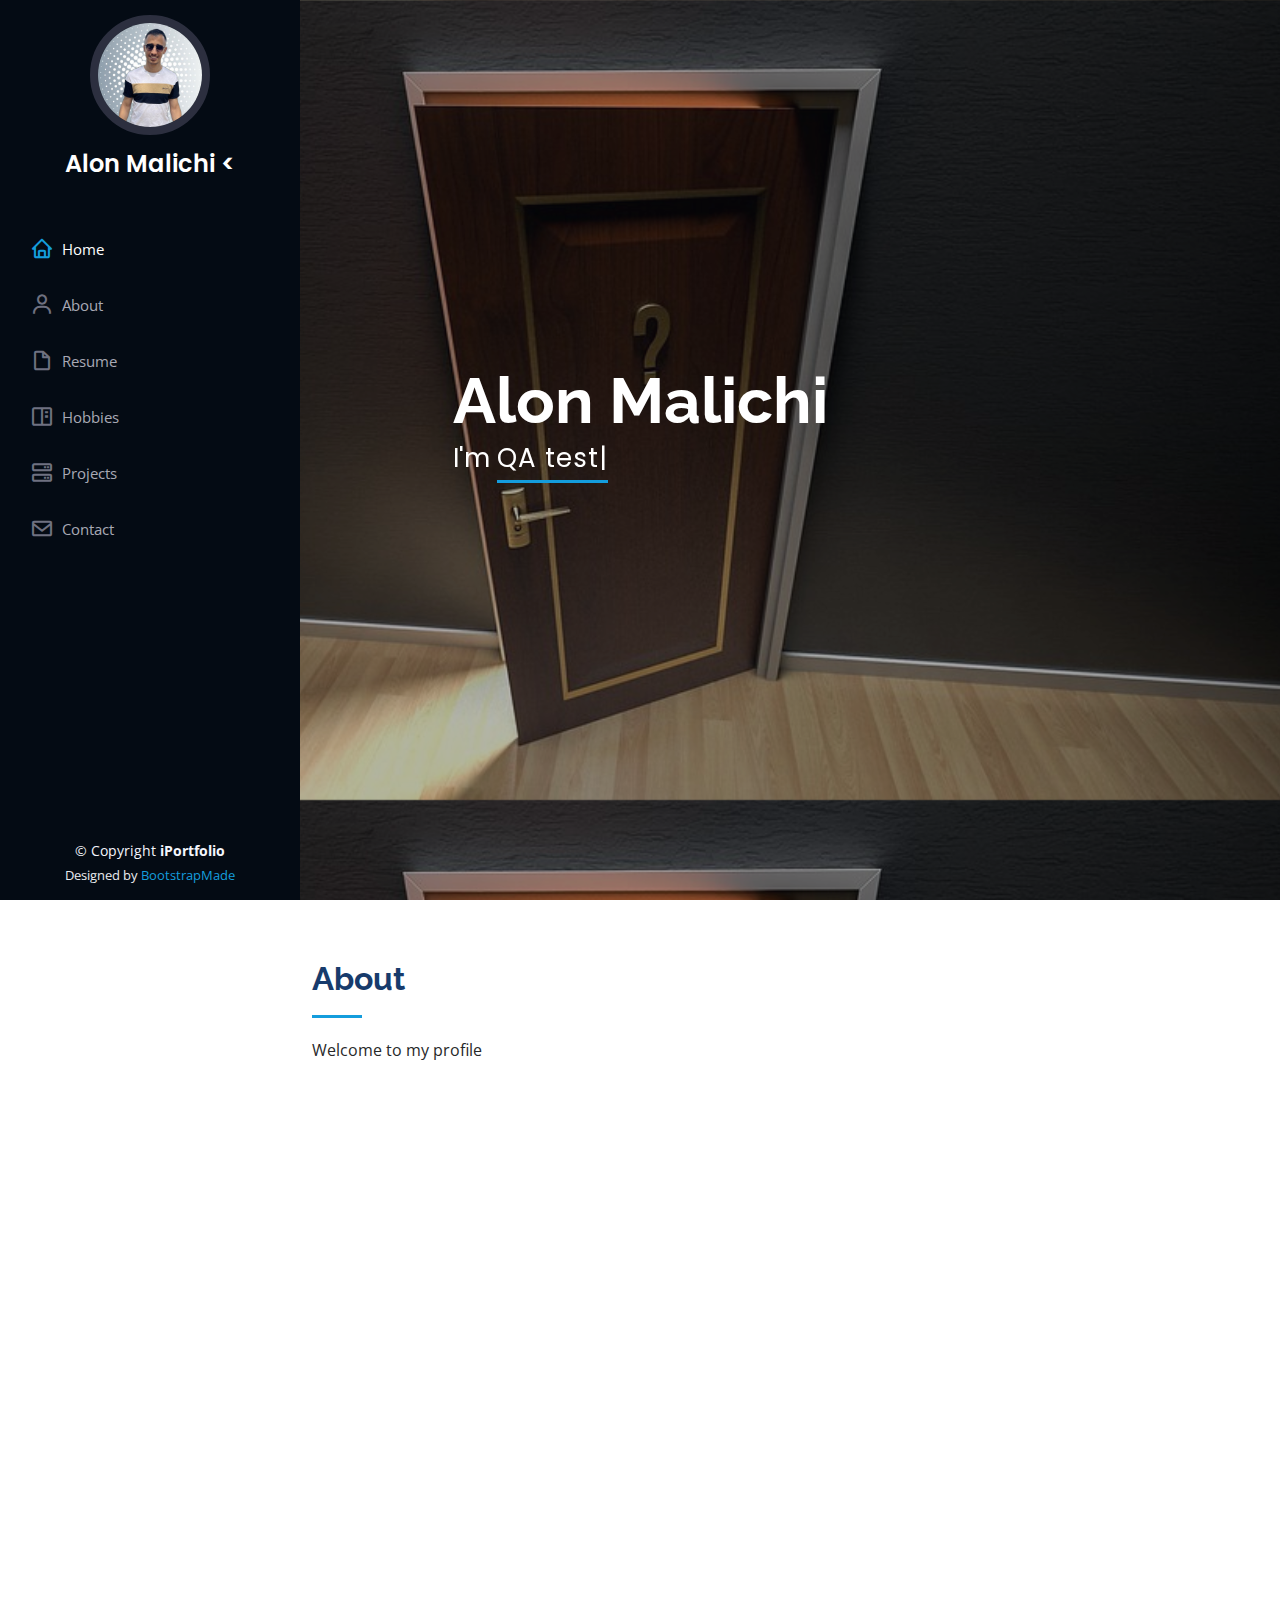
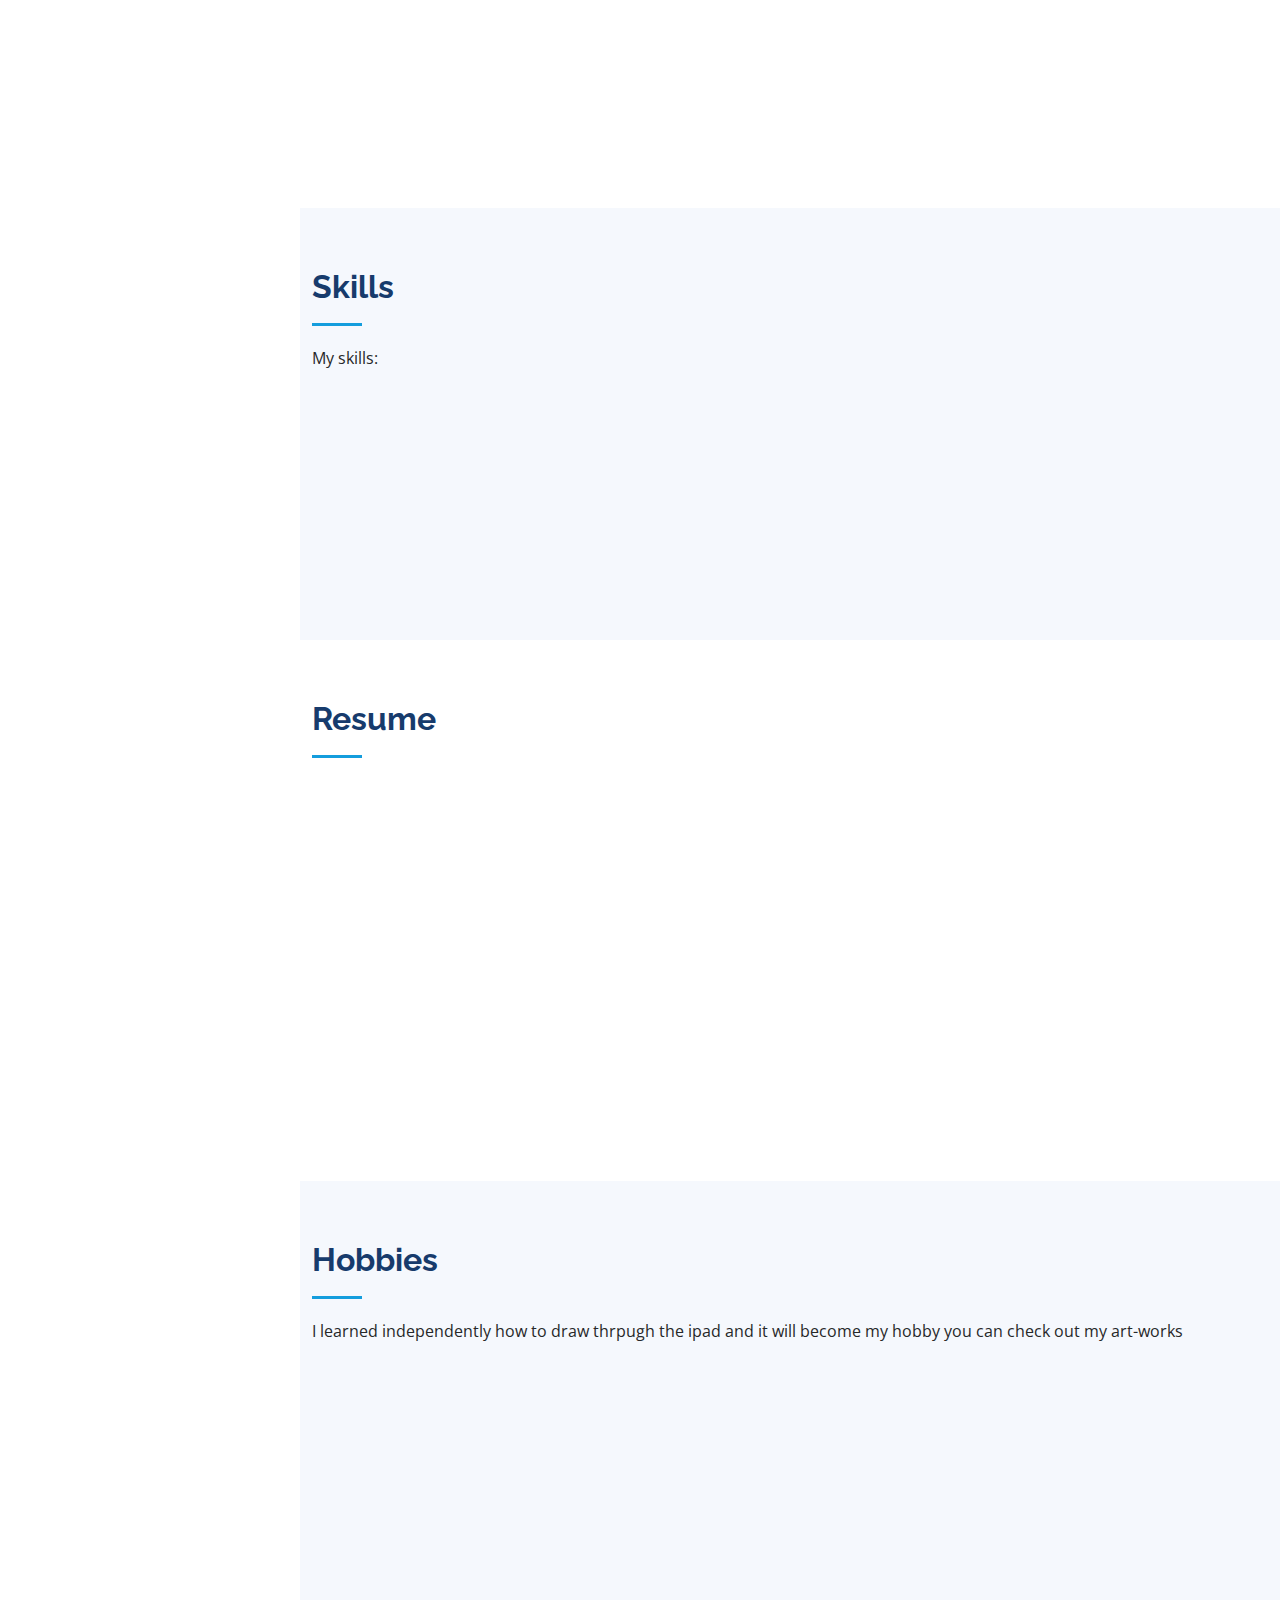
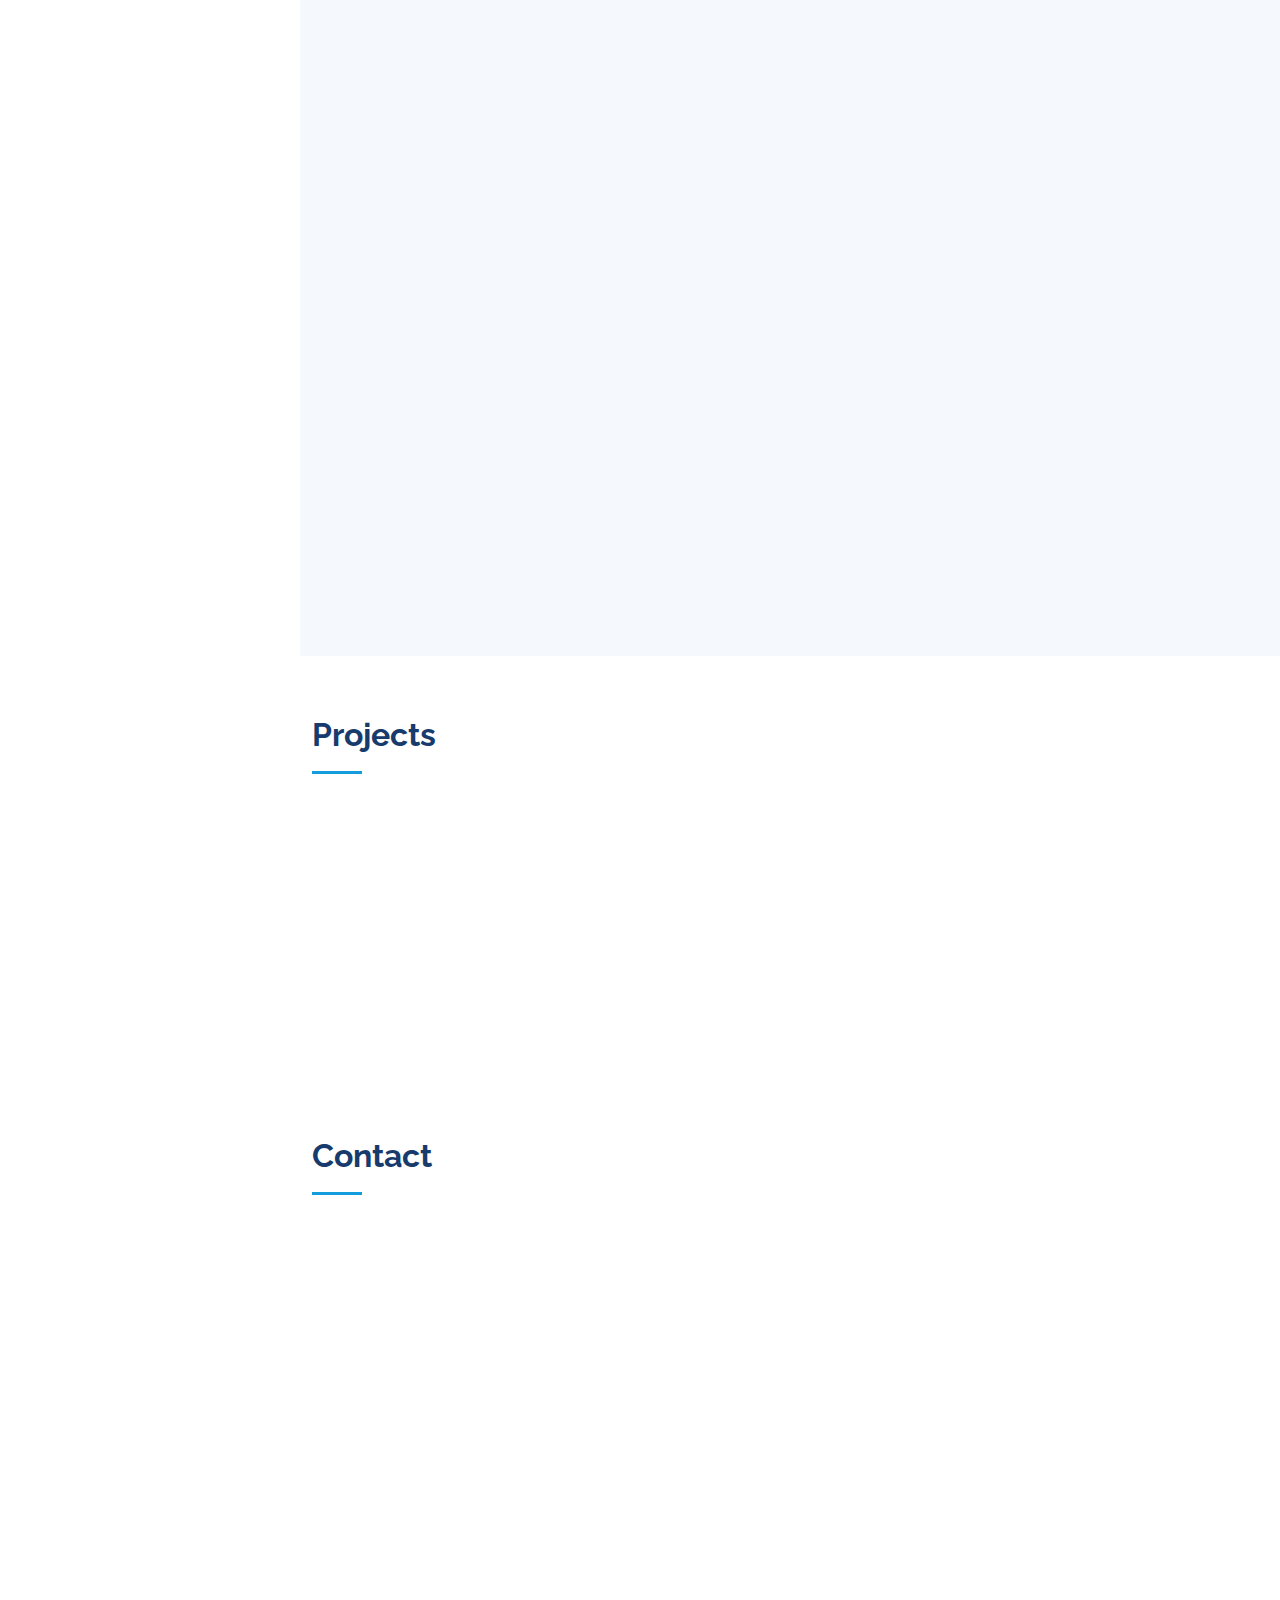
<file: index.html>
<!DOCTYPE html>
<html lang="en">

<head>
  <meta charset="utf-8">
  <meta content="width=device-width, initial-scale=1.0" name="viewport">

  <title>Welcome to Alon Malichi profile</title>
  <meta content="" name="description">
  <meta content="" name="keywords">

  <!-- Favicons -->
  <link href="assets/img/favicon.png" rel="icon">
  <link href="assets/img/apple-touch-icon.png" rel="apple-touch-icon">

  <!-- Google Fonts -->
  <link href="https://fonts.googleapis.com/css?family=Open+Sans:300,300i,400,400i,600,600i,700,700i|Raleway:300,300i,400,400i,500,500i,600,600i,700,700i|Poppins:300,300i,400,400i,500,500i,600,600i,700,700i" rel="stylesheet">

  <!-- Vendor CSS Files -->
  <link href="assets/vendor/aos/aos.css" rel="stylesheet">
  <link href="assets/vendor/bootstrap/css/bootstrap.min.css" rel="stylesheet">
  <link href="assets/vendor/bootstrap-icons/bootstrap-icons.css" rel="stylesheet">
  <link href="assets/vendor/boxicons/css/boxicons.min.css" rel="stylesheet">
  <link href="assets/vendor/glightbox/css/glightbox.min.css" rel="stylesheet">
  <link href="assets/vendor/swiper/swiper-bundle.min.css" rel="stylesheet">

  <!-- Template Main CSS File -->
  <link href="assets/css/style.css" rel="stylesheet">

  <!-- =======================================================
  * Template Name: iPortfolio - v3.7.0
  * Template URL: https://bootstrapmade.com/iportfolio-bootstrap-portfolio-websites-template/
  * Author: BootstrapMade.com
  * License: https://bootstrapmade.com/license/
  ======================================================== -->
</head>

<body>

  <!-- ======= Mobile nav toggle button ======= -->
  <i class="bi bi-list mobile-nav-toggle d-xl-none"></i>

  <!-- ======= Header ======= -->
  <header id="header">
    <div class="d-flex flex-column">

      <div class="profile">
        <img src="img\1.jpg" alt="" class="img-fluid rounded-circle">
        <h1 class="text-light"><a href="index.html">Alon Malichi <</a></h1>
        <div class="social-links mt-3 text-center">
         <!-- = <a href="#" class="twitter"><i class="bx bxl-twitter"></i></a>
          <a href="#" class="facebook"><i class="bx bxl-facebook"></i></a>
          <a href="#" class="instagram"><i class="bx bxl-instagram"></i></a>
          <a href="#" class="google-plus"><i class="bx bxl-skype"></i></a>
          <a href="#" class="linkedin"><i class="bx bxl-linkedin"></i></a>-->
        </div>
      </div>

      <nav id="navbar" class="nav-menu navbar">
        <ul>
          <li><a href="#hero" class="nav-link scrollto active"><i class="bx bx-home"></i> <span>Home</span></a></li>
          <li><a href="#about" class="nav-link scrollto"><i class="bx bx-user"></i> <span>About</span></a></li>
          <li><a href="#resume" class="nav-link scrollto"><i class="bx bx-file-blank"></i> <span>Resume</span></a></li>
          <li><a href="#portfolio" class="nav-link scrollto"><i class="bx bx-book-content"></i> <span>Hobbies</span></a></li>
          <li><a href="#services" class="nav-link scrollto"><i class="bx bx-server"></i> <span>Projects</span></a></li>
          <li><a href="#contact" class="nav-link scrollto"><i class="bx bx-envelope"></i> <span>Contact</span></a></li>
        </ul>
      </nav><!-- .nav-menu -->
    </div>
  </header><!-- End Header -->

  <!-- ======= Hero Section ======= -->
  <section id="hero" class="d-flex flex-column justify-content-center align-items-center">
    <div class="hero-container" data-aos="fade-in">
      <h1>Alon Malichi</h1>
      <p>I'm <span class="typed" data-typed-items="QA tester"></span></p>
    </div>
  </section><!-- End Hero -->

  <main id="main">

    <!-- ======= About Section ======= -->
    <section id="about" class="about">
      <div class="container">

        <div class="section-title">
          <h2>About</h2>
          <p>Welcome to my profile</p>
        </div>

        <div class="row">
          <div class="col-lg-4" data-aos="fade-right">
            <img src="img\alon.jpg" class="img-fluid" alt="">
          </div>
          <div class="col-lg-8 pt-4 pt-lg-0 content" data-aos="fade-left">
            <h3>QA tester </h3>
            <p class="fst-italic">
              
              
            </p>
            <div class="row">
              <div class="col-lg-6">
                <ul>
                  <li><i class="bi bi-chevron-right"></i> <strong>Birthday:</strong> <span>31 January 1994</span></li>
                  <!--<li><i class="bi bi-chevron-right"></i> <strong>Status:</strong> <span>Married</span></li>-->
                  <li><i class="bi bi-chevron-right"></i> <strong>Phone:</strong> <span>052-5449642</span></li>
                  <li><i class="bi bi-chevron-right"></i> <strong>City:</strong> <span>Ramat-Gan,Israel</span></li>
                </ul>
              </div>
              <div class="col-lg-6">
                <ul>
                  <li><i class="bi bi-chevron-right"></i> <strong>Age:</strong> <span>28</span></li>
                  <li><i class="bi bi-chevron-right"></i> <strong>Degree:</strong> <span>B.A in Social Sciences</span></li>
                  <li><i class="bi bi-chevron-right"></i> <strong>Email:</strong> <span>Alonm506@gmail.com</span></li>
                  <!--<li><i class="bi bi-chevron-right"></i> <strong>Freelance:</strong> <span>Available</span></li>-->
                </ul>
              </div>
            </div>
            <p>
			<br>
			<br>QA tester with high level motivation. 
			<br>A self-learner with the ability to work under pressure
			
            </p>
          </div>
        </div>

      </div>
    </section><!-- End About Section -->

    <!-- ======= Skills Section ======= -->
    <section id="skills" class="skills section-bg">
      <div class="container">

        <div class="section-title">
          <h2>Skills</h2>
          <p>
		 My skills:
		  </p>
        </div>

        <div class="row skills-content">

          <div class="col-lg-6" data-aos="fade-up">

            <div class="progress">
              <span class="skill">HTML <i class="val">90%</i></span>
              <div class="progress-bar-wrap">
                <div class="progress-bar" role="progressbar" aria-valuenow="90" aria-valuemin="0" aria-valuemax="100"></div>
              </div>
            </div>

            <div class="progress">
              <span class="skill">CSS <i class="val">85%</i></span>
              <div class="progress-bar-wrap">
                <div class="progress-bar" role="progressbar" aria-valuenow="85" aria-valuemin="0" aria-valuemax="100"></div>
              </div>
            </div>

            <div class="progress">
              <span class="skill">JAVA <i class="val">75%</i></span>
              <div class="progress-bar-wrap">
                <div class="progress-bar" role="progressbar" aria-valuenow="75" aria-valuemin="0" aria-valuemax="100"></div>
              </div>
            </div>

          </div>

          <div class="col-lg-6" data-aos="fade-up" data-aos-delay="100">

            <div class="progress">
              <span class="skill">SQL<i class="val">80%</i></span>
              <div class="progress-bar-wrap">
                <div class="progress-bar" role="progressbar" aria-valuenow="80" aria-valuemin="0" aria-valuemax="100"></div>
              </div>
            </div>

            <div class="progress">
              <span class="skill">EXCEL<i class="val">85%</i></span>
              <div class="progress-bar-wrap">
                <div class="progress-bar" role="progressbar" aria-valuenow="85" aria-valuemin="0" aria-valuemax="100"></div>
              </div>
            </div>

            <div class="progress">
              <span class="skill">Photoshop <i class="val">55%</i></span>
              <div class="progress-bar-wrap">
                <div class="progress-bar" role="progressbar" aria-valuenow="55" aria-valuemin="0" aria-valuemax="100"></div>
              </div>
            </div>

          </div>

        </div>

      </div>
    </section><!-- End Skills Section -->

    <!-- ======= Resume Section ======= -->
    <section id="resume" class="resume">
      <div class="container">

        <div class="section-title">
          <h2>Resume</h2>
          <p></p>
        </div>

        <div class="row">
          <div class="col-lg-6" data-aos="fade-up">
            <h3 class="resume-title">Sumary</h3>
            <div class="resume-item pb-0">
              <h4>Alon Malichi</h4>
              <p><em>QA tester with a high level of work ethic and motivation. Excellent
interpersonal skills, leadership, like to learn and develop, a self-learner with
the ability to work under pressure.</em></p>
              <ul>
                <li>Ramat-Gan, Isarel</li>
                <li>052-5449642</li>
                <li>alonm506@gmail.com</li>
              </ul>
            </div>

          </div>
          <div class="col-lg-6" data-aos="fade-up" data-aos-delay="100">
            <h3 class="resume-title">Professional Experience</h3>
            <div class="resume-item">
              <h4>Security Department in Israel Weapons Industry</h4>
              <h5>2019 - Present</h5>
              <p><em></em></p>
              <ul>
                <li>In charge of the Work schedule of the department</li>
                <li>Ability to work under pressure with employees and suppliers </li>
                <li>High listening ability and patience</li>
           
              </ul>
            </div>
            
              </ul>
            </div>
          </div>
        </div>

      </div>
    </section><!-- End Resume Section -->

    <!-- ======= Portfolio Section ======= -->
    <section id="portfolio" class="portfolio section-bg">
      <div class="container">

        <div class="section-title">
          <h2>Hobbies</h2>
          <p>I learned independently how to draw thrpugh the ipad and it will become my hobby you can check out my art-works

</p>
        </div>

        <di
            </ul>
          </div>
        </div>

        <div class="row portfolio-container" data-aos="fade-up" data-aos-delay="100">

          <div class="col-lg-4 col-md-6 portfolio-item filter-app">
            <div class="portfolio-wrap">
              <img src="img\5.jpg" class="img-fluid" alt="">
              <div class="portfolio-links">
                <a href="img\5.jpg" data-gallery="portfolioGallery" class="portfolio-lightbox" title="App 1"><i class="bx bx-plus"></i></a>
                
              </div>
            </div>
          </div>

          <div class="col-lg-4 col-md-6 portfolio-item filter-web">
            <div class="portfolio-wrap">
              <img src="img\6.jpg" class="img-fluid" alt="">
              <div class="portfolio-links">
                <a href="img\6.jpg" data-gallery="portfolioGallery" class="portfolio-lightbox" title="Web 3"><i class="bx bx-plus"></i></a>
                
              </div>
            </div>
          </div>

          <div class="col-lg-4 col-md-6 portfolio-item filter-app">
            <div class="portfolio-wrap">
              <img src="img\7.jpg" class="img-fluid" alt="">
              <div class="portfolio-links">
                <a href="img\7.jpg" data-gallery="portfolioGallery" class="portfolio-lightbox" title=""><i class="bx bx-plus"></i></a>
                
              </div>
            </div>
          </div>

          <div class="col-lg-4 col-md-6 portfolio-item filter-card">
            <div class="portfolio-wrap">
              <img src="img\4.jpg" class="img-fluid" alt="">
              <div class="portfolio-links">
                <a href="img\4.jpg" data-gallery="portfolioGallery" class="portfolio-lightbox" title=""><i class="bx bx-plus"></i></a>
                
              </div>
            </div>
          </div>

          <div class="col-lg-4 col-md-6 portfolio-item filter-web">
            <div class="portfolio-wrap">
              <img src="img\3.jpg" class="img-fluid" alt="">
              <div class="portfolio-links">
                <a href="img\3.jpg" data-gallery="portfolioGallery" class="portfolio-lightbox" title=""><i class="bx bx-plus"></i></a>
                
              </div>
            </div>
          </div>

          <div class="col-lg-4 col-md-6 portfolio-item filter-app">
            <div class="portfolio-wrap">
              <img src="img\2.jpg" class="img-fluid" alt="">
              <div class="portfolio-links">
                <a href="img\2.jpg" data-gallery="portfolioGallery" class="portfolio-lightbox" title=""><i class="bx bx-plus"></i></a>
               
              </div>
            </div>
          </div>

              </div>
            </div>
          </div>

              </div>
            </div>
          </div>

            </div>
          </div>

        </div>

      </div>
    </section><!-- End Portfolio Section -->

    <!-- ======= Services Section ======= -->
    <section id="services" class="services">
      <div class="container">

        <div class="section-title">
          <h2>Projects</h2>
          <p>
		  </p>
        </div>

        <div class="row">
          <div class="col-lg-4 col-md-6 icon-box" data-aos="fade-up">
            <div class="icon"><i class="bi bi-briefcase"></i></div>
            <h4 class="title"><a href="file:///C:/Users/%D7%90%D7%9C%D7%95%D7%9F%20%D7%9E%D7%9C%D7%99%D7%97%D7%99/Desktop/myhtml/iPortfolio/projects.html" target="_blanck">Warehouse</a></h4>
            <p class="description">Computerized warehouse system inspection</p>
          </div>
        <!--  <div class="col-lg-4 col-md-6 icon-box" data-aos="fade-up" data-aos-delay="100">
            <div class="icon"><i class="bi bi-briefcase"></i></div>
            <h4 class="title"><a href="">Dolor Sitema</a></h4>
            <p class="description">Minim veniam, quis nostrud exercitation ullamco laboris nisi ut aliquip ex ea commodo consequat tarad limino ata</p>
          </div>
          <div class="col-lg-4 col-md-6 icon-box" data-aos="fade-up" data-aos-delay="200">
            <div class="icon"><i class="bi bi-briefcase"></i></div>
            <h4 class="title"><a href="">Sed ut perspiciatis</a></h4>
            <p class="description">Duis aute irure dolor in reprehenderit in voluptate velit esse cillum dolore eu fugiat nulla pariatur</p>
          </div>
          <div class="col-lg-4 col-md-6 icon-box" data-aos="fade-up" data-aos-delay="300">
            <div class="icon"><i class="bi bi-briefcase"></i></div>
            <h4 class="title"><a href="">Magni Dolores</a></h4>
            <p class="description">Excepteur sint occaecat cupidatat non proident, sunt in culpa qui officia deserunt mollit anim id est laborum</p>
          </div>
          <div class="col-lg-4 col-md-6 icon-box" data-aos="fade-up" data-aos-delay="400">
            <div class="icon"><i class="bi bi-briefcase"></i></div>
            <h4 class="title"><a href="">Nemo Enim</a></h4>
            <p class="description">At vero eos et accusamus et iusto odio dignissimos ducimus qui blanditiis praesentium voluptatum deleniti atque</p>
          </div>
          <div class="col-lg-4 col-md-6 icon-box" data-aos="fade-up" data-aos-delay="500">
            <div class="icon"><i class="bi bi-briefcase"></i></div>
            <h4 class="title"><a href="">Eiusmod Tempor</a></h4>
            <p class="description">Et harum quidem rerum facilis est et expedita distinctio. Nam libero tempore, cum soluta nobis est eligendi</p>
          </div>
        </div>-->

      </div>
    </section><!-- End Services Section -->

<br>
<br>
<br>
    <!-- ======= Contact Section ======= -->
    <section id="contact" class="contact">
      <div class="container">

        <div class="section-title">
          <h2>Contact</h2>
          <p>
		  </p>
        </div>

        <div class="row" data-aos="fade-in">

          <div class="col-lg-5 d-flex align-items-stretch">
            <div class="info">
              <div class="address">
                <i class="bi bi-geo-alt"></i>
                <h4>Location:</h4>
                <p>RAMAT-GAN, HA-TEFUTZOT 45, ISRAEL</p>
              </div>

              <div class="email">
                <i class="bi bi-envelope"></i>
                <h4>Email:</h4>
                <p>alonm506@gmail.com</p>
              </div>

              <div class="phone">
                <i class="bi bi-phone"></i>
                <h4>Call:</h4>
                <p>052-5449642</p>
              </div>

              <iframe src="https://www.google.com/maps/embed?pb=!1m18!1m12!1m3!1d1690.5309963157745!2d34.84042883180121!3d32.067571980258684!2m3!1f0!2f0!3f0!3m2!1i1024!2i768!4f13.1!3m3!1m2!1s0x151d4a423015f311%3A0xb91ef4d780ea341b!2z15TXqtek15XXpteV16ogNDcsINeo157XqiDXktef!5e0!3m2!1siw!2sil!4v1653418829756!5m2!1siw!2sil" width="400" height="300" style="border:0;" allowfullscreen="" loading="lazy" referrerpolicy="no-referrer-when-downgrade"></iframe>    </iframe>
            </div>

          </div>

          <div class="col-lg-7 mt-5 mt-lg-0 d-flex align-items-stretch">
            <form action="forms/contact.php" method="post" role="form" class="php-email-form">
              <div class="row">
                <div class="form-group col-md-6">
                  <label for="name">Your Name</label>
                  <input type="text" name="name" class="form-control" id="name" required>
                </div>
                <div class="form-group col-md-6">
                  <label for="name">Your Email</label>
                  <input type="email" class="form-control" name="email" id="email" required>
                </div>
              </div>
              <div class="form-group">
                <label for="name">Subject</label>
                <input type="text" class="form-control" name="subject" id="subject" required>
              </div>
              <div class="form-group">
                <label for="name">Message</label>
                <textarea class="form-control" name="message" rows="10" required></textarea>
              </div>
              <div class="my-3">
                <div class="loading">Loading</div>
                <div class="error-message"></div>
                <div class="sent-message">Your message has been sent. Thank you!</div>
              </div>
              <div class="text-center"><button type="submit">Send Message</button></div>
            </form>
          </div>

        </div>

      </div>
    </section><!-- End Contact Section -->

  </main><!-- End #main -->

  <!-- ======= Footer ======= -->
  <footer id="footer">
    <div class="container">
      <div class="copyright">
        &copy; Copyright <strong><span>iPortfolio</span></strong>
      </div>
      <div class="credits">
        <!-- All the links in the footer should remain intact. -->
        <!-- You can delete the links only if you purchased the pro version. -->
        <!-- Licensing information: https://bootstrapmade.com/license/ -->
        <!-- Purchase the pro version with working PHP/AJAX contact form: https://bootstrapmade.com/iportfolio-bootstrap-portfolio-websites-template/ -->
        Designed by <a href="https://bootstrapmade.com/">BootstrapMade</a>
      </div>
    </div>
  </footer><!-- End  Footer -->

  <a href="#" class="back-to-top d-flex align-items-center justify-content-center"><i class="bi bi-arrow-up-short"></i></a>

  <!-- Vendor JS Files -->
  <script src="assets/vendor/purecounter/purecounter.js"></script>
  <script src="assets/vendor/aos/aos.js"></script>
  <script src="assets/vendor/bootstrap/js/bootstrap.bundle.min.js"></script>
  <script src="assets/vendor/glightbox/js/glightbox.min.js"></script>
  <script src="assets/vendor/isotope-layout/isotope.pkgd.min.js"></script>
  <script src="assets/vendor/swiper/swiper-bundle.min.js"></script>
  <script src="assets/vendor/typed.js/typed.min.js"></script>
  <script src="assets/vendor/waypoints/noframework.waypoints.js"></script>
  <script src="assets/vendor/php-email-form/validate.js"></script>

  <!-- Template Main JS File -->
  <script src="assets/js/main.js"></script>

</body>

</html>
</file>
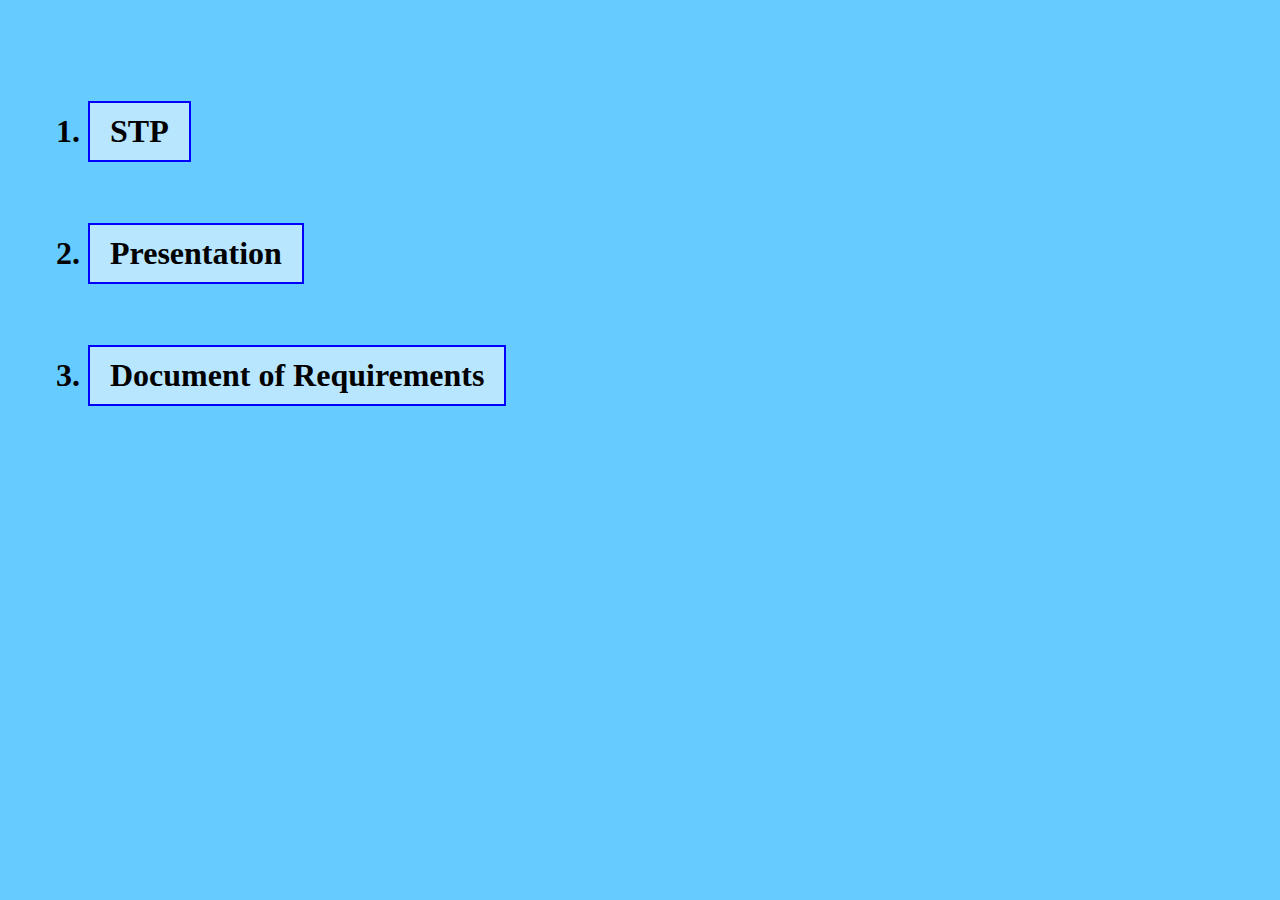
<file: projects.html>
<html>

<head>
<title> Warehouse project </title>
<br>
<style>a:link, a:visited {
  background-color: #b8e6ff;
  color: black;
  border: 2px solid blue;
  padding: 10px 20px;
  text-align: center;
  text-decoration: none;
  display: inline-block;
}

a:hover, a:active {
  background-color: white ;
  color: blue;
}



body {
  background-color: #66ccff;
}

</style>

</head>

<body><br>
<br>
<br>
<ol>
<ol>
<h1> <li><a href="file:///C:/Users/%D7%90%D7%9C%D7%95%D7%9F%20%D7%9E%D7%9C%D7%99%D7%97%D7%99/Desktop/myhtml/STP.html" target="_blanck">STP</a></h1> <br>
<h1> <li><a href="" target="_blanck">Presentation</a> </h1> <br>
<h1>  <li><a href="file:///C:/Users/%D7%90%D7%9C%D7%95%D7%9F%20%D7%9E%D7%9C%D7%99%D7%97%D7%99/Desktop/myhtml/requirements.html" target="_blanck">Document of Requirements</a> </h1> <br>
</ol>
</ol>



</body>











</html>
</file>
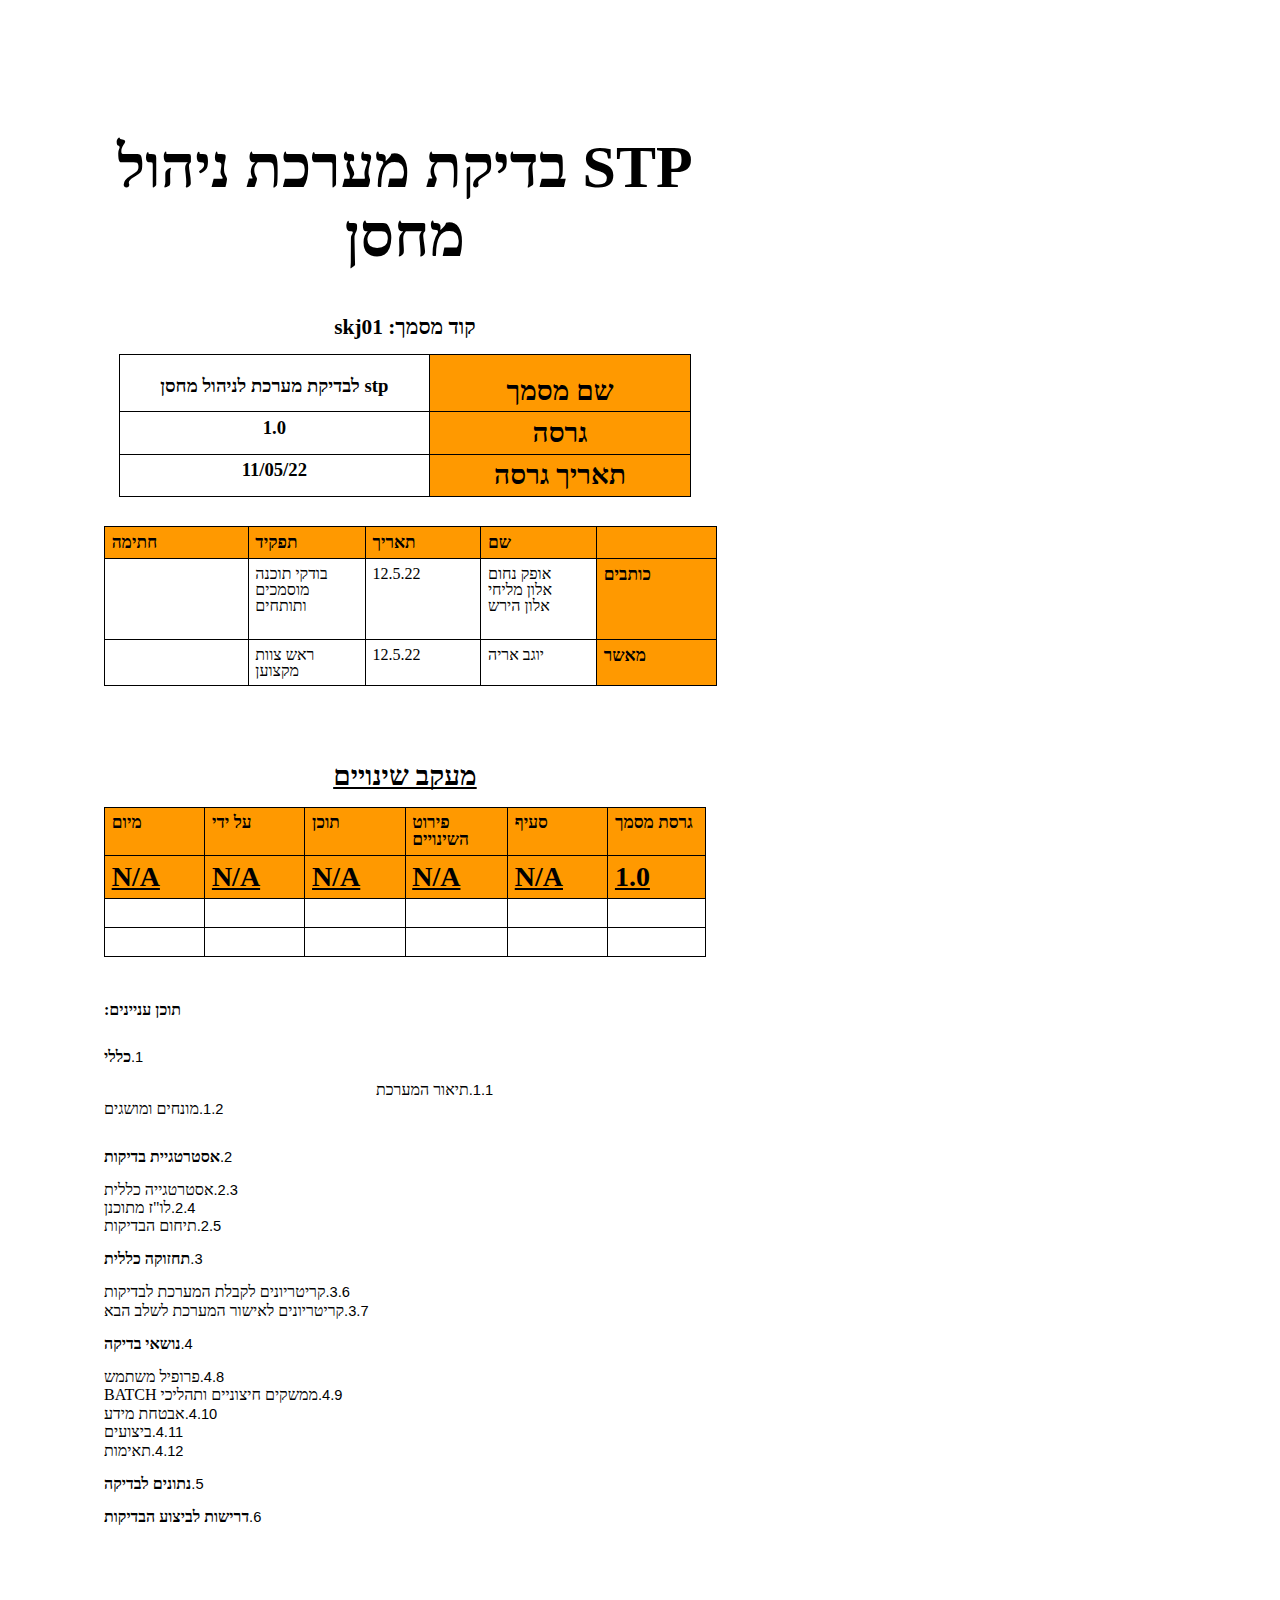
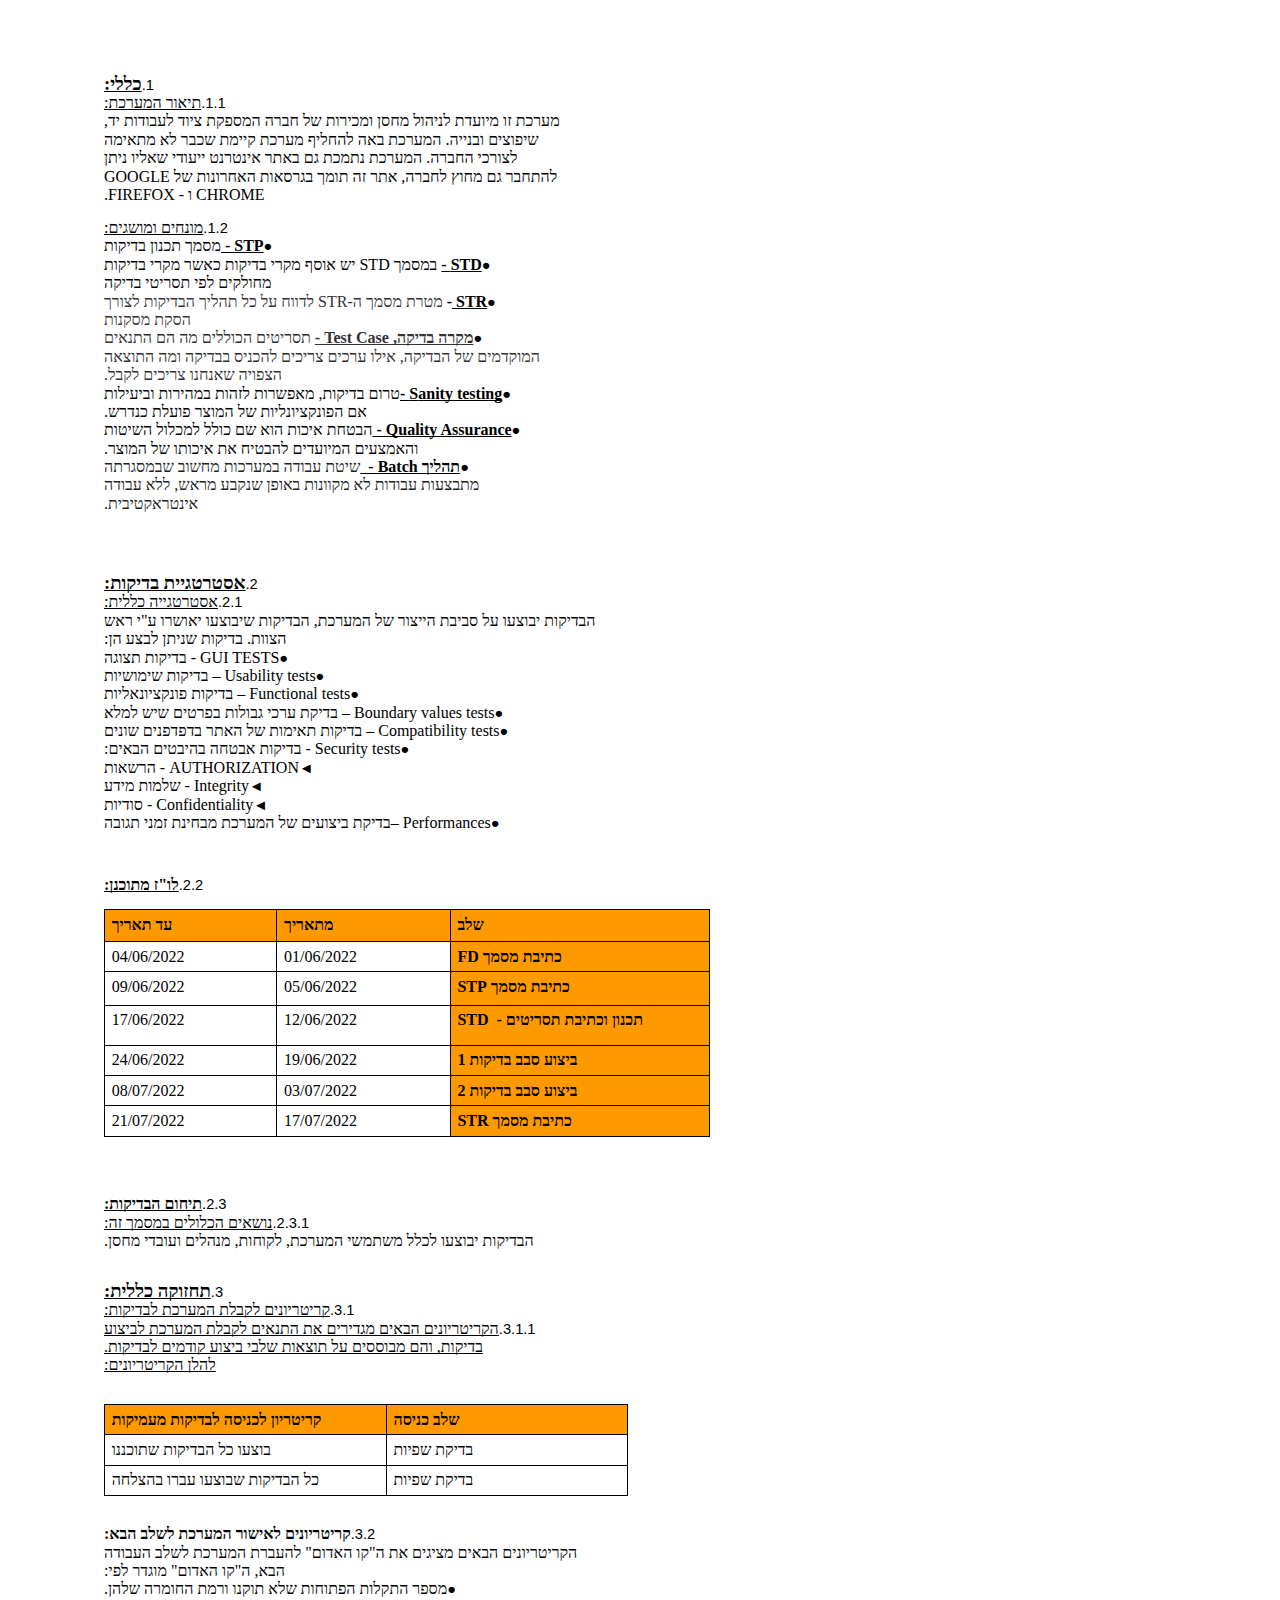
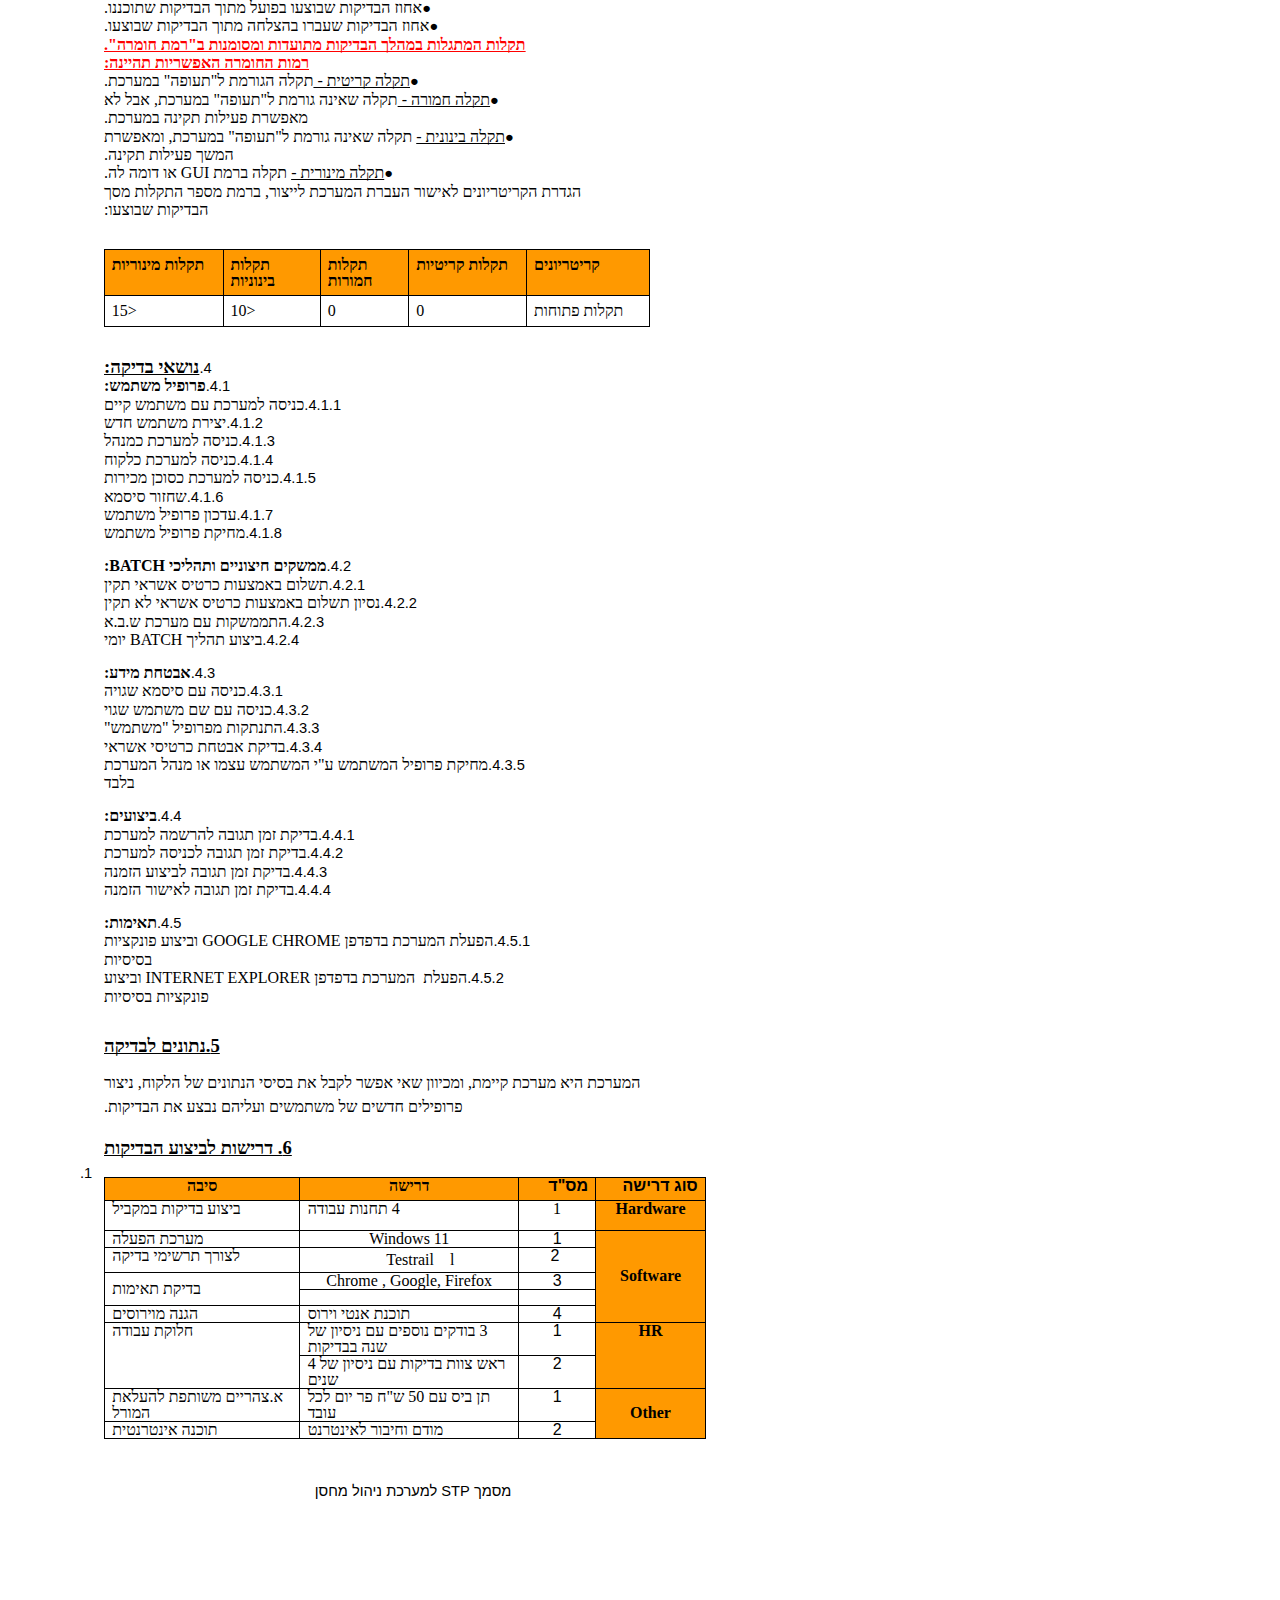
<file: STP.html>
<html><head><meta content="text/html; charset=UTF-8" http-equiv="content-type"><style type="text/css">ol.lst-kix_hdglz2qgd8nc-0.start{counter-reset:lst-ctn-kix_hdglz2qgd8nc-0 0}.lst-kix_jce0lzajrtgg-7>li{counter-increment:lst-ctn-kix_jce0lzajrtgg-7}ol.lst-kix_o9v44wnvzivy-7{list-style-type:none}ol.lst-kix_o9v44wnvzivy-6{list-style-type:none}ol.lst-kix_o9v44wnvzivy-8{list-style-type:none}ol.lst-kix_o9v44wnvzivy-3{list-style-type:none}ol.lst-kix_o9v44wnvzivy-2{list-style-type:none}ol.lst-kix_o9v44wnvzivy-5{list-style-type:none}.lst-kix_2w0gc5scnc4j-6>li:before{content:"\0025cf  "}ol.lst-kix_o9v44wnvzivy-4{list-style-type:none}.lst-kix_2w0gc5scnc4j-5>li:before{content:"\0025cf  "}.lst-kix_2w0gc5scnc4j-3>li:before{content:"\0025cf  "}.lst-kix_2w0gc5scnc4j-4>li:before{content:"\0025cf  "}.lst-kix_58h1g25gbqlw-7>li:before{content:"\0025cf  "}ol.lst-kix_3d2mtrqbbola-2.start{counter-reset:lst-ctn-kix_3d2mtrqbbola-2 0}.lst-kix_hdglz2qgd8nc-7>li:before{content:"" counter(lst-ctn-kix_hdglz2qgd8nc-7,lower-latin) ". "}.lst-kix_58h1g25gbqlw-4>li:before{content:"\0025cf  "}.lst-kix_58h1g25gbqlw-8>li:before{content:"\0025cf  "}.lst-kix_hdglz2qgd8nc-6>li:before{content:"" counter(lst-ctn-kix_hdglz2qgd8nc-6,decimal) ". "}ul.lst-kix_37q62ay3rqv1-3{list-style-type:none}.lst-kix_hdglz2qgd8nc-5>li:before{content:"" counter(lst-ctn-kix_hdglz2qgd8nc-5,lower-roman) ". "}ul.lst-kix_37q62ay3rqv1-4{list-style-type:none}ul.lst-kix_37q62ay3rqv1-1{list-style-type:none}ul.lst-kix_37q62ay3rqv1-2{list-style-type:none}.lst-kix_58h1g25gbqlw-5>li:before{content:"\0025cf  "}.lst-kix_2w0gc5scnc4j-7>li:before{content:"\0025cf  "}ul.lst-kix_37q62ay3rqv1-0{list-style-type:none}.lst-kix_58h1g25gbqlw-6>li:before{content:"\0025cf  "}.lst-kix_2w0gc5scnc4j-8>li:before{content:"\0025cf  "}.lst-kix_hdglz2qgd8nc-4>li:before{content:"" counter(lst-ctn-kix_hdglz2qgd8nc-4,lower-latin) ". "}ul.lst-kix_37q62ay3rqv1-7{list-style-type:none}ul.lst-kix_37q62ay3rqv1-8{list-style-type:none}.lst-kix_58h1g25gbqlw-0>li:before{content:"\0025cf  "}ul.lst-kix_37q62ay3rqv1-5{list-style-type:none}ul.lst-kix_37q62ay3rqv1-6{list-style-type:none}.lst-kix_58h1g25gbqlw-3>li:before{content:"\0025cf  "}ol.lst-kix_o9v44wnvzivy-2.start{counter-reset:lst-ctn-kix_o9v44wnvzivy-2 0}.lst-kix_58h1g25gbqlw-1>li:before{content:"\0025cf  "}.lst-kix_58h1g25gbqlw-2>li:before{content:"\0025cf  "}.lst-kix_hdglz2qgd8nc-8>li:before{content:"" counter(lst-ctn-kix_hdglz2qgd8nc-8,lower-roman) ". "}.lst-kix_o9v44wnvzivy-0>li{counter-increment:lst-ctn-kix_o9v44wnvzivy-0}ol.lst-kix_3d2mtrqbbola-1.start{counter-reset:lst-ctn-kix_3d2mtrqbbola-1 0}.lst-kix_hdglz2qgd8nc-1>li:before{content:"" counter(lst-ctn-kix_hdglz2qgd8nc-1,decimal) ". "}.lst-kix_jce0lzajrtgg-5>li{counter-increment:lst-ctn-kix_jce0lzajrtgg-5}.lst-kix_hdglz2qgd8nc-3>li:before{content:"" counter(lst-ctn-kix_hdglz2qgd8nc-3,decimal) ". "}.lst-kix_hdglz2qgd8nc-2>li:before{content:"" counter(lst-ctn-kix_hdglz2qgd8nc-2,lower-roman) ". "}.lst-kix_3d2mtrqbbola-0>li{counter-increment:lst-ctn-kix_3d2mtrqbbola-0}ol.lst-kix_3d2mtrqbbola-8.start{counter-reset:lst-ctn-kix_3d2mtrqbbola-8 0}.lst-kix_hdglz2qgd8nc-0>li:before{content:"" counter(lst-ctn-kix_hdglz2qgd8nc-0,decimal) ". "}.lst-kix_2w0gc5scnc4j-1>li:before{content:"\0025cf  "}.lst-kix_hdglz2qgd8nc-6>li{counter-increment:lst-ctn-kix_hdglz2qgd8nc-6}.lst-kix_hdglz2qgd8nc-3>li{counter-increment:lst-ctn-kix_hdglz2qgd8nc-3}.lst-kix_o9v44wnvzivy-2>li{counter-increment:lst-ctn-kix_o9v44wnvzivy-2}.lst-kix_2w0gc5scnc4j-2>li:before{content:"\0025cf  "}ol.lst-kix_jce0lzajrtgg-1{list-style-type:none}ol.lst-kix_jce0lzajrtgg-0{list-style-type:none}ol.lst-kix_jce0lzajrtgg-3{list-style-type:none}ol.lst-kix_jce0lzajrtgg-2{list-style-type:none}ol.lst-kix_o9v44wnvzivy-1{list-style-type:none}ol.lst-kix_jce0lzajrtgg-5{list-style-type:none}ol.lst-kix_o9v44wnvzivy-0{list-style-type:none}ol.lst-kix_jce0lzajrtgg-4{list-style-type:none}ol.lst-kix_jce0lzajrtgg-7{list-style-type:none}ol.lst-kix_jce0lzajrtgg-6{list-style-type:none}.lst-kix_2w0gc5scnc4j-0>li:before{content:"\0025cf  "}ol.lst-kix_jce0lzajrtgg-8{list-style-type:none}ol.lst-kix_3d2mtrqbbola-7.start{counter-reset:lst-ctn-kix_3d2mtrqbbola-7 0}ol.lst-kix_o9v44wnvzivy-3.start{counter-reset:lst-ctn-kix_o9v44wnvzivy-3 0}ol.lst-kix_3d2mtrqbbola-3.start{counter-reset:lst-ctn-kix_3d2mtrqbbola-3 0}.lst-kix_jce0lzajrtgg-2>li:before{content:"" counter(lst-ctn-kix_jce0lzajrtgg-0,decimal) "." counter(lst-ctn-kix_jce0lzajrtgg-1,decimal) "." counter(lst-ctn-kix_jce0lzajrtgg-2,decimal) ". "}.lst-kix_jce0lzajrtgg-4>li:before{content:"" counter(lst-ctn-kix_jce0lzajrtgg-0,decimal) "." counter(lst-ctn-kix_jce0lzajrtgg-1,decimal) "." counter(lst-ctn-kix_jce0lzajrtgg-2,decimal) "." counter(lst-ctn-kix_jce0lzajrtgg-3,decimal) "." counter(lst-ctn-kix_jce0lzajrtgg-4,decimal) ". "}ol.lst-kix_hdglz2qgd8nc-7.start{counter-reset:lst-ctn-kix_hdglz2qgd8nc-7 0}.lst-kix_o9v44wnvzivy-6>li{counter-increment:lst-ctn-kix_o9v44wnvzivy-6}.lst-kix_jce0lzajrtgg-0>li:before{content:"" counter(lst-ctn-kix_jce0lzajrtgg-0,decimal) ". "}.lst-kix_jce0lzajrtgg-6>li:before{content:"" counter(lst-ctn-kix_jce0lzajrtgg-0,decimal) "." counter(lst-ctn-kix_jce0lzajrtgg-1,decimal) "." counter(lst-ctn-kix_jce0lzajrtgg-2,decimal) "." counter(lst-ctn-kix_jce0lzajrtgg-3,decimal) "." counter(lst-ctn-kix_jce0lzajrtgg-4,decimal) "." counter(lst-ctn-kix_jce0lzajrtgg-5,decimal) "." counter(lst-ctn-kix_jce0lzajrtgg-6,decimal) ". "}.lst-kix_jce0lzajrtgg-8>li:before{content:"" counter(lst-ctn-kix_jce0lzajrtgg-0,decimal) "." counter(lst-ctn-kix_jce0lzajrtgg-1,decimal) "." counter(lst-ctn-kix_jce0lzajrtgg-2,decimal) "." counter(lst-ctn-kix_jce0lzajrtgg-3,decimal) "." counter(lst-ctn-kix_jce0lzajrtgg-4,decimal) "." counter(lst-ctn-kix_jce0lzajrtgg-5,decimal) "." counter(lst-ctn-kix_jce0lzajrtgg-6,decimal) "." counter(lst-ctn-kix_jce0lzajrtgg-7,decimal) "." counter(lst-ctn-kix_jce0lzajrtgg-8,decimal) ". "}.lst-kix_26p630h00r0c-7>li:before{content:"\0025cb  "}.lst-kix_hdglz2qgd8nc-4>li{counter-increment:lst-ctn-kix_hdglz2qgd8nc-4}ol.lst-kix_3d2mtrqbbola-6.start{counter-reset:lst-ctn-kix_3d2mtrqbbola-6 0}.lst-kix_jce0lzajrtgg-2>li{counter-increment:lst-ctn-kix_jce0lzajrtgg-2}.lst-kix_26p630h00r0c-3>li:before{content:"\0025cf  "}.lst-kix_26p630h00r0c-5>li:before{content:"\0025a0  "}ol.lst-kix_hdglz2qgd8nc-4.start{counter-reset:lst-ctn-kix_hdglz2qgd8nc-4 0}.lst-kix_hdglz2qgd8nc-5>li{counter-increment:lst-ctn-kix_hdglz2qgd8nc-5}.lst-kix_3d2mtrqbbola-3>li{counter-increment:lst-ctn-kix_3d2mtrqbbola-3}.lst-kix_o9v44wnvzivy-0>li:before{content:"" counter(lst-ctn-kix_o9v44wnvzivy-0,decimal) ". "}ol.lst-kix_jce0lzajrtgg-0.start{counter-reset:lst-ctn-kix_jce0lzajrtgg-0 0}.lst-kix_3d2mtrqbbola-5>li{counter-increment:lst-ctn-kix_3d2mtrqbbola-5}ul.lst-kix_blns6j5mtwis-2{list-style-type:none}ul.lst-kix_blns6j5mtwis-1{list-style-type:none}ul.lst-kix_blns6j5mtwis-4{list-style-type:none}ul.lst-kix_blns6j5mtwis-3{list-style-type:none}ul.lst-kix_blns6j5mtwis-6{list-style-type:none}ul.lst-kix_blns6j5mtwis-5{list-style-type:none}ul.lst-kix_blns6j5mtwis-8{list-style-type:none}ul.lst-kix_blns6j5mtwis-7{list-style-type:none}ol.lst-kix_hdglz2qgd8nc-5.start{counter-reset:lst-ctn-kix_hdglz2qgd8nc-5 0}ul.lst-kix_blns6j5mtwis-0{list-style-type:none}ol.lst-kix_3d2mtrqbbola-5.start{counter-reset:lst-ctn-kix_3d2mtrqbbola-5 0}ol.lst-kix_o9v44wnvzivy-1.start{counter-reset:lst-ctn-kix_o9v44wnvzivy-1 0}.lst-kix_3d2mtrqbbola-7>li:before{content:"" counter(lst-ctn-kix_3d2mtrqbbola-0,decimal) "." counter(lst-ctn-kix_3d2mtrqbbola-1,decimal) "." counter(lst-ctn-kix_3d2mtrqbbola-2,decimal) "." counter(lst-ctn-kix_3d2mtrqbbola-3,decimal) "." counter(lst-ctn-kix_3d2mtrqbbola-4,decimal) "." counter(lst-ctn-kix_3d2mtrqbbola-5,decimal) "." counter(lst-ctn-kix_3d2mtrqbbola-6,decimal) "." counter(lst-ctn-kix_3d2mtrqbbola-7,decimal) ". "}.lst-kix_3d2mtrqbbola-4>li{counter-increment:lst-ctn-kix_3d2mtrqbbola-4}ol.lst-kix_hdglz2qgd8nc-6.start{counter-reset:lst-ctn-kix_hdglz2qgd8nc-6 0}.lst-kix_jce0lzajrtgg-3>li{counter-increment:lst-ctn-kix_jce0lzajrtgg-3}.lst-kix_f52frpx47zwi-7>li:before{content:"\0025cb  "}.lst-kix_26p630h00r0c-1>li:before{content:"\0025cb  "}.lst-kix_3d2mtrqbbola-1>li:before{content:"" counter(lst-ctn-kix_3d2mtrqbbola-0,decimal) "." counter(lst-ctn-kix_3d2mtrqbbola-1,decimal) ". "}ol.lst-kix_o9v44wnvzivy-0.start{counter-reset:lst-ctn-kix_o9v44wnvzivy-0 0}.lst-kix_o9v44wnvzivy-7>li{counter-increment:lst-ctn-kix_o9v44wnvzivy-7}.lst-kix_3d2mtrqbbola-3>li:before{content:"" counter(lst-ctn-kix_3d2mtrqbbola-0,decimal) "." counter(lst-ctn-kix_3d2mtrqbbola-1,decimal) "." counter(lst-ctn-kix_3d2mtrqbbola-2,decimal) "." counter(lst-ctn-kix_3d2mtrqbbola-3,decimal) ". "}ol.lst-kix_3d2mtrqbbola-4.start{counter-reset:lst-ctn-kix_3d2mtrqbbola-4 0}.lst-kix_3d2mtrqbbola-5>li:before{content:"" counter(lst-ctn-kix_3d2mtrqbbola-0,decimal) "." counter(lst-ctn-kix_3d2mtrqbbola-1,decimal) "." counter(lst-ctn-kix_3d2mtrqbbola-2,decimal) "." counter(lst-ctn-kix_3d2mtrqbbola-3,decimal) "." counter(lst-ctn-kix_3d2mtrqbbola-4,decimal) "." counter(lst-ctn-kix_3d2mtrqbbola-5,decimal) ". "}.lst-kix_o9v44wnvzivy-1>li{counter-increment:lst-ctn-kix_o9v44wnvzivy-1}.lst-kix_37q62ay3rqv1-4>li:before{content:"\0025cb  "}.lst-kix_f52frpx47zwi-0>li:before{content:"\0025cf  "}.lst-kix_37q62ay3rqv1-5>li:before{content:"\0025a0  "}.lst-kix_37q62ay3rqv1-6>li:before{content:"\0025cf  "}.lst-kix_f52frpx47zwi-2>li:before{content:"\0025a0  "}.lst-kix_jce0lzajrtgg-8>li{counter-increment:lst-ctn-kix_jce0lzajrtgg-8}.lst-kix_f52frpx47zwi-1>li:before{content:"\0025cb  "}.lst-kix_f52frpx47zwi-3>li:before{content:"\0025cf  "}.lst-kix_37q62ay3rqv1-7>li:before{content:"\0025cb  "}.lst-kix_f52frpx47zwi-5>li:before{content:"\0025a0  "}.lst-kix_37q62ay3rqv1-8>li:before{content:"\0025a0  "}.lst-kix_f52frpx47zwi-4>li:before{content:"\0025cb  "}.lst-kix_blns6j5mtwis-8>li:before{content:"\0025cf  "}ol.lst-kix_jce0lzajrtgg-7.start{counter-reset:lst-ctn-kix_jce0lzajrtgg-7 0}ol.lst-kix_hdglz2qgd8nc-8{list-style-type:none}ol.lst-kix_hdglz2qgd8nc-7{list-style-type:none}ol.lst-kix_o9v44wnvzivy-5.start{counter-reset:lst-ctn-kix_o9v44wnvzivy-5 0}.lst-kix_o9v44wnvzivy-3>li{counter-increment:lst-ctn-kix_o9v44wnvzivy-3}.lst-kix_3d2mtrqbbola-8>li{counter-increment:lst-ctn-kix_3d2mtrqbbola-8}ol.lst-kix_hdglz2qgd8nc-4{list-style-type:none}ol.lst-kix_hdglz2qgd8nc-3{list-style-type:none}ol.lst-kix_hdglz2qgd8nc-6{list-style-type:none}ol.lst-kix_hdglz2qgd8nc-5{list-style-type:none}ol.lst-kix_hdglz2qgd8nc-8.start{counter-reset:lst-ctn-kix_hdglz2qgd8nc-8 0}ol.lst-kix_hdglz2qgd8nc-0{list-style-type:none}ol.lst-kix_hdglz2qgd8nc-2{list-style-type:none}ol.lst-kix_hdglz2qgd8nc-1{list-style-type:none}ul.lst-kix_2w0gc5scnc4j-7{list-style-type:none}ul.lst-kix_2w0gc5scnc4j-6{list-style-type:none}ul.lst-kix_2w0gc5scnc4j-5{list-style-type:none}ul.lst-kix_2w0gc5scnc4j-4{list-style-type:none}ul.lst-kix_2w0gc5scnc4j-3{list-style-type:none}ul.lst-kix_2w0gc5scnc4j-2{list-style-type:none}ul.lst-kix_2w0gc5scnc4j-1{list-style-type:none}ul.lst-kix_2w0gc5scnc4j-0{list-style-type:none}.lst-kix_o9v44wnvzivy-7>li:before{content:"" counter(lst-ctn-kix_o9v44wnvzivy-0,decimal) "." counter(lst-ctn-kix_o9v44wnvzivy-1,decimal) "." counter(lst-ctn-kix_o9v44wnvzivy-2,decimal) "." counter(lst-ctn-kix_o9v44wnvzivy-3,decimal) "." counter(lst-ctn-kix_o9v44wnvzivy-4,decimal) "." counter(lst-ctn-kix_o9v44wnvzivy-5,decimal) "." counter(lst-ctn-kix_o9v44wnvzivy-6,decimal) "." counter(lst-ctn-kix_o9v44wnvzivy-7,decimal) ". "}.lst-kix_o9v44wnvzivy-6>li:before{content:"" counter(lst-ctn-kix_o9v44wnvzivy-0,decimal) "." counter(lst-ctn-kix_o9v44wnvzivy-1,decimal) "." counter(lst-ctn-kix_o9v44wnvzivy-2,decimal) "." counter(lst-ctn-kix_o9v44wnvzivy-3,decimal) "." counter(lst-ctn-kix_o9v44wnvzivy-4,decimal) "." counter(lst-ctn-kix_o9v44wnvzivy-5,decimal) "." counter(lst-ctn-kix_o9v44wnvzivy-6,decimal) ". "}.lst-kix_o9v44wnvzivy-8>li:before{content:"" counter(lst-ctn-kix_o9v44wnvzivy-0,decimal) "." counter(lst-ctn-kix_o9v44wnvzivy-1,decimal) "." counter(lst-ctn-kix_o9v44wnvzivy-2,decimal) "." counter(lst-ctn-kix_o9v44wnvzivy-3,decimal) "." counter(lst-ctn-kix_o9v44wnvzivy-4,decimal) "." counter(lst-ctn-kix_o9v44wnvzivy-5,decimal) "." counter(lst-ctn-kix_o9v44wnvzivy-6,decimal) "." counter(lst-ctn-kix_o9v44wnvzivy-7,decimal) "." counter(lst-ctn-kix_o9v44wnvzivy-8,decimal) ". "}.lst-kix_jce0lzajrtgg-4>li{counter-increment:lst-ctn-kix_jce0lzajrtgg-4}.lst-kix_o9v44wnvzivy-3>li:before{content:"" counter(lst-ctn-kix_o9v44wnvzivy-0,decimal) "." counter(lst-ctn-kix_o9v44wnvzivy-1,decimal) "." counter(lst-ctn-kix_o9v44wnvzivy-2,decimal) "." counter(lst-ctn-kix_o9v44wnvzivy-3,decimal) ". "}.lst-kix_o9v44wnvzivy-2>li:before{content:"" counter(lst-ctn-kix_o9v44wnvzivy-0,decimal) "." counter(lst-ctn-kix_o9v44wnvzivy-1,decimal) "." counter(lst-ctn-kix_o9v44wnvzivy-2,decimal) ". "}.lst-kix_o9v44wnvzivy-4>li:before{content:"" counter(lst-ctn-kix_o9v44wnvzivy-0,decimal) "." counter(lst-ctn-kix_o9v44wnvzivy-1,decimal) "." counter(lst-ctn-kix_o9v44wnvzivy-2,decimal) "." counter(lst-ctn-kix_o9v44wnvzivy-3,decimal) "." counter(lst-ctn-kix_o9v44wnvzivy-4,decimal) ". "}ol.lst-kix_jce0lzajrtgg-1.start{counter-reset:lst-ctn-kix_jce0lzajrtgg-1 0}.lst-kix_o9v44wnvzivy-1>li:before{content:"" counter(lst-ctn-kix_o9v44wnvzivy-0,decimal) "." counter(lst-ctn-kix_o9v44wnvzivy-1,decimal) ". "}.lst-kix_o9v44wnvzivy-5>li:before{content:"" counter(lst-ctn-kix_o9v44wnvzivy-0,decimal) "." counter(lst-ctn-kix_o9v44wnvzivy-1,decimal) "." counter(lst-ctn-kix_o9v44wnvzivy-2,decimal) "." counter(lst-ctn-kix_o9v44wnvzivy-3,decimal) "." counter(lst-ctn-kix_o9v44wnvzivy-4,decimal) "." counter(lst-ctn-kix_o9v44wnvzivy-5,decimal) ". "}.lst-kix_3d2mtrqbbola-6>li{counter-increment:lst-ctn-kix_3d2mtrqbbola-6}ol.lst-kix_hdglz2qgd8nc-2.start{counter-reset:lst-ctn-kix_hdglz2qgd8nc-2 0}.lst-kix_blns6j5mtwis-7>li:before{content:"\0025c6  "}.lst-kix_blns6j5mtwis-6>li:before{content:"\0025cb  "}.lst-kix_o9v44wnvzivy-8>li{counter-increment:lst-ctn-kix_o9v44wnvzivy-8}ul.lst-kix_2w0gc5scnc4j-8{list-style-type:none}.lst-kix_blns6j5mtwis-4>li:before{content:"\0025c6  "}.lst-kix_blns6j5mtwis-3>li:before{content:"\0025cb  "}.lst-kix_blns6j5mtwis-5>li:before{content:"\0025cf  "}.lst-kix_blns6j5mtwis-0>li:before{content:"\0025c4  "}.lst-kix_blns6j5mtwis-1>li:before{content:"\0025c6  "}.lst-kix_blns6j5mtwis-2>li:before{content:"\0025cf  "}ol.lst-kix_o9v44wnvzivy-4.start{counter-reset:lst-ctn-kix_o9v44wnvzivy-4 0}ol.lst-kix_jce0lzajrtgg-2.start{counter-reset:lst-ctn-kix_jce0lzajrtgg-2 0}.lst-kix_37q62ay3rqv1-3>li:before{content:"\0025cf  "}ol.lst-kix_jce0lzajrtgg-8.start{counter-reset:lst-ctn-kix_jce0lzajrtgg-8 0}.lst-kix_37q62ay3rqv1-2>li:before{content:"\0025a0  "}.lst-kix_37q62ay3rqv1-0>li:before{content:"\0025cf  "}.lst-kix_hdglz2qgd8nc-0>li{counter-increment:lst-ctn-kix_hdglz2qgd8nc-0}.lst-kix_37q62ay3rqv1-1>li:before{content:"\0025cb  "}ol.lst-kix_hdglz2qgd8nc-3.start{counter-reset:lst-ctn-kix_hdglz2qgd8nc-3 0}.lst-kix_jce0lzajrtgg-3>li:before{content:"" counter(lst-ctn-kix_jce0lzajrtgg-0,decimal) "." counter(lst-ctn-kix_jce0lzajrtgg-1,decimal) "." counter(lst-ctn-kix_jce0lzajrtgg-2,decimal) "." counter(lst-ctn-kix_jce0lzajrtgg-3,decimal) ". "}ul.lst-kix_26p630h00r0c-6{list-style-type:none}.lst-kix_jce0lzajrtgg-1>li:before{content:"" counter(lst-ctn-kix_jce0lzajrtgg-0,decimal) "." counter(lst-ctn-kix_jce0lzajrtgg-1,decimal) ". "}.lst-kix_jce0lzajrtgg-5>li:before{content:"" counter(lst-ctn-kix_jce0lzajrtgg-0,decimal) "." counter(lst-ctn-kix_jce0lzajrtgg-1,decimal) "." counter(lst-ctn-kix_jce0lzajrtgg-2,decimal) "." counter(lst-ctn-kix_jce0lzajrtgg-3,decimal) "." counter(lst-ctn-kix_jce0lzajrtgg-4,decimal) "." counter(lst-ctn-kix_jce0lzajrtgg-5,decimal) ". "}ul.lst-kix_26p630h00r0c-5{list-style-type:none}ul.lst-kix_26p630h00r0c-8{list-style-type:none}ul.lst-kix_26p630h00r0c-7{list-style-type:none}ol.lst-kix_jce0lzajrtgg-6.start{counter-reset:lst-ctn-kix_jce0lzajrtgg-6 0}ul.lst-kix_26p630h00r0c-2{list-style-type:none}.lst-kix_jce0lzajrtgg-7>li:before{content:"" counter(lst-ctn-kix_jce0lzajrtgg-0,decimal) "." counter(lst-ctn-kix_jce0lzajrtgg-1,decimal) "." counter(lst-ctn-kix_jce0lzajrtgg-2,decimal) "." counter(lst-ctn-kix_jce0lzajrtgg-3,decimal) "." counter(lst-ctn-kix_jce0lzajrtgg-4,decimal) "." counter(lst-ctn-kix_jce0lzajrtgg-5,decimal) "." counter(lst-ctn-kix_jce0lzajrtgg-6,decimal) "." counter(lst-ctn-kix_jce0lzajrtgg-7,decimal) ". "}ul.lst-kix_26p630h00r0c-1{list-style-type:none}ul.lst-kix_26p630h00r0c-4{list-style-type:none}ul.lst-kix_26p630h00r0c-3{list-style-type:none}ul.lst-kix_26p630h00r0c-0{list-style-type:none}.lst-kix_26p630h00r0c-8>li:before{content:"\0025a0  "}.lst-kix_jce0lzajrtgg-1>li{counter-increment:lst-ctn-kix_jce0lzajrtgg-1}ol.lst-kix_o9v44wnvzivy-6.start{counter-reset:lst-ctn-kix_o9v44wnvzivy-6 0}ol.lst-kix_3d2mtrqbbola-0.start{counter-reset:lst-ctn-kix_3d2mtrqbbola-0 0}.lst-kix_26p630h00r0c-2>li:before{content:"\0025a0  "}.lst-kix_26p630h00r0c-6>li:before{content:"\0025cf  "}.lst-kix_o9v44wnvzivy-5>li{counter-increment:lst-ctn-kix_o9v44wnvzivy-5}.lst-kix_26p630h00r0c-4>li:before{content:"\0025cb  "}ol.lst-kix_jce0lzajrtgg-3.start{counter-reset:lst-ctn-kix_jce0lzajrtgg-3 0}ol.lst-kix_hdglz2qgd8nc-1.start{counter-reset:lst-ctn-kix_hdglz2qgd8nc-1 0}.lst-kix_hdglz2qgd8nc-7>li{counter-increment:lst-ctn-kix_hdglz2qgd8nc-7}.lst-kix_3d2mtrqbbola-2>li{counter-increment:lst-ctn-kix_3d2mtrqbbola-2}ol.lst-kix_jce0lzajrtgg-4.start{counter-reset:lst-ctn-kix_jce0lzajrtgg-4 0}.lst-kix_o9v44wnvzivy-4>li{counter-increment:lst-ctn-kix_o9v44wnvzivy-4}ol.lst-kix_o9v44wnvzivy-8.start{counter-reset:lst-ctn-kix_o9v44wnvzivy-8 0}.lst-kix_hdglz2qgd8nc-1>li{counter-increment:lst-ctn-kix_hdglz2qgd8nc-1}.lst-kix_3d2mtrqbbola-0>li:before{content:"" counter(lst-ctn-kix_3d2mtrqbbola-0,decimal) ". "}ol.lst-kix_3d2mtrqbbola-0{list-style-type:none}ul.lst-kix_f52frpx47zwi-8{list-style-type:none}ol.lst-kix_3d2mtrqbbola-1{list-style-type:none}ul.lst-kix_f52frpx47zwi-7{list-style-type:none}ol.lst-kix_3d2mtrqbbola-2{list-style-type:none}ul.lst-kix_f52frpx47zwi-6{list-style-type:none}ol.lst-kix_3d2mtrqbbola-3{list-style-type:none}ul.lst-kix_f52frpx47zwi-5{list-style-type:none}.lst-kix_hdglz2qgd8nc-2>li{counter-increment:lst-ctn-kix_hdglz2qgd8nc-2}ol.lst-kix_3d2mtrqbbola-4{list-style-type:none}ul.lst-kix_f52frpx47zwi-4{list-style-type:none}.lst-kix_hdglz2qgd8nc-8>li{counter-increment:lst-ctn-kix_hdglz2qgd8nc-8}ol.lst-kix_3d2mtrqbbola-5{list-style-type:none}ul.lst-kix_f52frpx47zwi-3{list-style-type:none}ol.lst-kix_3d2mtrqbbola-6{list-style-type:none}ul.lst-kix_f52frpx47zwi-2{list-style-type:none}ol.lst-kix_3d2mtrqbbola-7{list-style-type:none}ul.lst-kix_f52frpx47zwi-1{list-style-type:none}ol.lst-kix_3d2mtrqbbola-8{list-style-type:none}ul.lst-kix_f52frpx47zwi-0{list-style-type:none}.lst-kix_3d2mtrqbbola-1>li{counter-increment:lst-ctn-kix_3d2mtrqbbola-1}.lst-kix_3d2mtrqbbola-6>li:before{content:"" counter(lst-ctn-kix_3d2mtrqbbola-0,decimal) "." counter(lst-ctn-kix_3d2mtrqbbola-1,decimal) "." counter(lst-ctn-kix_3d2mtrqbbola-2,decimal) "." counter(lst-ctn-kix_3d2mtrqbbola-3,decimal) "." counter(lst-ctn-kix_3d2mtrqbbola-4,decimal) "." counter(lst-ctn-kix_3d2mtrqbbola-5,decimal) "." counter(lst-ctn-kix_3d2mtrqbbola-6,decimal) ". "}.lst-kix_3d2mtrqbbola-7>li{counter-increment:lst-ctn-kix_3d2mtrqbbola-7}.lst-kix_3d2mtrqbbola-8>li:before{content:"" counter(lst-ctn-kix_3d2mtrqbbola-0,decimal) "." counter(lst-ctn-kix_3d2mtrqbbola-1,decimal) "." counter(lst-ctn-kix_3d2mtrqbbola-2,decimal) "." counter(lst-ctn-kix_3d2mtrqbbola-3,decimal) "." counter(lst-ctn-kix_3d2mtrqbbola-4,decimal) "." counter(lst-ctn-kix_3d2mtrqbbola-5,decimal) "." counter(lst-ctn-kix_3d2mtrqbbola-6,decimal) "." counter(lst-ctn-kix_3d2mtrqbbola-7,decimal) "." counter(lst-ctn-kix_3d2mtrqbbola-8,decimal) ". "}.lst-kix_jce0lzajrtgg-0>li{counter-increment:lst-ctn-kix_jce0lzajrtgg-0}.lst-kix_f52frpx47zwi-6>li:before{content:"\0025cf  "}.lst-kix_3d2mtrqbbola-2>li:before{content:"" counter(lst-ctn-kix_3d2mtrqbbola-0,decimal) "." counter(lst-ctn-kix_3d2mtrqbbola-1,decimal) "." counter(lst-ctn-kix_3d2mtrqbbola-2,decimal) ". "}.lst-kix_jce0lzajrtgg-6>li{counter-increment:lst-ctn-kix_jce0lzajrtgg-6}.lst-kix_f52frpx47zwi-8>li:before{content:"\0025a0  "}li.li-bullet-0:before{white-space:nowrap;display:inline-block;min-width:18pt;margin-right:18pt}.lst-kix_26p630h00r0c-0>li:before{content:"\0025cf  "}ul.lst-kix_58h1g25gbqlw-4{list-style-type:none}ul.lst-kix_58h1g25gbqlw-5{list-style-type:none}ul.lst-kix_58h1g25gbqlw-2{list-style-type:none}ul.lst-kix_58h1g25gbqlw-3{list-style-type:none}ul.lst-kix_58h1g25gbqlw-0{list-style-type:none}ul.lst-kix_58h1g25gbqlw-1{list-style-type:none}ol.lst-kix_o9v44wnvzivy-7.start{counter-reset:lst-ctn-kix_o9v44wnvzivy-7 0}.lst-kix_3d2mtrqbbola-4>li:before{content:"" counter(lst-ctn-kix_3d2mtrqbbola-0,decimal) "." counter(lst-ctn-kix_3d2mtrqbbola-1,decimal) "." counter(lst-ctn-kix_3d2mtrqbbola-2,decimal) "." counter(lst-ctn-kix_3d2mtrqbbola-3,decimal) "." counter(lst-ctn-kix_3d2mtrqbbola-4,decimal) ". "}ul.lst-kix_58h1g25gbqlw-8{list-style-type:none}ul.lst-kix_58h1g25gbqlw-6{list-style-type:none}ol.lst-kix_jce0lzajrtgg-5.start{counter-reset:lst-ctn-kix_jce0lzajrtgg-5 0}ul.lst-kix_58h1g25gbqlw-7{list-style-type:none}ol{margin:0;padding:0}table td,table th{padding:0}.c40{border-right-style:solid;padding:5pt 5pt 5pt 5pt;border-bottom-color:#000000;border-top-width:1pt;border-right-width:1pt;border-left-color:#000000;vertical-align:top;border-right-color:#000000;border-left-width:1pt;border-top-style:solid;background-color:#ff9900;border-left-style:solid;border-bottom-width:1pt;width:228pt;border-top-color:#000000;border-bottom-style:solid}.c42{border-right-style:solid;padding:0pt 5.4pt 0pt 5.4pt;border-bottom-color:#000000;border-top-width:1pt;border-right-width:1pt;border-left-color:#000000;vertical-align:top;border-right-color:#000000;border-left-width:1pt;border-top-style:solid;background-color:#ff9900;border-left-style:solid;border-bottom-width:1pt;width:182.2pt;border-top-color:#000000;border-bottom-style:solid}.c31{border-right-style:solid;padding:5pt 5pt 5pt 5pt;border-bottom-color:#000000;border-top-width:1pt;border-right-width:1pt;border-left-color:#000000;vertical-align:top;border-right-color:#000000;border-left-width:1pt;border-top-style:solid;background-color:#ff9900;border-left-style:solid;border-bottom-width:1pt;width:200.2pt;border-top-color:#000000;border-bottom-style:solid}.c5{border-right-style:solid;padding:0pt 5.4pt 0pt 5.4pt;border-bottom-color:#000000;border-top-width:1pt;border-right-width:1pt;border-left-color:#000000;vertical-align:middle;border-right-color:#000000;border-left-width:1pt;border-top-style:solid;background-color:#ff9900;border-left-style:solid;border-bottom-width:1pt;width:75.8pt;border-top-color:#000000;border-bottom-style:solid}.c39{border-right-style:solid;padding:0pt 5.4pt 0pt 5.4pt;border-bottom-color:#000000;border-top-width:1pt;border-right-width:1pt;border-left-color:#000000;vertical-align:top;border-right-color:#000000;border-left-width:1pt;border-top-style:solid;background-color:#ff9900;border-left-style:solid;border-bottom-width:1pt;width:75.8pt;border-top-color:#000000;border-bottom-style:solid}.c30{border-right-style:solid;padding:5pt 5pt 5pt 5pt;border-bottom-color:#000000;border-top-width:1pt;border-right-width:1pt;border-left-color:#000000;vertical-align:top;border-right-color:#000000;border-left-width:1pt;border-top-style:solid;background-color:#ff9900;border-left-style:solid;border-bottom-width:1pt;width:119.2pt;border-top-color:#000000;border-bottom-style:solid}.c44{border-right-style:solid;padding:5pt 5pt 5pt 5pt;border-bottom-color:#000000;border-top-width:1pt;border-right-width:1pt;border-left-color:#000000;vertical-align:top;border-right-color:#000000;border-left-width:1pt;border-top-style:solid;background-color:#ff9900;border-left-style:solid;border-bottom-width:1pt;width:94.5pt;border-top-color:#000000;border-bottom-style:solid}.c92{border-right-style:solid;padding:5pt 5pt 5pt 5pt;border-bottom-color:#000000;border-top-width:1pt;border-right-width:1pt;border-left-color:#000000;vertical-align:top;border-right-color:#000000;border-left-width:1pt;border-top-style:solid;border-left-style:solid;border-bottom-width:1pt;width:66.8pt;border-top-color:#000000;border-bottom-style:solid}.c26{border-right-style:solid;padding:5pt 5pt 5pt 5pt;border-bottom-color:#000000;border-top-width:1pt;border-right-width:1pt;border-left-color:#000000;vertical-align:top;border-right-color:#000000;border-left-width:1pt;border-top-style:solid;border-left-style:solid;border-bottom-width:1pt;width:75.2pt;border-top-color:#000000;border-bottom-style:solid}.c73{border-right-style:solid;padding:5pt 5pt 5pt 5pt;border-bottom-color:#000000;border-top-width:1pt;border-right-width:1pt;border-left-color:#000000;vertical-align:top;border-right-color:#000000;border-left-width:1pt;border-top-style:solid;border-left-style:solid;border-bottom-width:1pt;width:97.5pt;border-top-color:#000000;border-bottom-style:solid}.c68{border-right-style:solid;padding:5pt 5pt 5pt 5pt;border-bottom-color:#000000;border-top-width:1pt;border-right-width:1pt;border-left-color:#000000;vertical-align:top;border-right-color:#000000;border-left-width:1pt;border-top-style:solid;border-left-style:solid;border-bottom-width:1pt;width:119.2pt;border-top-color:#000000;border-bottom-style:solid}.c52{border-right-style:solid;padding:5pt 5pt 5pt 5pt;border-bottom-color:#000000;border-top-width:1pt;border-right-width:1pt;border-left-color:#000000;vertical-align:top;border-right-color:#000000;border-left-width:1pt;border-top-style:solid;border-left-style:solid;border-bottom-width:1pt;width:222pt;border-top-color:#000000;border-bottom-style:solid}.c35{border-right-style:solid;padding:5pt 5pt 5pt 5pt;border-bottom-color:#000000;border-top-width:1pt;border-right-width:1pt;border-left-color:#000000;vertical-align:top;border-right-color:#000000;border-left-width:1pt;border-top-style:solid;border-left-style:solid;border-bottom-width:1pt;width:126.8pt;border-top-color:#000000;border-bottom-style:solid}.c61{border-right-style:solid;padding:5pt 5pt 5pt 5pt;border-bottom-color:#000000;border-top-width:1pt;border-right-width:1pt;border-left-color:#000000;vertical-align:top;border-right-color:#000000;border-left-width:1pt;border-top-style:solid;border-left-style:solid;border-bottom-width:1pt;width:185.2pt;border-top-color:#000000;border-bottom-style:solid}.c2{border-right-style:solid;padding:5pt 5pt 5pt 5pt;border-bottom-color:#000000;border-top-width:1pt;border-right-width:1pt;border-left-color:#000000;vertical-align:top;border-right-color:#000000;border-left-width:1pt;border-top-style:solid;border-left-style:solid;border-bottom-width:1pt;width:90pt;border-top-color:#000000;border-bottom-style:solid}.c72{border-right-style:solid;padding:5pt 5pt 5pt 5pt;border-bottom-color:#000000;border-top-width:1pt;border-right-width:1pt;border-left-color:#000000;vertical-align:top;border-right-color:#000000;border-left-width:1pt;border-top-style:solid;border-left-style:solid;border-bottom-width:1pt;width:77.2pt;border-top-color:#000000;border-bottom-style:solid}.c32{border-right-style:solid;padding:0pt 5.4pt 0pt 5.4pt;border-bottom-color:#000000;border-top-width:1pt;border-right-width:1pt;border-left-color:#000000;vertical-align:top;border-right-color:#000000;border-left-width:1pt;border-top-style:solid;border-left-style:solid;border-bottom-width:1pt;width:51pt;border-top-color:#000000;border-bottom-style:solid}.c71{border-right-style:solid;padding:5pt 5pt 5pt 5pt;border-bottom-color:#000000;border-top-width:1pt;border-right-width:1pt;border-left-color:#000000;vertical-align:top;border-right-color:#000000;border-left-width:1pt;border-top-style:solid;border-left-style:solid;border-bottom-width:1pt;width:228pt;border-top-color:#000000;border-bottom-style:solid}.c41{border-right-style:solid;padding:5pt 5pt 5pt 5pt;border-bottom-color:#000000;border-top-width:1pt;border-right-width:1pt;border-left-color:#000000;vertical-align:top;border-right-color:#000000;border-left-width:1pt;border-top-style:solid;border-left-style:solid;border-bottom-width:1pt;width:126pt;border-top-color:#000000;border-bottom-style:solid}.c89{border-right-style:solid;padding:5pt 5pt 5pt 5pt;border-bottom-color:#000000;border-top-width:1pt;border-right-width:1pt;border-left-color:#000000;vertical-align:top;border-right-color:#000000;border-left-width:1pt;border-top-style:solid;border-left-style:solid;border-bottom-width:1pt;width:99.8pt;border-top-color:#000000;border-bottom-style:solid}.c56{border-right-style:solid;padding:0pt 5.4pt 0pt 5.4pt;border-bottom-color:#000000;border-top-width:1pt;border-right-width:1pt;border-left-color:#000000;vertical-align:top;border-right-color:#000000;border-left-width:1pt;border-top-style:solid;border-left-style:solid;border-bottom-width:1pt;width:182.2pt;border-top-color:#000000;border-bottom-style:solid}.c33{border-right-style:solid;padding:5pt 5pt 5pt 5pt;border-bottom-color:#000000;border-top-width:1pt;border-right-width:1pt;border-left-color:#000000;vertical-align:top;border-right-color:#000000;border-left-width:1pt;border-top-style:solid;border-left-style:solid;border-bottom-width:1pt;width:194.2pt;border-top-color:#000000;border-bottom-style:solid}.c77{border-right-style:solid;padding:0pt 5.4pt 0pt 5.4pt;border-bottom-color:#000000;border-top-width:1pt;border-right-width:1pt;border-left-color:#000000;vertical-align:middle;border-right-color:#000000;border-left-width:1pt;border-top-style:solid;border-left-style:solid;border-bottom-width:1pt;width:159pt;border-top-color:#000000;border-bottom-style:solid}.c62{border-right-style:solid;padding:5pt 5pt 5pt 5pt;border-bottom-color:#000000;border-top-width:1pt;border-right-width:1pt;border-left-color:#000000;vertical-align:top;border-right-color:#000000;border-left-width:1pt;border-top-style:solid;border-left-style:solid;border-bottom-width:1pt;width:93.8pt;border-top-color:#000000;border-bottom-style:solid}.c70{border-right-style:solid;padding:5pt 5pt 5pt 5pt;border-bottom-color:#000000;border-top-width:1pt;border-right-width:1pt;border-left-color:#000000;vertical-align:top;border-right-color:#000000;border-left-width:1pt;border-top-style:solid;border-left-style:solid;border-bottom-width:1pt;width:99pt;border-top-color:#000000;border-bottom-style:solid}.c9{border-right-style:solid;padding:0pt 5.4pt 0pt 5.4pt;border-bottom-color:#000000;border-top-width:1pt;border-right-width:1pt;border-left-color:#000000;vertical-align:top;border-right-color:#000000;border-left-width:1pt;border-top-style:solid;border-left-style:solid;border-bottom-width:1pt;width:159pt;border-top-color:#000000;border-bottom-style:solid}.c6{-webkit-text-decoration-skip:none;color:#000000;font-weight:700;text-decoration:underline;vertical-align:baseline;text-decoration-skip-ink:none;font-size:21pt;font-family:"David";font-style:normal}.c11{padding-top:0pt;padding-bottom:0pt;line-height:1.15;orphans:2;widows:2;text-align:left;margin-right:108pt;padding-right:0pt}.c13{margin-left:-18pt;padding-top:0pt;padding-bottom:0pt;line-height:1.5;orphans:2;widows:2;text-align:center;margin-right:-16.7pt}.c7{padding-top:0pt;padding-bottom:0pt;line-height:1.15;orphans:2;widows:2;text-align:left;margin-right:72pt;height:11pt}.c16{padding-top:0pt;padding-bottom:0pt;line-height:1.15;orphans:2;widows:2;text-align:left;margin-right:36pt;padding-right:0pt}.c34{margin-left:-16.7pt;padding-top:0pt;padding-bottom:0pt;line-height:1.5;orphans:2;widows:2;text-align:left;margin-right:-18pt}.c10{padding-top:0pt;padding-bottom:0pt;line-height:1.15;orphans:2;widows:2;text-align:left;margin-right:72pt;padding-right:0pt}.c8{color:#000000;font-weight:700;text-decoration:none;vertical-align:baseline;font-size:14pt;font-family:"David";font-style:normal}.c14{padding-top:0pt;padding-bottom:0pt;line-height:1.15;orphans:2;widows:2;text-align:left;height:11pt}.c0{color:#000000;font-weight:400;text-decoration:none;vertical-align:baseline;font-size:12pt;font-family:"Arial";font-style:normal}.c15{padding-top:0pt;padding-bottom:0pt;line-height:1.15;orphans:2;widows:2;text-align:left;margin-right:72pt}.c21{color:#000000;font-weight:400;text-decoration:none;vertical-align:baseline;font-size:12pt;font-family:"Times New Roman";font-style:normal}.c66{margin-left:-18pt;padding-top:0pt;padding-bottom:0pt;line-height:1.5;text-align:left;margin-right:1.3pt;padding-right:0pt}.c1{color:#000000;font-weight:400;text-decoration:none;vertical-align:baseline;font-size:12pt;font-family:"David";font-style:normal}.c3{color:#000000;font-weight:700;text-decoration:none;vertical-align:baseline;font-size:12pt;font-family:"David";font-style:normal}.c25{padding-top:0pt;padding-bottom:0pt;line-height:1.5;orphans:2;widows:2;text-align:left;margin-right:16.4pt}.c58{color:#000000;font-weight:700;text-decoration:none;vertical-align:baseline;font-size:21pt;font-style:normal}.c49{color:#000000;font-weight:700;text-decoration:none;vertical-align:baseline;font-size:13pt;font-style:normal}.c50{padding-top:0pt;padding-bottom:0pt;line-height:1.15;orphans:2;widows:2;text-align:left}.c69{color:#000000;font-weight:700;text-decoration:none;vertical-align:baseline;font-size:45pt;font-style:normal}.c81{color:#ff9900;font-weight:700;text-decoration:none;vertical-align:baseline;font-size:27pt;font-style:normal}.c63{margin-left:-18pt;padding-top:0pt;padding-bottom:0pt;line-height:1.5;text-align:left;margin-right:-16.7pt}.c4{padding-top:0pt;padding-bottom:0pt;line-height:1.0;orphans:2;widows:2;text-align:left}.c22{-webkit-text-decoration-skip:none;color:#000000;text-decoration:underline;vertical-align:baseline;text-decoration-skip-ink:none;font-style:normal}.c65{color:#ff0000;font-weight:700;vertical-align:baseline;font-size:22pt;font-style:normal}.c59{padding-top:0pt;padding-bottom:0pt;line-height:1.15;text-align:center}.c79{padding-top:0pt;padding-bottom:0pt;line-height:1.0;text-align:justify}.c23{padding-top:0pt;padding-bottom:0pt;line-height:1.0;text-align:left}.c76{color:#000000;text-decoration:none;vertical-align:baseline;font-style:normal}.c83{margin-left:auto;border-spacing:0;border-collapse:collapse;margin-right:42pt}.c60{margin-left:auto;border-spacing:0;border-collapse:collapse;margin-right:-3pt}.c53{padding-top:0pt;padding-bottom:0pt;line-height:1.15;text-align:left}.c27{margin-left:auto;border-spacing:0;border-collapse:collapse;margin-right:58.5pt}.c88{margin-left:auto;border-spacing:0;border-collapse:collapse}.c45{color:#333333;text-decoration:none;vertical-align:baseline;font-style:normal}.c87{padding-top:0pt;padding-bottom:0pt;line-height:1.5;text-align:left}.c67{margin-left:auto;border-spacing:0;border-collapse:collapse;margin-right:-8.2pt}.c64{border-spacing:0;border-collapse:collapse;margin-right:auto}.c29{padding-top:0pt;padding-bottom:0pt;line-height:1.0;text-align:center}.c94{margin-left:auto;border-spacing:0;border-collapse:collapse;margin-right:auto}.c43{-webkit-text-decoration-skip:none;text-decoration:underline;text-decoration-skip-ink:none}.c80{font-weight:400;font-size:11pt;font-family:"Arial"}.c84{color:#ff0000;vertical-align:baseline;font-style:normal}.c28{font-weight:400;font-size:12pt}.c48{font-weight:700;font-size:14pt}.c82{font-weight:700;font-size:16pt}.c97{font-weight:400;font-size:16pt}.c19{padding:0;margin:0}.c12{font-size:12pt;font-weight:700}.c47{max-width:451.4pt;padding:72pt 72pt 72pt 72pt}.c55{orphans:2;widows:2}.c20{font-family:"David"}.c36{margin-right:108pt}.c86{height:17.2pt}.c18{height:12.1pt}.c95{height:22.1pt}.c85{color:#2f2f30}.c24{height:11pt}.c38{font-size:12pt}.c75{height:22.5pt}.c96{color:#202122}.c57{color:#333333}.c17{height:0pt}.c90{height:25.1pt}.c37{background-color:#ffffff}.c93{height:34.8pt}.c78{height:23.6pt}.c54{height:30pt}.c51{font-family:"Times New Roman"}.c46{background-color:#ff9900}.c91{height:60.8pt}.c74{height:11.4pt}.title{padding-top:0pt;color:#000000;font-size:26pt;padding-bottom:3pt;font-family:"Arial";line-height:1.15;page-break-after:avoid;orphans:2;widows:2;text-align:left}.subtitle{padding-top:0pt;color:#666666;font-size:15pt;padding-bottom:16pt;font-family:"Arial";line-height:1.15;page-break-after:avoid;orphans:2;widows:2;text-align:left}li{color:#000000;font-size:11pt;font-family:"Arial"}p{margin:0;color:#000000;font-size:11pt;font-family:"Arial"}h1{padding-top:20pt;color:#000000;font-size:20pt;padding-bottom:6pt;font-family:"Arial";line-height:1.15;page-break-after:avoid;orphans:2;widows:2;text-align:left}h2{padding-top:18pt;color:#000000;font-size:16pt;padding-bottom:6pt;font-family:"Arial";line-height:1.15;page-break-after:avoid;orphans:2;widows:2;text-align:left}h3{padding-top:16pt;color:#434343;font-size:14pt;padding-bottom:4pt;font-family:"Arial";line-height:1.15;page-break-after:avoid;orphans:2;widows:2;text-align:left}h4{padding-top:14pt;color:#666666;font-size:12pt;padding-bottom:4pt;font-family:"Arial";line-height:1.15;page-break-after:avoid;orphans:2;widows:2;text-align:left}h5{padding-top:12pt;color:#666666;font-size:11pt;padding-bottom:4pt;font-family:"Arial";line-height:1.15;page-break-after:avoid;orphans:2;widows:2;text-align:left}h6{padding-top:12pt;color:#666666;font-size:11pt;padding-bottom:4pt;font-family:"Arial";line-height:1.15;page-break-after:avoid;font-style:italic;orphans:2;widows:2;text-align:left}</style></head><body class="c37 c47"><p class="c14"><span class="c65 c43 c20 c37"></span></p><p class="c14"><span class="c20 c37 c81"></span></p><p class="c55 c59" dir="rtl"><span class="c20 c37 c69">STP &#1489;&#1491;&#1497;&#1511;&#1514; &#1502;&#1506;&#1512;&#1499;&#1514; &#1504;&#1497;&#1492;&#1493;&#1500; &#1502;&#1495;&#1505;&#1503;</span></p><p class="c14"><span class="c43 c20 c37 c65"></span></p><p class="c14"><span class="c65 c43 c20 c37"></span></p><p class="c59 c55 c24"><span class="c6"></span></p><p class="c59 c55" dir="rtl"><span class="c76 c20 c82">&#1511;&#1493;&#1491; &#1502;&#1505;&#1502;&#1498;: skj01</span></p><p class="c59 c55 c24" dir="rtl"><span class="c6"></span></p><a id="t.ee88f0d882af900b3211100c529be4dbc3931913"></a><a id="t.0"></a><table class="c94" dir="rtl"><tr class="c93"><td class="c46 c61" colspan="1" rowspan="1"><p class="c29 c24" dir="rtl"><span class="c58 c20"></span></p><p class="c29" dir="rtl"><span class="c58 c20">&#1513;&#1501; &#1502;&#1505;&#1502;&#1498;</span></p></td><td class="c52" colspan="1" rowspan="1"><p class="c29 c24"><span class="c8"></span></p><p class="c29" dir="rtl"><span class="c8">stp &#1500;&#1489;&#1491;&#1497;&#1511;&#1514; &#1502;&#1506;&#1512;&#1499;&#1514; &#1500;&#1504;&#1497;&#1492;&#1493;&#1500; &#1502;&#1495;&#1505;&#1503;</span></p></td></tr><tr class="c17"><td class="c61 c46" colspan="1" rowspan="1"><p class="c29" dir="rtl"><span class="c58 c20">&#1490;&#1512;&#1505;&#1492;</span></p></td><td class="c52" colspan="1" rowspan="1"><p class="c29" dir="rtl"><span class="c8">1.0</span></p></td></tr><tr class="c17"><td class="c61 c46" colspan="1" rowspan="1"><p class="c29" dir="rtl"><span class="c20 c58">&#1514;&#1488;&#1512;&#1497;&#1498; &#1490;&#1512;&#1505;&#1492;</span></p></td><td class="c52" colspan="1" rowspan="1"><p class="c29" dir="rtl"><span class="c8">11/05/22</span></p></td></tr></table><p class="c14" dir="rtl"><span class="c6"></span></p><p class="c14" dir="rtl"><span class="c6"></span></p><a id="t.5fd4534d715d56e7d7c1bb248c36161410206ee2"></a><a id="t.1"></a><table class="c67" dir="rtl"><tr class="c74"><td class="c44" colspan="1" rowspan="1"><p class="c23 c24" dir="rtl"><span class="c58 c20"></span></p></td><td class="c62 c46" colspan="1" rowspan="1"><p class="c23" dir="rtl"><span class="c49 c20">&#1513;&#1501;</span></p></td><td class="c2 c46" colspan="1" rowspan="1"><p class="c23" dir="rtl"><span class="c49 c20">&#1514;&#1488;&#1512;&#1497;&#1498;</span></p></td><td class="c2 c46" colspan="1" rowspan="1"><p class="c23" dir="rtl"><span class="c20 c49">&#1514;&#1508;&#1511;&#1497;&#1491;</span></p></td><td class="c30" colspan="1" rowspan="1"><p class="c23" dir="rtl"><span class="c49 c20">&#1495;&#1514;&#1497;&#1502;&#1492;</span></p></td></tr><tr class="c91"><td class="c44" colspan="1" rowspan="1"><p class="c23" dir="rtl"><span class="c49 c20">&#1499;&#1493;&#1514;&#1489;&#1497;&#1501;</span></p></td><td class="c62" colspan="1" rowspan="1"><p class="c23" dir="rtl"><span class="c1">&#1488;&#1493;&#1508;&#1511; &#1504;&#1495;&#1493;&#1501;</span></p><p class="c23" dir="rtl"><span class="c1">&#1488;&#1500;&#1493;&#1503; &#1502;&#1500;&#1497;&#1495;&#1497;</span></p><p class="c23" dir="rtl"><span class="c1">&#1488;&#1500;&#1493;&#1503; &#1492;&#1497;&#1512;&#1513;</span></p></td><td class="c2" colspan="1" rowspan="1"><p class="c23" dir="rtl"><span class="c1">12.5.22</span></p></td><td class="c2" colspan="1" rowspan="1"><p class="c23" dir="rtl"><span class="c1">&#1489;&#1493;&#1491;&#1511;&#1497; &#1514;&#1493;&#1499;&#1504;&#1492; &#1502;&#1493;&#1505;&#1502;&#1499;&#1497;&#1501; &#1493;&#1514;&#1493;&#1514;&#1495;&#1497;&#1501;</span></p></td><td class="c68" colspan="1" rowspan="1"><p class="c23 c24" dir="rtl"><span class="c6"></span></p></td></tr><tr class="c17"><td class="c44" colspan="1" rowspan="1"><p class="c23" dir="rtl"><span class="c49 c20">&#1502;&#1488;&#1513;&#1512;</span></p></td><td class="c62" colspan="1" rowspan="1"><p class="c23" dir="rtl"><span class="c1">&#1497;&#1493;&#1490;&#1489; &#1488;&#1512;&#1497;&#1492;</span></p></td><td class="c2" colspan="1" rowspan="1"><p class="c23" dir="rtl"><span class="c1">12.5.22</span></p></td><td class="c2" colspan="1" rowspan="1"><p class="c23" dir="rtl"><span class="c1">&#1512;&#1488;&#1513; &#1510;&#1493;&#1493;&#1514; &#1502;&#1511;&#1510;&#1493;&#1506;&#1503;</span></p></td><td class="c68" colspan="1" rowspan="1"><p class="c23 c24" dir="rtl"><span class="c6"></span></p></td></tr></table><p class="c14" dir="rtl"><span class="c6"></span></p><p class="c14" dir="rtl"><span class="c6"></span></p><p class="c14" dir="rtl"><span class="c6"></span></p><p class="c14" dir="rtl"><span class="c6"></span></p><p class="c14" dir="rtl"><span class="c6"></span></p><p class="c59 c55" dir="rtl"><span class="c6">&#1502;&#1506;&#1511;&#1489; &#1513;&#1497;&#1504;&#1493;&#1497;&#1497;&#1501;</span></p><p class="c14" dir="rtl"><span class="c6"></span></p><a id="t.8c93361a5fb82633783651bb1d4253d36889494c"></a><a id="t.2"></a><table class="c88" dir="rtl"><tr class="c17"><td class="c26 c46" colspan="1" rowspan="1"><p class="c23" dir="rtl"><span class="c49 c20">&#1490;&#1512;&#1505;&#1514; &#1502;&#1505;&#1502;&#1498;</span></p></td><td class="c26 c46" colspan="1" rowspan="1"><p class="c23" dir="rtl"><span class="c49 c20">&#1505;&#1506;&#1497;&#1507;</span></p></td><td class="c26 c46" colspan="1" rowspan="1"><p class="c23" dir="rtl"><span class="c49 c20">&#1508;&#1497;&#1512;&#1493;&#1496; &#1492;&#1513;&#1497;&#1504;&#1493;&#1497;&#1497;&#1501;</span></p></td><td class="c26 c46" colspan="1" rowspan="1"><p class="c23" dir="rtl"><span class="c49 c20">&#1514;&#1493;&#1499;&#1503;</span></p></td><td class="c26 c46" colspan="1" rowspan="1"><p class="c23" dir="rtl"><span class="c49 c20">&#1506;&#1500; &#1497;&#1491;&#1497;</span></p></td><td class="c26 c46" colspan="1" rowspan="1"><p class="c23" dir="rtl"><span class="c49 c20">&#1502;&#1497;&#1493;&#1501;</span></p></td></tr><tr class="c17"><td class="c26 c46" colspan="1" rowspan="1"><p class="c23" dir="rtl"><span class="c6">1.0</span></p></td><td class="c26 c46" colspan="1" rowspan="1"><p class="c23"><span class="c6">N/A</span></p></td><td class="c26 c46" colspan="1" rowspan="1"><p class="c23"><span class="c6">N/A</span></p></td><td class="c26 c46" colspan="1" rowspan="1"><p class="c23"><span class="c6">N/A</span></p></td><td class="c26 c46" colspan="1" rowspan="1"><p class="c23"><span class="c6">N/A</span></p></td><td class="c26 c46" colspan="1" rowspan="1"><p class="c23"><span class="c6">N/A</span></p></td></tr><tr class="c17"><td class="c26" colspan="1" rowspan="1"><p class="c23 c24" dir="rtl"><span class="c6"></span></p></td><td class="c26" colspan="1" rowspan="1"><p class="c23 c24" dir="rtl"><span class="c6"></span></p></td><td class="c26" colspan="1" rowspan="1"><p class="c23 c24" dir="rtl"><span class="c6"></span></p></td><td class="c26" colspan="1" rowspan="1"><p class="c23 c24" dir="rtl"><span class="c6"></span></p></td><td class="c26" colspan="1" rowspan="1"><p class="c23 c24" dir="rtl"><span class="c6"></span></p></td><td class="c26" colspan="1" rowspan="1"><p class="c23 c24" dir="rtl"><span class="c6"></span></p></td></tr><tr class="c17"><td class="c26" colspan="1" rowspan="1"><p class="c23 c24" dir="rtl"><span class="c6"></span></p></td><td class="c26" colspan="1" rowspan="1"><p class="c23 c24" dir="rtl"><span class="c6"></span></p></td><td class="c26" colspan="1" rowspan="1"><p class="c23 c24" dir="rtl"><span class="c6"></span></p></td><td class="c26" colspan="1" rowspan="1"><p class="c23 c24" dir="rtl"><span class="c6"></span></p></td><td class="c26" colspan="1" rowspan="1"><p class="c23 c24" dir="rtl"><span class="c6"></span></p></td><td class="c26" colspan="1" rowspan="1"><p class="c23 c24" dir="rtl"><span class="c6"></span></p></td></tr></table><p class="c14" dir="rtl"><span class="c6"></span></p><p class="c14" dir="rtl"><span class="c22 c48 c20"></span></p><p class="c14" dir="rtl"><span class="c22 c20 c48"></span></p><p class="c50" dir="rtl"><span class="c3">&#1514;&#1493;&#1499;&#1503; &#1506;&#1504;&#1497;&#1497;&#1504;&#1497;&#1501;:</span></p><p class="c14" dir="rtl"><span class="c3"></span></p><p class="c14" dir="rtl"><span class="c3"></span></p><ol class="c19 lst-kix_3d2mtrqbbola-0 start" start="1"><li class="c16 li-bullet-0" dir="rtl"><span class="c3">&#1499;&#1500;&#1500;&#1497;</span></li></ol><p class="c14" dir="rtl"><span class="c22 c12 c20"></span></p><ol class="c19 lst-kix_3d2mtrqbbola-1 start" start="1"><li class="c10 li-bullet-0" dir="rtl"><span class="c1">&#1514;&#1497;&#1488;&#1493;&#1512; &#1492;&#1502;&#1506;&#1512;&#1499;&#1514; &nbsp; &nbsp; &nbsp; &nbsp; &nbsp; &nbsp; &nbsp; &nbsp; &nbsp; &nbsp; &nbsp; &nbsp; &nbsp; &nbsp; &nbsp; &nbsp; &nbsp; &nbsp; &nbsp; &nbsp; &nbsp; &nbsp; &nbsp; &nbsp; &nbsp; &nbsp; &nbsp; &nbsp; &nbsp; &nbsp; &nbsp; &nbsp; &nbsp; &nbsp; </span></li><li class="c10 li-bullet-0" dir="rtl"><span class="c1">&#1502;&#1493;&#1504;&#1495;&#1497;&#1501; &#1493;&#1502;&#1493;&#1513;&#1490;&#1497;&#1501;</span></li></ol><p class="c7" dir="rtl"><span class="c1"></span></p><p class="c7" dir="rtl"><span class="c1"></span></p><ol class="c19 lst-kix_3d2mtrqbbola-0" start="2"><li class="c16 li-bullet-0" dir="rtl"><span class="c3">&#1488;&#1505;&#1496;&#1512;&#1496;&#1490;&#1497;&#1497;&#1514; &#1489;&#1491;&#1497;&#1511;&#1493;&#1514;</span></li></ol><p class="c14" dir="rtl"><span class="c22 c12 c20"></span></p><ol class="c19 lst-kix_3d2mtrqbbola-1" start="3"><li class="c10 li-bullet-0" dir="rtl"><span class="c1">&#1488;&#1505;&#1496;&#1512;&#1496;&#1490;&#1497;&#1497;&#1492; &#1499;&#1500;&#1500;&#1497;&#1514;</span></li><li class="c10 li-bullet-0" dir="rtl"><span class="c1">&#1500;&#1493;&quot;&#1494; &#1502;&#1514;&#1493;&#1499;&#1504;&#1503;</span></li><li class="c10 li-bullet-0" dir="rtl"><span class="c1">&#1514;&#1497;&#1495;&#1493;&#1501; &#1492;&#1489;&#1491;&#1497;&#1511;&#1493;&#1514;</span></li></ol><p class="c7" dir="rtl"><span class="c1"></span></p><ol class="c19 lst-kix_3d2mtrqbbola-0" start="3"><li class="c16 li-bullet-0" dir="rtl"><span class="c3">&#1514;&#1495;&#1494;&#1493;&#1511;&#1492; &#1499;&#1500;&#1500;&#1497;&#1514;</span></li></ol><p class="c14" dir="rtl"><span class="c22 c12 c20"></span></p><ol class="c19 lst-kix_3d2mtrqbbola-1" start="6"><li class="c10 li-bullet-0" dir="rtl"><span class="c1">&#1511;&#1512;&#1497;&#1496;&#1512;&#1497;&#1493;&#1504;&#1497;&#1501; &#1500;&#1511;&#1489;&#1500;&#1514; &#1492;&#1502;&#1506;&#1512;&#1499;&#1514; &#1500;&#1489;&#1491;&#1497;&#1511;&#1493;&#1514;</span></li><li class="c10 li-bullet-0" dir="rtl"><span class="c1">&#1511;&#1512;&#1497;&#1496;&#1512;&#1497;&#1493;&#1504;&#1497;&#1501; &#1500;&#1488;&#1497;&#1513;&#1493;&#1512; &#1492;&#1502;&#1506;&#1512;&#1499;&#1514; &#1500;&#1513;&#1500;&#1489; &#1492;&#1489;&#1488;</span></li></ol><p class="c7" dir="rtl"><span class="c1"></span></p><ol class="c19 lst-kix_3d2mtrqbbola-0" start="4"><li class="c16 li-bullet-0" dir="rtl"><span class="c3">&#1504;&#1493;&#1513;&#1488;&#1497; &#1489;&#1491;&#1497;&#1511;&#1492;</span></li></ol><p class="c14" dir="rtl"><span class="c22 c12 c20"></span></p><ol class="c19 lst-kix_3d2mtrqbbola-1" start="8"><li class="c10 li-bullet-0" dir="rtl"><span class="c1">&#1508;&#1512;&#1493;&#1508;&#1497;&#1500; &#1502;&#1513;&#1514;&#1502;&#1513;</span></li><li class="c10 li-bullet-0" dir="rtl"><span class="c28 c20">&#1502;&#1502;&#1513;&#1511;&#1497;&#1501; &#1495;&#1497;&#1510;&#1493;&#1504;&#1497;&#1497;&#1501; </span><span class="c28 c20">&#1493;&#1514;&#1492;&#1500;&#1497;&#1499;&#1497;</span><span class="c1">&nbsp;BATCH</span></li><li class="c10 li-bullet-0" dir="rtl"><span class="c1">&#1488;&#1489;&#1496;&#1495;&#1514; &#1502;&#1497;&#1491;&#1506;</span></li><li class="c10 li-bullet-0" dir="rtl"><span class="c1">&#1489;&#1497;&#1510;&#1493;&#1506;&#1497;&#1501;</span></li><li class="c10 li-bullet-0" dir="rtl"><span class="c1">&#1514;&#1488;&#1497;&#1502;&#1493;&#1514;</span></li></ol><p class="c7" dir="rtl"><span class="c1"></span></p><ol class="c19 lst-kix_3d2mtrqbbola-0" start="5"><li class="c16 li-bullet-0" dir="rtl"><span class="c3">&#1504;&#1514;&#1493;&#1504;&#1497;&#1501; &#1500;&#1489;&#1491;&#1497;&#1511;&#1492;</span></li></ol><p class="c14" dir="rtl"><span class="c3"></span></p><ol class="c19 lst-kix_3d2mtrqbbola-0" start="6"><li class="c16 li-bullet-0" dir="rtl"><span class="c3">&#1491;&#1512;&#1497;&#1513;&#1493;&#1514; &#1500;&#1489;&#1497;&#1510;&#1493;&#1506; &#1492;&#1489;&#1491;&#1497;&#1511;&#1493;&#1514;</span></li></ol><p class="c14" dir="rtl"><span class="c22 c12 c20"></span></p><p class="c14" dir="rtl"><span class="c22 c12 c20"></span></p><p class="c14" dir="rtl"><span class="c22 c12 c20"></span></p><p class="c14" dir="rtl"><span class="c22 c12 c20"></span></p><p class="c14" dir="rtl"><span class="c22 c12 c20"></span></p><p class="c14" dir="rtl"><span class="c22 c12 c20"></span></p><p class="c14" dir="rtl"><span class="c22 c12 c20"></span></p><p class="c14" dir="rtl"><span class="c22 c12 c20"></span></p><p class="c14" dir="rtl"><span class="c22 c12 c20"></span></p><p class="c14" dir="rtl"><span class="c22 c12 c20"></span></p><ol class="c19 lst-kix_o9v44wnvzivy-0 start" start="1"><li class="c16 li-bullet-0" dir="rtl"><span class="c22 c48 c20">&#1499;&#1500;&#1500;&#1497;:</span></li></ol><ol class="c19 lst-kix_o9v44wnvzivy-1 start" start="1"><li class="c10 li-bullet-0" dir="rtl"><span class="c22 c28 c20">&#1514;&#1497;&#1488;&#1493;&#1512; &#1492;&#1502;&#1506;&#1512;&#1499;&#1514;:</span></li></ol><p class="c50 c36" dir="rtl"><span class="c1">&#1502;&#1506;&#1512;&#1499;&#1514; &#1494;&#1493; &#1502;&#1497;&#1493;&#1506;&#1491;&#1514; &#1500;&#1504;&#1497;&#1492;&#1493;&#1500; &#1502;&#1495;&#1505;&#1503; &#1493;&#1502;&#1499;&#1497;&#1512;&#1493;&#1514; &#1513;&#1500; &#1495;&#1489;&#1512;&#1492; &#1492;&#1502;&#1505;&#1508;&#1511;&#1514; &#1510;&#1497;&#1493;&#1491; &#1500;&#1506;&#1489;&#1493;&#1491;&#1493;&#1514; &#1497;&#1491;, &#1513;&#1497;&#1508;&#1493;&#1510;&#1497;&#1501; &#1493;&#1489;&#1504;&#1497;&#1497;&#1492;. &#1492;&#1502;&#1506;&#1512;&#1499;&#1514; &#1489;&#1488;&#1492; &#1500;&#1492;&#1495;&#1500;&#1497;&#1507; &#1502;&#1506;&#1512;&#1499;&#1514; &#1511;&#1497;&#1497;&#1502;&#1514; &#1513;&#1499;&#1489;&#1512; &#1500;&#1488; &#1502;&#1514;&#1488;&#1497;&#1502;&#1492; &#1500;&#1510;&#1493;&#1512;&#1499;&#1497; &#1492;&#1495;&#1489;&#1512;&#1492;. &#1492;&#1502;&#1506;&#1512;&#1499;&#1514; &#1504;&#1514;&#1502;&#1499;&#1514; &#1490;&#1501; &#1489;&#1488;&#1514;&#1512; &#1488;&#1497;&#1504;&#1496;&#1512;&#1504;&#1496; &#1497;&#1497;&#1506;&#1493;&#1491;&#1497; &#1513;&#1488;&#1500;&#1497;&#1493; &#1504;&#1497;&#1514;&#1503; &#1500;&#1492;&#1514;&#1495;&#1489;&#1512; &#1490;&#1501; &#1502;&#1495;&#1493;&#1509; &#1500;&#1495;&#1489;&#1512;&#1492;, &#1488;&#1514;&#1512; &#1494;&#1492; &#1514;&#1493;&#1502;&#1498; &#1489;&#1490;&#1512;&#1505;&#1488;&#1493;&#1514; &#1492;&#1488;&#1495;&#1512;&#1493;&#1504;&#1493;&#1514; &#1513;&#1500; GOOGLE CHROME &#1493; - FIREFOX.</span></p><p class="c14 c36" dir="rtl"><span class="c1"></span></p><ol class="c19 lst-kix_o9v44wnvzivy-1" start="2"><li class="c10 li-bullet-0" dir="rtl"><span class="c22 c28 c20">&#1502;&#1493;&#1504;&#1495;&#1497;&#1501; &#1493;&#1502;&#1493;&#1513;&#1490;&#1497;&#1501;: </span></li></ol><ul class="c19 lst-kix_f52frpx47zwi-0 start"><li class="c11 li-bullet-0" dir="rtl"><span class="c43 c12 c20">STP - </span><span class="c1">&#1502;&#1505;&#1502;&#1498; &#1514;&#1499;&#1504;&#1493;&#1503; &#1489;&#1491;&#1497;&#1511;&#1493;&#1514;</span></li><li class="c11 li-bullet-0" dir="rtl"><span class="c43 c12 c20">STD -</span><span class="c12 c20">&nbsp;</span><span class="c28 c20 c37">&#1489;&#1502;&#1505;&#1502;&#1498;</span><span class="c1 c37">&nbsp;STD &#1497;&#1513; &#1488;&#1493;&#1505;&#1507; &#1502;&#1511;&#1512;&#1497; &#1489;&#1491;&#1497;&#1511;&#1493;&#1514; &#1499;&#1488;&#1513;&#1512; &#1502;&#1511;&#1512;&#1497; &#1489;&#1491;&#1497;&#1511;&#1493;&#1514; &#1502;&#1495;&#1493;&#1500;&#1511;&#1497;&#1501; &#1500;&#1508;&#1497; &#1514;&#1505;&#1512;&#1497;&#1496;&#1497; &#1489;&#1491;&#1497;&#1511;&#1492;</span></li><li class="c11 li-bullet-0" dir="rtl"><span class="c43 c12 c20 c37">STR </span><span class="c12 c20 c37">-</span><span class="c28 c20 c37">&nbsp;</span><span class="c28 c20 c37 c45">&#1502;&#1496;&#1512;&#1514; &#1502;&#1505;&#1502;&#1498; &#1492;-STR &#1500;&#1491;&#1493;&#1493;&#1495; &#1506;&#1500; &#1499;&#1500; &#1514;&#1492;&#1500;&#1497;&#1498; &#1492;&#1489;&#1491;&#1497;&#1511;&#1493;&#1514; &#1500;&#1510;&#1493;&#1512;&#1498; &#1492;&#1505;&#1511;&#1514; &#1502;&#1505;&#1511;&#1504;&#1493;&#1514;</span></li><li class="c11 li-bullet-0" dir="rtl"><span class="c43 c12 c20 c37 c57">&#1502;&#1511;&#1512;&#1492; &#1489;&#1491;&#1497;&#1511;&#1492;, Test Case -</span><span class="c28 c20 c57 c37">&nbsp;</span><span class="c28 c20 c37 c85">&#1514;&#1505;&#1512;&#1497;&#1496;&#1497;&#1501; &#1492;&#1499;&#1493;&#1500;&#1500;&#1497;&#1501; &#1502;&#1492; &#1492;&#1501; &#1492;&#1514;&#1504;&#1488;&#1497;&#1501; &#1492;&#1502;&#1493;&#1511;&#1491;&#1502;&#1497;&#1501; &#1513;&#1500; &#1492;&#1489;&#1491;&#1497;&#1511;&#1492;, &#1488;&#1497;&#1500;&#1493; &#1506;&#1512;&#1499;&#1497;&#1501; &#1510;&#1512;&#1497;&#1499;&#1497;&#1501; &#1500;&#1492;&#1499;&#1504;&#1497;&#1505; &#1489;&#1489;&#1491;&#1497;&#1511;&#1492; &#1493;&#1502;&#1492; &#1492;&#1514;&#1493;&#1510;&#1488;&#1492; &#1492;&#1510;&#1508;&#1493;&#1497;&#1492; &#1513;&#1488;&#1504;&#1495;&#1504;&#1493; &#1510;&#1512;&#1497;&#1499;&#1497;&#1501; &#1500;&#1511;&#1489;&#1500;.</span></li><li class="c11 li-bullet-0" dir="rtl"><span class="c43 c12 c20">S</span><span class="c43 c12 c20">anity testing -</span><span class="c1">&#1496;&#1512;&#1493;&#1501; &#1489;&#1491;&#1497;&#1511;&#1493;&#1514;, &#1502;&#1488;&#1508;&#1513;&#1512;&#1493;&#1514; &#1500;&#1494;&#1492;&#1493;&#1514; &#1489;&#1502;&#1492;&#1497;&#1512;&#1493;&#1514; &#1493;&#1489;&#1497;&#1506;&#1497;&#1500;&#1493;&#1514; &#1488;&#1501; &#1492;&#1508;&#1493;&#1504;&#1511;&#1510;&#1497;&#1493;&#1504;&#1500;&#1497;&#1493;&#1514; &#1513;&#1500; &#1492;&#1502;&#1493;&#1510;&#1512; &#1508;&#1493;&#1506;&#1500;&#1514; &#1499;&#1504;&#1491;&#1512;&#1513;.</span></li><li class="c11 li-bullet-0" dir="rtl"><span class="c43 c12 c20">Quality Assurance -</span><span class="c43 c28 c20">&nbsp;</span><span class="c1">&#1492;&#1489;&#1496;&#1495;&#1514; &#1488;&#1497;&#1499;&#1493;&#1514; &#1492;&#1493;&#1488; &#1513;&#1501; &#1499;&#1493;&#1500;&#1500; &#1500;&#1502;&#1499;&#1500;&#1493;&#1500; &#1492;&#1513;&#1497;&#1496;&#1493;&#1514; &#1493;&#1492;&#1488;&#1502;&#1510;&#1506;&#1497;&#1501; &#1492;&#1502;&#1497;&#1493;&#1506;&#1491;&#1497;&#1501; &#1500;&#1492;&#1489;&#1496;&#1497;&#1495; &#1488;&#1514; &#1488;&#1497;&#1499;&#1493;&#1514;&#1493; &#1513;&#1500; &#1492;&#1502;&#1493;&#1510;&#1512;.</span></li><li class="c11 li-bullet-0" dir="rtl"><span class="c43 c12 c20">&#1514;&#1492;&#1500;&#1497;&#1498; Batch - &nbsp;</span><span class="c28 c20 c37 c96">&#1513;&#1497;&#1496;&#1514; &#1506;&#1489;&#1493;&#1491;&#1492; &#1489;&#1502;&#1506;&#1512;&#1499;&#1493;&#1514; &#1502;&#1495;&#1513;&#1493;&#1489; &#1513;&#1489;&#1502;&#1505;&#1490;&#1512;&#1514;&#1492; &#1502;&#1514;&#1489;&#1510;&#1506;&#1493;&#1514; &#1506;&#1489;&#1493;&#1491;&#1493;&#1514; &#1500;&#1488; &#1502;&#1511;&#1493;&#1493;&#1504;&#1493;&#1514; &#1489;&#1488;&#1493;&#1508;&#1503; &#1513;&#1504;&#1511;&#1489;&#1506; &#1502;&#1512;&#1488;&#1513;, &#1500;&#1500;&#1488; &#1506;&#1489;&#1493;&#1491;&#1492; &#1488;&#1497;&#1504;&#1496;&#1512;&#1488;&#1511;&#1496;&#1497;&#1489;&#1497;&#1514;.</span></li></ul><p class="c14"><span class="c1"></span></p><p class="c14"><span class="c22 c28 c20"></span></p><p class="c7" dir="rtl"><span class="c22 c28 c20"></span></p><p class="c7" dir="rtl"><span class="c22 c28 c20"></span></p><ol class="c19 lst-kix_o9v44wnvzivy-0" start="2"><li class="c16 li-bullet-0" dir="rtl"><span class="c22 c48 c20">&#1488;&#1505;&#1496;&#1512;&#1496;&#1490;&#1497;&#1497;&#1514; &#1489;&#1491;&#1497;&#1511;&#1493;&#1514;:</span></li></ol><ol class="c19 lst-kix_o9v44wnvzivy-1 start" start="1"><li class="c10 li-bullet-0" dir="rtl"><span class="c22 c28 c20">&#1488;&#1505;&#1496;&#1512;&#1496;&#1490;&#1497;&#1497;&#1492; &#1499;&#1500;&#1500;&#1497;&#1514;:</span></li></ol><p class="c15" dir="rtl"><span class="c1">&#1492;&#1489;&#1491;&#1497;&#1511;&#1493;&#1514; &#1497;&#1489;&#1493;&#1510;&#1506;&#1493; &#1506;&#1500; &#1505;&#1489;&#1497;&#1489;&#1514; &#1492;&#1497;&#1497;&#1510;&#1493;&#1512; &#1513;&#1500; &#1492;&#1502;&#1506;&#1512;&#1499;&#1514;, &#1492;&#1489;&#1491;&#1497;&#1511;&#1493;&#1514; &#1513;&#1497;&#1489;&#1493;&#1510;&#1506;&#1493; &#1497;&#1488;&#1493;&#1513;&#1512;&#1493; &#1506;&quot;&#1497; &#1512;&#1488;&#1513; &#1492;&#1510;&#1493;&#1493;&#1514;. &#1489;&#1491;&#1497;&#1511;&#1493;&#1514; &#1513;&#1504;&#1497;&#1514;&#1503; &#1500;&#1489;&#1510;&#1506; &#1492;&#1503;:</span></p><ul class="c19 lst-kix_2w0gc5scnc4j-0 start"><li class="c16 li-bullet-0" dir="rtl"><span class="c1">GUI TESTS - &#1489;&#1491;&#1497;&#1511;&#1493;&#1514; &#1514;&#1510;&#1493;&#1490;&#1492;</span></li><li class="c16 li-bullet-0" dir="rtl"><span class="c1">Usability tests &ndash; &#1489;&#1491;&#1497;&#1511;&#1493;&#1514; &#1513;&#1497;&#1502;&#1493;&#1513;&#1497;&#1493;&#1514;</span></li><li class="c16 li-bullet-0" dir="rtl"><span class="c1">Functional tests &ndash; &#1489;&#1491;&#1497;&#1511;&#1493;&#1514; &#1508;&#1493;&#1504;&#1511;&#1510;&#1497;&#1493;&#1504;&#1488;&#1500;&#1497;&#1493;&#1514;</span></li><li class="c16 li-bullet-0" dir="rtl"><span class="c1">Boundary values tests &ndash; &#1489;&#1491;&#1497;&#1511;&#1514; &#1506;&#1512;&#1499;&#1497; &#1490;&#1489;&#1493;&#1500;&#1493;&#1514; &#1489;&#1508;&#1512;&#1496;&#1497;&#1501; &#1513;&#1497;&#1513; &#1500;&#1502;&#1500;&#1488;</span></li><li class="c16 li-bullet-0" dir="rtl"><span class="c1">Compatibility tests &ndash; &#1489;&#1491;&#1497;&#1511;&#1493;&#1514; &#1514;&#1488;&#1497;&#1502;&#1493;&#1514; &#1513;&#1500; &#1492;&#1488;&#1514;&#1512; &#1489;&#1491;&#1508;&#1491;&#1508;&#1504;&#1497;&#1501; &#1513;&#1493;&#1504;&#1497;&#1501;</span></li><li class="c16 li-bullet-0" dir="rtl"><span class="c1">Security tests - &#1489;&#1491;&#1497;&#1511;&#1493;&#1514; &#1488;&#1489;&#1496;&#1495;&#1492; &#1489;&#1492;&#1497;&#1489;&#1496;&#1497;&#1501; &#1492;&#1489;&#1488;&#1497;&#1501;:</span></li></ul><ul class="c19 lst-kix_blns6j5mtwis-0 start"><li class="c16 li-bullet-0" dir="rtl"><span class="c1">AUTHORIZATION - &#1492;&#1512;&#1513;&#1488;&#1493;&#1514;</span></li><li class="c16 li-bullet-0" dir="rtl"><span class="c1">Integrity - &#1513;&#1500;&#1502;&#1493;&#1514; &#1502;&#1497;&#1491;&#1506;</span></li><li class="c16 li-bullet-0" dir="rtl"><span class="c1">Confidentiality - &#1505;&#1493;&#1491;&#1497;&#1493;&#1514;</span></li></ul><ul class="c19 lst-kix_58h1g25gbqlw-0 start"><li class="c16 li-bullet-0" dir="rtl"><span class="c1">Performances &ndash;&#1489;&#1491;&#1497;&#1511;&#1514; &#1489;&#1497;&#1510;&#1493;&#1506;&#1497;&#1501; &#1513;&#1500; &#1492;&#1502;&#1506;&#1512;&#1499;&#1514; &#1502;&#1489;&#1495;&#1497;&#1504;&#1514; &#1494;&#1502;&#1504;&#1497; &#1514;&#1490;&#1493;&#1489;&#1492;</span></li></ul><p class="c14" dir="rtl"><span class="c1"></span></p><p class="c14" dir="rtl"><span class="c1"></span></p><p class="c14" dir="rtl"><span class="c1"></span></p><ol class="c19 lst-kix_o9v44wnvzivy-1" start="2"><li class="c10 li-bullet-0" dir="rtl"><span class="c22 c12 c20">&#1500;&#1493;&quot;&#1494; &#1502;&#1514;&#1493;&#1499;&#1504;&#1503;:</span></li></ol><p class="c7" dir="rtl"><span class="c22 c20 c28"></span></p><a id="t.8542cef96239696f03a115029e6c972543233cd2"></a><a id="t.3"></a><table class="c60" dir="rtl"><tr class="c78"><td class="c31" colspan="1" rowspan="1"><p class="c23" dir="rtl"><span class="c3">&#1513;&#1500;&#1489;</span></p></td><td class="c35 c46" colspan="1" rowspan="1"><p class="c23" dir="rtl"><span class="c3">&#1502;&#1514;&#1488;&#1512;&#1497;&#1498;</span></p></td><td class="c41 c46" colspan="1" rowspan="1"><p class="c23" dir="rtl"><span class="c3">&#1506;&#1491; &#1514;&#1488;&#1512;&#1497;&#1498;</span></p></td></tr><tr class="c95"><td class="c31" colspan="1" rowspan="1"><p class="c23" dir="rtl"><span class="c3">&#1499;&#1514;&#1497;&#1489;&#1514; &#1502;&#1505;&#1502;&#1498; FD</span></p></td><td class="c35" colspan="1" rowspan="1"><p class="c23" dir="rtl"><span class="c1">01/06/2022</span></p></td><td class="c41" colspan="1" rowspan="1"><p class="c23" dir="rtl"><span class="c1">04/06/2022</span></p></td></tr><tr class="c90"><td class="c31" colspan="1" rowspan="1"><p class="c23" dir="rtl"><span class="c3">&#1499;&#1514;&#1497;&#1489;&#1514; &#1502;&#1505;&#1502;&#1498; STP</span></p></td><td class="c35" colspan="1" rowspan="1"><p class="c23" dir="rtl"><span class="c1">05/06/2022</span></p></td><td class="c41" colspan="1" rowspan="1"><p class="c23" dir="rtl"><span class="c1">09/06/2022</span></p></td></tr><tr class="c54"><td class="c31" colspan="1" rowspan="1"><p class="c23" dir="rtl"><span class="c3">&#1514;&#1499;&#1504;&#1493;&#1503; &#1493;&#1499;&#1514;&#1497;&#1489;&#1514; &#1514;&#1505;&#1512;&#1497;&#1496;&#1497;&#1501; - &nbsp;STD</span></p></td><td class="c35" colspan="1" rowspan="1"><p class="c23" dir="rtl"><span class="c1">12/06/2022</span></p></td><td class="c41" colspan="1" rowspan="1"><p class="c23" dir="rtl"><span class="c1">17/06/2022</span></p></td></tr><tr class="c17"><td class="c31" colspan="1" rowspan="1"><p class="c23" dir="rtl"><span class="c3">&#1489;&#1497;&#1510;&#1493;&#1506; &#1505;&#1489;&#1489; &#1489;&#1491;&#1497;&#1511;&#1493;&#1514; 1</span></p></td><td class="c35" colspan="1" rowspan="1"><p class="c23" dir="rtl"><span class="c1">19/06/2022</span></p></td><td class="c41" colspan="1" rowspan="1"><p class="c23" dir="rtl"><span class="c1">24/06/2022</span></p></td></tr><tr class="c17"><td class="c31" colspan="1" rowspan="1"><p class="c23" dir="rtl"><span class="c3">&#1489;&#1497;&#1510;&#1493;&#1506; &#1505;&#1489;&#1489; &#1489;&#1491;&#1497;&#1511;&#1493;&#1514; 2</span></p></td><td class="c35" colspan="1" rowspan="1"><p class="c23" dir="rtl"><span class="c1">03/07/2022</span></p></td><td class="c41" colspan="1" rowspan="1"><p class="c23" dir="rtl"><span class="c1">08/07/2022</span></p></td></tr><tr class="c17"><td class="c31" colspan="1" rowspan="1"><p class="c23" dir="rtl"><span class="c3">&#1499;&#1514;&#1497;&#1489;&#1514; &#1502;&#1505;&#1502;&#1498; STR</span></p></td><td class="c35" colspan="1" rowspan="1"><p class="c23" dir="rtl"><span class="c1">17/07/2022</span></p></td><td class="c41" colspan="1" rowspan="1"><p class="c23" dir="rtl"><span class="c1">21/07/2022</span></p></td></tr></table><p class="c7" dir="rtl"><span class="c22 c28 c20"></span></p><p class="c7" dir="rtl"><span class="c22 c28 c20"></span></p><p class="c7" dir="rtl"><span class="c22 c28 c20"></span></p><p class="c7" dir="rtl"><span class="c1"></span></p><ol class="c19 lst-kix_o9v44wnvzivy-1" start="3"><li class="c10 li-bullet-0" dir="rtl"><span class="c12 c20 c22">&#1514;&#1497;&#1495;&#1493;&#1501; &#1492;&#1489;&#1491;&#1497;&#1511;&#1493;&#1514;:</span></li></ol><ol class="c19 lst-kix_o9v44wnvzivy-2 start" start="1"><li class="c11 li-bullet-0" dir="rtl"><span class="c22 c28 c20">&#1504;&#1493;&#1513;&#1488;&#1497;&#1501; &#1492;&#1499;&#1500;&#1493;&#1500;&#1497;&#1501; &#1489;&#1502;&#1505;&#1502;&#1498; &#1494;&#1492;:</span></li></ol><p class="c50 c36" dir="rtl"><span class="c1">&#1492;&#1489;&#1491;&#1497;&#1511;&#1493;&#1514; &#1497;&#1489;&#1493;&#1510;&#1506;&#1493; &#1500;&#1499;&#1500;&#1500; &#1502;&#1513;&#1514;&#1502;&#1513;&#1497; &#1492;&#1502;&#1506;&#1512;&#1499;&#1514;, &#1500;&#1511;&#1493;&#1495;&#1493;&#1514;, &#1502;&#1504;&#1492;&#1500;&#1497;&#1501; &#1493;&#1506;&#1493;&#1489;&#1491;&#1497; &#1502;&#1495;&#1505;&#1503;.</span></p><p class="c14" dir="rtl"><span class="c1"></span></p><p class="c14" dir="rtl"><span class="c1"></span></p><ol class="c19 lst-kix_o9v44wnvzivy-0" start="3"><li class="c16 li-bullet-0" dir="rtl"><span class="c22 c48 c20">&#1514;&#1495;&#1494;&#1493;&#1511;&#1492; &#1499;&#1500;&#1500;&#1497;&#1514;:</span></li></ol><ol class="c19 lst-kix_o9v44wnvzivy-1 start" start="1"><li class="c10 li-bullet-0" dir="rtl"><span class="c22 c28 c20">&#1511;&#1512;&#1497;&#1496;&#1512;&#1497;&#1493;&#1504;&#1497;&#1501; &#1500;&#1511;&#1489;&#1500;&#1514; &#1492;&#1502;&#1506;&#1512;&#1499;&#1514; &#1500;&#1489;&#1491;&#1497;&#1511;&#1493;&#1514;:</span></li></ol><ol class="c19 lst-kix_o9v44wnvzivy-2 start" start="1"><li class="c11 li-bullet-0" dir="rtl"><span class="c22 c28 c20">&#1492;&#1511;&#1512;&#1497;&#1496;&#1512;&#1497;&#1493;&#1504;&#1497;&#1501; &#1492;&#1489;&#1488;&#1497;&#1501; &#1502;&#1490;&#1491;&#1497;&#1512;&#1497;&#1501; &#1488;&#1514; &#1492;&#1514;&#1504;&#1488;&#1497;&#1501; &#1500;&#1511;&#1489;&#1500;&#1514; &#1492;&#1502;&#1506;&#1512;&#1499;&#1514; &#1500;&#1489;&#1497;&#1510;&#1493;&#1506; &#1489;&#1491;&#1497;&#1511;&#1493;&#1514;, &#1493;&#1492;&#1501; &#1502;&#1489;&#1493;&#1505;&#1505;&#1497;&#1501; &#1506;&#1500; &#1514;&#1493;&#1510;&#1488;&#1493;&#1514; &#1513;&#1500;&#1489;&#1497; &#1489;&#1497;&#1510;&#1493;&#1506; &#1511;&#1493;&#1491;&#1502;&#1497;&#1501; &#1500;&#1489;&#1491;&#1497;&#1511;&#1493;&#1514;.</span></li></ol><p class="c36 c50" dir="rtl"><span class="c22 c28 c20">&#1500;&#1492;&#1500;&#1503; &#1492;&#1511;&#1512;&#1497;&#1496;&#1512;&#1497;&#1493;&#1504;&#1497;&#1501;:</span></p><p class="c14 c36" dir="rtl"><span class="c22 c28 c20"></span></p><p class="c14 c36" dir="rtl"><span class="c22 c28 c20"></span></p><a id="t.3ae6249185e2e3b885a2961e08327457c21d5c70"></a><a id="t.4"></a><table class="c27" dir="rtl"><tr class="c17"><td class="c33 c46" colspan="1" rowspan="1"><p class="c23" dir="rtl"><span class="c3">&#1513;&#1500;&#1489; &#1499;&#1504;&#1497;&#1505;&#1492;</span></p></td><td class="c40" colspan="1" rowspan="1"><p class="c23" dir="rtl"><span class="c3">&#1511;&#1512;&#1497;&#1496;&#1512;&#1497;&#1493;&#1503; &#1500;&#1499;&#1504;&#1497;&#1505;&#1492; &#1500;&#1489;&#1491;&#1497;&#1511;&#1493;&#1514; &#1502;&#1506;&#1502;&#1497;&#1511;&#1493;&#1514;</span></p></td></tr><tr class="c17"><td class="c33" colspan="1" rowspan="1"><p class="c23" dir="rtl"><span class="c1">&#1489;&#1491;&#1497;&#1511;&#1514; &#1513;&#1508;&#1497;&#1493;&#1514;</span></p></td><td class="c71" colspan="1" rowspan="1"><p class="c23" dir="rtl"><span class="c1">&#1489;&#1493;&#1510;&#1506;&#1493; &#1499;&#1500; &#1492;&#1489;&#1491;&#1497;&#1511;&#1493;&#1514; &#1513;&#1514;&#1493;&#1499;&#1504;&#1504;&#1493;</span></p></td></tr><tr class="c17"><td class="c33" colspan="1" rowspan="1"><p class="c23" dir="rtl"><span class="c1">&#1489;&#1491;&#1497;&#1511;&#1514; &#1513;&#1508;&#1497;&#1493;&#1514;</span></p></td><td class="c71" colspan="1" rowspan="1"><p class="c23" dir="rtl"><span class="c1">&#1499;&#1500; &#1492;&#1489;&#1491;&#1497;&#1511;&#1493;&#1514; &#1513;&#1489;&#1493;&#1510;&#1506;&#1493; &#1506;&#1489;&#1512;&#1493; &#1489;&#1492;&#1510;&#1500;&#1495;&#1492;</span></p></td></tr></table><p class="c14 c36" dir="rtl"><span class="c22 c28 c20"></span></p><p class="c14 c36" dir="rtl"><span class="c22 c28 c20"></span></p><ol class="c19 lst-kix_o9v44wnvzivy-1" start="2"><li class="c10 li-bullet-0" dir="rtl"><span class="c3">&#1511;&#1512;&#1497;&#1496;&#1512;&#1497;&#1493;&#1504;&#1497;&#1501; &#1500;&#1488;&#1497;&#1513;&#1493;&#1512; &#1492;&#1502;&#1506;&#1512;&#1499;&#1514; &#1500;&#1513;&#1500;&#1489; &#1492;&#1489;&#1488;:</span></li></ol><p class="c15" dir="rtl"><span class="c1">&#1492;&#1511;&#1512;&#1497;&#1496;&#1512;&#1497;&#1493;&#1504;&#1497;&#1501; &#1492;&#1489;&#1488;&#1497;&#1501; &#1502;&#1510;&#1497;&#1490;&#1497;&#1501; &#1488;&#1514; &#1492;&quot;&#1511;&#1493; &#1492;&#1488;&#1491;&#1493;&#1501;&quot; &#1500;&#1492;&#1506;&#1489;&#1512;&#1514; &#1492;&#1502;&#1506;&#1512;&#1499;&#1514; &#1500;&#1513;&#1500;&#1489; &#1492;&#1506;&#1489;&#1493;&#1491;&#1492; &#1492;&#1489;&#1488;, &#1492;&quot;&#1511;&#1493; &#1492;&#1488;&#1491;&#1493;&#1501;&quot; &#1502;&#1493;&#1490;&#1491;&#1512; &#1500;&#1508;&#1497;:</span></p><ul class="c19 lst-kix_26p630h00r0c-0 start"><li class="c11 li-bullet-0" dir="rtl"><span class="c1">&#1502;&#1505;&#1508;&#1512; &#1492;&#1514;&#1511;&#1500;&#1493;&#1514; &#1492;&#1508;&#1514;&#1493;&#1495;&#1493;&#1514; &#1513;&#1500;&#1488; &#1514;&#1493;&#1511;&#1504;&#1493; &#1493;&#1512;&#1502;&#1514; &#1492;&#1495;&#1493;&#1502;&#1512;&#1492; &#1513;&#1500;&#1492;&#1503;.</span></li><li class="c11 li-bullet-0" dir="rtl"><span class="c1">&#1488;&#1495;&#1493;&#1494; &#1492;&#1489;&#1491;&#1497;&#1511;&#1493;&#1514; &#1513;&#1489;&#1493;&#1510;&#1506;&#1493; &#1489;&#1508;&#1493;&#1506;&#1500; &#1502;&#1514;&#1493;&#1498; &#1492;&#1489;&#1491;&#1497;&#1511;&#1493;&#1514; &#1513;&#1514;&#1493;&#1499;&#1504;&#1504;&#1493;.</span></li><li class="c11 li-bullet-0" dir="rtl"><span class="c28 c20">&#1488;&#1495;&#1493;&#1494; &#1492;&#1489;&#1491;&#1497;&#1511;&#1493;&#1514; </span><span class="c28 c20">&#1513;&#1506;&#1489;&#1512;&#1493;</span><span class="c1">&nbsp;&#1489;&#1492;&#1510;&#1500;&#1495;&#1492; &#1502;&#1514;&#1493;&#1498; &#1492;&#1489;&#1491;&#1497;&#1511;&#1493;&#1514; &#1513;&#1489;&#1493;&#1510;&#1506;&#1493;.</span></li></ul><p class="c15" dir="rtl"><span class="c43 c84 c12 c20">&#1514;&#1511;&#1500;&#1493;&#1514; &#1492;&#1502;&#1514;&#1490;&#1500;&#1493;&#1514; &#1489;&#1502;&#1492;&#1500;&#1498; &#1492;&#1489;&#1491;&#1497;&#1511;&#1493;&#1514; &#1502;&#1514;&#1493;&#1506;&#1491;&#1493;&#1514; &#1493;&#1502;&#1505;&#1493;&#1502;&#1504;&#1493;&#1514; &#1489;&quot;&#1512;&#1502;&#1514; &#1495;&#1493;&#1502;&#1512;&#1492;&quot;. </span></p><p class="c15" dir="rtl"><span class="c43 c12 c20 c84">&#1512;&#1502;&#1493;&#1514; &#1492;&#1495;&#1493;&#1502;&#1512;&#1492; &#1492;&#1488;&#1508;&#1513;&#1512;&#1497;&#1493;&#1514; &#1514;&#1492;&#1497;&#1497;&#1504;&#1492;:</span></p><ul class="c19 lst-kix_37q62ay3rqv1-0 start"><li class="c11 li-bullet-0" dir="rtl"><span class="c43 c28 c20">&#1514;&#1511;&#1500;&#1492; &#1511;&#1512;&#1497;&#1496;&#1497;&#1514; - </span><span class="c1">&#1514;&#1511;&#1500;&#1492; &#1492;&#1490;&#1493;&#1512;&#1502;&#1514; &#1500;&quot;&#1514;&#1506;&#1493;&#1508;&#1492;&quot; &#1489;&#1502;&#1506;&#1512;&#1499;&#1514;.</span></li><li class="c11 li-bullet-0" dir="rtl"><span class="c43 c28 c20">&#1514;&#1511;&#1500;&#1492; &#1495;&#1502;&#1493;&#1512;&#1492; - </span><span class="c1">&#1514;&#1511;&#1500;&#1492; &#1513;&#1488;&#1497;&#1504;&#1492; &#1490;&#1493;&#1512;&#1502;&#1514; &#1500;&quot;&#1514;&#1506;&#1493;&#1508;&#1492;&quot; &#1489;&#1502;&#1506;&#1512;&#1499;&#1514;, &#1488;&#1489;&#1500; &#1500;&#1488; &#1502;&#1488;&#1508;&#1513;&#1512;&#1514; &#1508;&#1506;&#1497;&#1500;&#1493;&#1514; &#1514;&#1511;&#1497;&#1504;&#1492; &#1489;&#1502;&#1506;&#1512;&#1499;&#1514;. </span></li><li class="c11 li-bullet-0" dir="rtl"><span class="c28 c20 c43">&#1514;&#1511;&#1500;&#1492; &#1489;&#1497;&#1504;&#1493;&#1504;&#1497;&#1514; -</span><span class="c1">&nbsp;&#1514;&#1511;&#1500;&#1492; &#1513;&#1488;&#1497;&#1504;&#1492; &#1490;&#1493;&#1512;&#1502;&#1514; &#1500;&quot;&#1514;&#1506;&#1493;&#1508;&#1492;&quot; &#1489;&#1502;&#1506;&#1512;&#1499;&#1514;, &#1493;&#1502;&#1488;&#1508;&#1513;&#1512;&#1514; &#1492;&#1502;&#1513;&#1498; &#1508;&#1506;&#1497;&#1500;&#1493;&#1514; &#1514;&#1511;&#1497;&#1504;&#1492;.</span></li><li class="c11 li-bullet-0" dir="rtl"><span class="c43 c28 c20">&#1514;&#1511;&#1500;&#1492; &#1502;&#1497;&#1504;&#1493;&#1512;&#1497;&#1514; -</span><span class="c1">&nbsp;&#1514;&#1511;&#1500;&#1492; &#1489;&#1512;&#1502;&#1514; GUI &#1488;&#1493; &#1491;&#1493;&#1502;&#1492; &#1500;&#1492;.</span></li></ul><p class="c15" dir="rtl"><span class="c1">&#1492;&#1490;&#1491;&#1512;&#1514; &#1492;&#1511;&#1512;&#1497;&#1496;&#1512;&#1497;&#1493;&#1504;&#1497;&#1501; &#1500;&#1488;&#1497;&#1513;&#1493;&#1512; &#1492;&#1506;&#1489;&#1512;&#1514; &#1492;&#1502;&#1506;&#1512;&#1499;&#1514; &#1500;&#1497;&#1497;&#1510;&#1493;&#1512;, &#1489;&#1512;&#1502;&#1514; &#1502;&#1505;&#1508;&#1512; &#1492;&#1514;&#1511;&#1500;&#1493;&#1514; &#1502;&#1505;&#1498; &#1492;&#1489;&#1491;&#1497;&#1511;&#1493;&#1514; &#1513;&#1489;&#1493;&#1510;&#1506;&#1493;:</span></p><p class="c7" dir="rtl"><span class="c1"></span></p><p class="c7" dir="rtl"><span class="c1"></span></p><a id="t.caca6806c91a33172f5773e06e6e14f7ecd7446a"></a><a id="t.5"></a><table class="c83" dir="rtl"><tr class="c17"><td class="c73 c46" colspan="1" rowspan="1"><p class="c23" dir="rtl"><span class="c3">&#1511;&#1512;&#1497;&#1496;&#1512;&#1497;&#1493;&#1504;&#1497;&#1501;</span></p></td><td class="c70 c46" colspan="1" rowspan="1"><p class="c23" dir="rtl"><span class="c3">&#1514;&#1511;&#1500;&#1493;&#1514; &#1511;&#1512;&#1497;&#1496;&#1497;&#1493;&#1514;</span></p></td><td class="c46 c92" colspan="1" rowspan="1"><p class="c23" dir="rtl"><span class="c3">&#1514;&#1511;&#1500;&#1493;&#1514; &#1495;&#1502;&#1493;&#1512;&#1493;&#1514;</span></p></td><td class="c46 c72" colspan="1" rowspan="1"><p class="c23" dir="rtl"><span class="c3">&#1514;&#1511;&#1500;&#1493;&#1514; &#1489;&#1497;&#1504;&#1493;&#1504;&#1497;&#1493;&#1514;</span></p></td><td class="c46 c89" colspan="1" rowspan="1"><p class="c23" dir="rtl"><span class="c3">&#1514;&#1511;&#1500;&#1493;&#1514; &#1502;&#1497;&#1504;&#1493;&#1512;&#1497;&#1493;&#1514;</span></p></td></tr><tr class="c17"><td class="c73" colspan="1" rowspan="1"><p class="c23" dir="rtl"><span class="c1">&#1514;&#1511;&#1500;&#1493;&#1514; &#1508;&#1514;&#1493;&#1495;&#1493;&#1514;</span></p></td><td class="c70" colspan="1" rowspan="1"><p class="c23" dir="rtl"><span class="c1">0</span></p></td><td class="c92" colspan="1" rowspan="1"><p class="c23" dir="rtl"><span class="c1">0</span></p></td><td class="c72" colspan="1" rowspan="1"><p class="c23" dir="rtl"><span class="c1">&lt;10</span></p></td><td class="c89" colspan="1" rowspan="1"><p class="c23" dir="rtl"><span class="c1">&lt;15</span></p></td></tr></table><p class="c7" dir="rtl"><span class="c1"></span></p><p class="c14 c36" dir="rtl"><span class="c1"></span></p><ol class="c19 lst-kix_o9v44wnvzivy-0" start="4"><li class="c16 li-bullet-0" dir="rtl"><span class="c22 c48 c20">&#1504;&#1493;&#1513;&#1488;&#1497; &#1489;&#1491;&#1497;&#1511;&#1492;:</span></li></ol><ol class="c19 lst-kix_o9v44wnvzivy-1 start" start="1"><li class="c10 li-bullet-0" dir="rtl"><span class="c3">&#1508;&#1512;&#1493;&#1508;&#1497;&#1500; &#1502;&#1513;&#1514;&#1502;&#1513;:</span></li></ol><ol class="c19 lst-kix_o9v44wnvzivy-2 start" start="1"><li class="c11 li-bullet-0" dir="rtl"><span class="c1">&#1499;&#1504;&#1497;&#1505;&#1492; &#1500;&#1502;&#1506;&#1512;&#1499;&#1514; &#1506;&#1501; &#1502;&#1513;&#1514;&#1502;&#1513; &#1511;&#1497;&#1497;&#1501;</span></li><li class="c11 li-bullet-0" dir="rtl"><span class="c1">&#1497;&#1510;&#1497;&#1512;&#1514; &#1502;&#1513;&#1514;&#1502;&#1513; &#1495;&#1491;&#1513;</span></li><li class="c11 li-bullet-0" dir="rtl"><span class="c1">&#1499;&#1504;&#1497;&#1505;&#1492; &#1500;&#1502;&#1506;&#1512;&#1499;&#1514; &#1499;&#1502;&#1504;&#1492;&#1500;</span></li><li class="c11 li-bullet-0" dir="rtl"><span class="c1">&#1499;&#1504;&#1497;&#1505;&#1492; &#1500;&#1502;&#1506;&#1512;&#1499;&#1514; &#1499;&#1500;&#1511;&#1493;&#1495;</span></li><li class="c11 li-bullet-0" dir="rtl"><span class="c1">&#1499;&#1504;&#1497;&#1505;&#1492; &#1500;&#1502;&#1506;&#1512;&#1499;&#1514; &#1499;&#1505;&#1493;&#1499;&#1503; &#1502;&#1499;&#1497;&#1512;&#1493;&#1514;</span></li><li class="c11 li-bullet-0" dir="rtl"><span class="c1">&#1513;&#1495;&#1494;&#1493;&#1512; &#1505;&#1497;&#1505;&#1502;&#1488;</span></li><li class="c11 li-bullet-0" dir="rtl"><span class="c1">&#1506;&#1491;&#1499;&#1493;&#1503; &#1508;&#1512;&#1493;&#1508;&#1497;&#1500; &#1502;&#1513;&#1514;&#1502;&#1513;</span></li><li class="c11 li-bullet-0" dir="rtl"><span class="c1">&#1502;&#1495;&#1497;&#1511;&#1514; &#1508;&#1512;&#1493;&#1508;&#1497;&#1500; &#1502;&#1513;&#1514;&#1502;&#1513;</span></li></ol><p class="c14 c36" dir="rtl"><span class="c1"></span></p><ol class="c19 lst-kix_o9v44wnvzivy-1" start="2"><li class="c10 li-bullet-0" dir="rtl"><span class="c3">&#1502;&#1502;&#1513;&#1511;&#1497;&#1501; &#1495;&#1497;&#1510;&#1493;&#1504;&#1497;&#1497;&#1501; &#1493;&#1514;&#1492;&#1500;&#1497;&#1499;&#1497; BATCH:</span></li></ol><ol class="c19 lst-kix_o9v44wnvzivy-2 start" start="1"><li class="c11 li-bullet-0" dir="rtl"><span class="c1">&#1514;&#1513;&#1500;&#1493;&#1501; &#1489;&#1488;&#1502;&#1510;&#1506;&#1493;&#1514; &#1499;&#1512;&#1496;&#1497;&#1505; &#1488;&#1513;&#1512;&#1488;&#1497; &#1514;&#1511;&#1497;&#1503;</span></li><li class="c11 li-bullet-0" dir="rtl"><span class="c1">&#1504;&#1505;&#1497;&#1493;&#1503; &#1514;&#1513;&#1500;&#1493;&#1501; &#1489;&#1488;&#1502;&#1510;&#1506;&#1493;&#1514; &#1499;&#1512;&#1496;&#1497;&#1505; &#1488;&#1513;&#1512;&#1488;&#1497; &#1500;&#1488; &#1514;&#1511;&#1497;&#1503;</span></li><li class="c11 li-bullet-0" dir="rtl"><span class="c1">&#1492;&#1514;&#1502;&#1502;&#1513;&#1511;&#1493;&#1514; &#1506;&#1501; &#1502;&#1506;&#1512;&#1499;&#1514; &#1513;.&#1489;.&#1488;</span></li><li class="c11 li-bullet-0" dir="rtl"><span class="c1">&#1489;&#1497;&#1510;&#1493;&#1506; &#1514;&#1492;&#1500;&#1497;&#1498; BATCH &#1497;&#1493;&#1502;&#1497;</span></li></ol><p class="c14 c36" dir="rtl"><span class="c1"></span></p><ol class="c19 lst-kix_o9v44wnvzivy-1" start="3"><li class="c10 li-bullet-0" dir="rtl"><span class="c3">&#1488;&#1489;&#1496;&#1495;&#1514; &#1502;&#1497;&#1491;&#1506;:</span></li></ol><ol class="c19 lst-kix_o9v44wnvzivy-2 start" start="1"><li class="c11 li-bullet-0" dir="rtl"><span class="c1">&#1499;&#1504;&#1497;&#1505;&#1492; &#1506;&#1501; &#1505;&#1497;&#1505;&#1502;&#1488; &#1513;&#1490;&#1493;&#1497;&#1492;</span></li><li class="c11 li-bullet-0" dir="rtl"><span class="c1">&#1499;&#1504;&#1497;&#1505;&#1492; &#1506;&#1501; &#1513;&#1501; &#1502;&#1513;&#1514;&#1502;&#1513; &#1513;&#1490;&#1493;&#1497;</span></li><li class="c11 li-bullet-0" dir="rtl"><span class="c1">&#1492;&#1514;&#1504;&#1514;&#1511;&#1493;&#1514; &#1502;&#1508;&#1512;&#1493;&#1508;&#1497;&#1500; &quot;&#1502;&#1513;&#1514;&#1502;&#1513;&quot;</span></li><li class="c11 li-bullet-0" dir="rtl"><span class="c1">&#1489;&#1491;&#1497;&#1511;&#1514; &#1488;&#1489;&#1496;&#1495;&#1514; &#1499;&#1512;&#1496;&#1497;&#1505;&#1497; &#1488;&#1513;&#1512;&#1488;&#1497;</span></li><li class="c11 li-bullet-0" dir="rtl"><span class="c1">&#1502;&#1495;&#1497;&#1511;&#1514; &#1508;&#1512;&#1493;&#1508;&#1497;&#1500; &#1492;&#1502;&#1513;&#1514;&#1502;&#1513; &#1506;&quot;&#1497; &#1492;&#1502;&#1513;&#1514;&#1502;&#1513; &#1506;&#1510;&#1502;&#1493; &#1488;&#1493; &#1502;&#1504;&#1492;&#1500; &#1492;&#1502;&#1506;&#1512;&#1499;&#1514; &#1489;&#1500;&#1489;&#1491;</span></li></ol><p class="c14 c36" dir="rtl"><span class="c1"></span></p><ol class="c19 lst-kix_o9v44wnvzivy-1" start="4"><li class="c10 li-bullet-0" dir="rtl"><span class="c3">&#1489;&#1497;&#1510;&#1493;&#1506;&#1497;&#1501;:</span></li></ol><ol class="c19 lst-kix_o9v44wnvzivy-2 start" start="1"><li class="c11 li-bullet-0" dir="rtl"><span class="c1">&#1489;&#1491;&#1497;&#1511;&#1514; &#1494;&#1502;&#1503; &#1514;&#1490;&#1493;&#1489;&#1492; &#1500;&#1492;&#1512;&#1513;&#1502;&#1492; &#1500;&#1502;&#1506;&#1512;&#1499;&#1514;</span></li><li class="c11 li-bullet-0" dir="rtl"><span class="c1">&#1489;&#1491;&#1497;&#1511;&#1514; &#1494;&#1502;&#1503; &#1514;&#1490;&#1493;&#1489;&#1492; &#1500;&#1499;&#1504;&#1497;&#1505;&#1492; &#1500;&#1502;&#1506;&#1512;&#1499;&#1514;</span></li><li class="c11 li-bullet-0" dir="rtl"><span class="c1">&#1489;&#1491;&#1497;&#1511;&#1514; &#1494;&#1502;&#1503; &#1514;&#1490;&#1493;&#1489;&#1492; &#1500;&#1489;&#1497;&#1510;&#1493;&#1506; &#1492;&#1494;&#1502;&#1504;&#1492;</span></li><li class="c11 li-bullet-0" dir="rtl"><span class="c1">&#1489;&#1491;&#1497;&#1511;&#1514; &#1494;&#1502;&#1503; &#1514;&#1490;&#1493;&#1489;&#1492; &#1500;&#1488;&#1497;&#1513;&#1493;&#1512; &#1492;&#1494;&#1502;&#1504;&#1492;</span></li></ol><p class="c14 c36" dir="rtl"><span class="c1"></span></p><ol class="c19 lst-kix_o9v44wnvzivy-1" start="5"><li class="c10 li-bullet-0" dir="rtl"><span class="c3">&#1514;&#1488;&#1497;&#1502;&#1493;&#1514;:</span></li></ol><ol class="c19 lst-kix_o9v44wnvzivy-2 start" start="1"><li class="c11 li-bullet-0" dir="rtl"><span class="c1">&#1492;&#1508;&#1506;&#1500;&#1514; &#1492;&#1502;&#1506;&#1512;&#1499;&#1514; &#1489;&#1491;&#1508;&#1491;&#1508;&#1503; GOOGLE CHROME &#1493;&#1489;&#1497;&#1510;&#1493;&#1506; &#1508;&#1493;&#1504;&#1511;&#1510;&#1497;&#1493;&#1514; &#1489;&#1505;&#1497;&#1505;&#1497;&#1493;&#1514;</span></li><li class="c11 li-bullet-0" dir="rtl"><span class="c1">&#1492;&#1508;&#1506;&#1500;&#1514; &nbsp;&#1492;&#1502;&#1506;&#1512;&#1499;&#1514; &#1489;&#1491;&#1508;&#1491;&#1508;&#1503; INTERNET EXPLORER &#1493;&#1489;&#1497;&#1510;&#1493;&#1506; &#1508;&#1493;&#1504;&#1511;&#1510;&#1497;&#1493;&#1514; &#1489;&#1505;&#1497;&#1505;&#1497;&#1493;&#1514;</span></li></ol><p class="c14 c36" dir="rtl"><span class="c1"></span></p><p class="c14 c36" dir="rtl"><span class="c1"></span></p><p class="c50" dir="rtl"><span class="c22 c48 c20">5.&#1504;&#1514;&#1493;&#1504;&#1497;&#1501; &#1500;&#1489;&#1491;&#1497;&#1511;&#1492;</span></p><p class="c14" dir="rtl"><span class="c3"></span></p><p class="c25" dir="rtl"><span class="c28 c20">&#1492;&#1502;&#1506;&#1512;&#1499;&#1514; &#1492;&#1497;&#1488; &#1502;&#1506;&#1512;&#1499;&#1514; &#1511;&#1497;&#1497;&#1502;&#1514;, </span><span class="c28 c20">&#1493;&#1502;&#1499;&#1497;&#1493;&#1493;&#1503;</span><span class="c1">&nbsp;&#1513;&#1488;&#1497; &#1488;&#1508;&#1513;&#1512; &#1500;&#1511;&#1489;&#1500; &#1488;&#1514; &#1489;&#1505;&#1497;&#1505;&#1497; &#1492;&#1504;&#1514;&#1493;&#1504;&#1497;&#1501; &#1513;&#1500; &#1492;&#1500;&#1511;&#1493;&#1495;, &#1504;&#1497;&#1510;&#1493;&#1512; &#1508;&#1512;&#1493;&#1508;&#1497;&#1500;&#1497;&#1501; &#1495;&#1491;&#1513;&#1497;&#1501; &#1513;&#1500; &#1502;&#1513;&#1514;&#1502;&#1513;&#1497;&#1501; &#1493;&#1506;&#1500;&#1497;&#1492;&#1501; &#1504;&#1489;&#1510;&#1506; &#1488;&#1514; &#1492;&#1489;&#1491;&#1497;&#1511;&#1493;&#1514;.</span></p><p class="c25 c24" dir="rtl"><span class="c1"></span></p><p class="c55 c87" dir="rtl"><span class="c22 c48 c20">6. &#1491;&#1512;&#1497;&#1513;&#1493;&#1514; &#1500;&#1489;&#1497;&#1510;&#1493;&#1506; &#1492;&#1489;&#1491;&#1497;&#1511;&#1493;&#1514;</span></p><ol class="c19 lst-kix_jce0lzajrtgg-0 start" start="1"><li class="c55 c24 c66 li-bullet-0" dir="rtl"><span class="c76 c51 c97"></span></li></ol><a id="t.1dacba69bfe18ce2380e96398cce60fb8fd7bb6e"></a><a id="t.6"></a><table class="c64" dir="rtl"><tr class="c86"><td class="c39" colspan="1" rowspan="1"><p class="c79 c55" dir="rtl"><span class="c12">&#1505;&#1493;&#1490; &#1491;&#1512;&#1497;&#1513;&#1492;</span></p></td><td class="c32 c46" colspan="1" rowspan="1"><p class="c55 c79" dir="rtl"><span class="c12">&#1502;&#1505;&quot;&#1491;</span></p></td><td class="c42" colspan="1" rowspan="1"><p class="c29 c55" dir="rtl"><span class="c12 c51">&#1491;&#1512;&#1497;&#1513;&#1492;</span></p></td><td class="c9 c46" colspan="1" rowspan="1"><p class="c29 c55" dir="rtl"><span class="c12 c51">&#1505;&#1497;&#1489;&#1492;</span></p></td></tr><tr class="c75"><td class="c39" colspan="1" rowspan="1"><p class="c29 c55" dir="rtl"><span class="c76 c12 c51">Hardware</span></p></td><td class="c32" colspan="1" rowspan="1"><p class="c29 c55" dir="rtl"><span class="c21">1</span></p></td><td class="c56" colspan="1" rowspan="1"><p class="c4" dir="rtl"><span class="c21">4 &#1514;&#1495;&#1504;&#1493;&#1514; &#1506;&#1489;&#1493;&#1491;&#1492;</span></p></td><td class="c9" colspan="1" rowspan="1"><p class="c4" dir="rtl"><span class="c21">&#1489;&#1497;&#1510;&#1493;&#1506; &#1489;&#1491;&#1497;&#1511;&#1493;&#1514; &#1489;&#1502;&#1511;&#1489;&#1497;&#1500;</span></p></td></tr><tr class="c18"><td class="c5" colspan="1" rowspan="5"><p class="c29 c55" dir="rtl"><span class="c76 c12 c51">Software</span></p></td><td class="c32" colspan="1" rowspan="1"><p class="c29 c55" dir="rtl"><span class="c0">1</span></p></td><td class="c56" colspan="1" rowspan="1"><p class="c29 c55" dir="rtl"><span class="c21">Windows 11</span></p></td><td class="c9" colspan="1" rowspan="1"><p class="c4" dir="rtl"><span class="c21">&#1502;&#1506;&#1512;&#1499;&#1514; &#1492;&#1508;&#1506;&#1500;&#1492;</span></p></td></tr><tr class="c18"><td class="c32" colspan="1" rowspan="1"><p class="c29 c55" dir="rtl"><span class="c38">&nbsp;</span><span class="c0">2</span></p></td><td class="c56" colspan="1" rowspan="1"><p class="c13" dir="rtl" id="h.ketg0dg3qziz"><span class="c28 c20">Testrail &nbsp; &nbsp;l &nbsp; &nbsp; &nbsp;</span></p></td><td class="c9" colspan="1" rowspan="1"><p class="c4" dir="rtl"><span class="c21">&#1500;&#1510;&#1493;&#1512;&#1498; &#1514;&#1512;&#1513;&#1497;&#1502;&#1497; &#1489;&#1491;&#1497;&#1511;&#1492;</span></p></td></tr><tr class="c18"><td class="c32" colspan="1" rowspan="1"><p class="c29 c55" dir="rtl"><span class="c0">3</span></p></td><td class="c56" colspan="1" rowspan="1"><p class="c29 c55"><span class="c21">Chrome , Google, Firefox</span></p></td><td class="c77" colspan="1" rowspan="2"><p class="c4" dir="rtl"><span class="c21">&#1489;&#1491;&#1497;&#1511;&#1514; &#1514;&#1488;&#1497;&#1502;&#1493;&#1514;</span></p></td></tr><tr class="c18"><td class="c32" colspan="1" rowspan="1"><p class="c29 c55 c24" dir="rtl"><span class="c0"></span></p></td><td class="c56" colspan="1" rowspan="1"><p class="c4 c24" dir="rtl"><span class="c21"></span></p></td></tr><tr class="c18"><td class="c32" colspan="1" rowspan="1"><p class="c29 c55" dir="rtl"><span class="c38">4</span></p></td><td class="c56" colspan="1" rowspan="1"><p class="c4" dir="rtl"><span class="c21">&#1514;&#1493;&#1499;&#1504;&#1514; &#1488;&#1504;&#1496;&#1497; &#1493;&#1497;&#1512;&#1493;&#1505;</span></p></td><td class="c9" colspan="1" rowspan="1"><p class="c4" dir="rtl"><span class="c21">&#1492;&#1490;&#1504;&#1492; &#1502;&#1493;&#1497;&#1512;&#1493;&#1505;&#1497;&#1501;</span></p></td></tr><tr class="c18"><td class="c39" colspan="1" rowspan="2"><p class="c29 c55" dir="rtl"><span class="c76 c12 c51">HR</span></p></td><td class="c32" colspan="1" rowspan="1"><p class="c29 c55" dir="rtl"><span class="c0">1</span></p></td><td class="c56" colspan="1" rowspan="1"><p class="c4" dir="rtl"><span class="c21">3 &#1489;&#1493;&#1491;&#1511;&#1497;&#1501; &#1504;&#1493;&#1505;&#1508;&#1497;&#1501; &#1506;&#1501; &#1504;&#1497;&#1505;&#1497;&#1493;&#1503; &#1513;&#1500; &#1513;&#1504;&#1492; &#1489;&#1489;&#1491;&#1497;&#1511;&#1493;&#1514;</span></p></td><td class="c9" colspan="1" rowspan="2"><p class="c4" dir="rtl"><span class="c21">&#1495;&#1500;&#1493;&#1511;&#1514; &#1506;&#1489;&#1493;&#1491;&#1492;</span></p></td></tr><tr class="c18"><td class="c32" colspan="1" rowspan="1"><p class="c29 c55" dir="rtl"><span class="c0">2</span></p></td><td class="c56" colspan="1" rowspan="1"><p class="c4" dir="rtl"><span class="c21">&#1512;&#1488;&#1513; &#1510;&#1493;&#1493;&#1514; &#1489;&#1491;&#1497;&#1511;&#1493;&#1514; &#1506;&#1501; &#1504;&#1497;&#1505;&#1497;&#1493;&#1503; &#1513;&#1500; 4 &#1513;&#1504;&#1497;&#1501;</span></p></td></tr><tr class="c18"><td class="c5" colspan="1" rowspan="2"><p class="c29 c55" dir="rtl"><span class="c12 c51 c76">Other</span></p></td><td class="c32" colspan="1" rowspan="1"><p class="c29 c55" dir="rtl"><span class="c0">1</span></p></td><td class="c56" colspan="1" rowspan="1"><p class="c4" dir="rtl"><span class="c21">&#1514;&#1503; &#1489;&#1497;&#1505; &#1506;&#1501; 50 &#1513;&quot;&#1495; &#1508;&#1512; &#1497;&#1493;&#1501; &#1500;&#1499;&#1500; &#1506;&#1493;&#1489;&#1491;</span></p></td><td class="c9" colspan="1" rowspan="1"><p class="c4" dir="rtl"><span class="c21">&#1488;.&#1510;&#1492;&#1512;&#1497;&#1497;&#1501; &#1502;&#1513;&#1493;&#1514;&#1508;&#1514; &#1500;&#1492;&#1506;&#1500;&#1488;&#1514; &#1492;&#1502;&#1493;&#1512;&#1500;</span></p></td></tr><tr class="c18"><td class="c32" colspan="1" rowspan="1"><p class="c29 c55" dir="rtl"><span class="c0">2</span></p></td><td class="c56" colspan="1" rowspan="1"><p class="c4" dir="rtl"><span class="c21">&#1502;&#1493;&#1491;&#1501; &#1493;&#1495;&#1497;&#1489;&#1493;&#1512; &#1500;&#1488;&#1497;&#1504;&#1496;&#1512;&#1504;&#1496;</span></p></td><td class="c9" colspan="1" rowspan="1"><p class="c4" dir="rtl"><span class="c21">&#1514;&#1493;&#1499;&#1504;&#1492; &#1488;&#1497;&#1504;&#1496;&#1512;&#1504;&#1496;&#1497;&#1514;</span></p></td></tr></table><p class="c55 c24 c63" dir="rtl" id="h.3tbugp1"><span class="c3"></span></p><p class="c63 c55 c24" dir="rtl" id="h.drxa01torkkq"><span class="c3"></span></p><p class="c24 c34" id="h.ketg0dg3qziz-1"><span class="c3"></span></p><div><p class="c59 c55" dir="rtl"><span>&#1502;&#1505;&#1502;&#1498; STP &#1500;&#1502;&#1506;&#1512;&#1499;&#1514; &#1504;&#1497;&#1492;&#1493;&#1500; &#1502;&#1495;&#1505;&#1503; &nbsp; &nbsp; </span></p></div></body></html>
</file>
<file: assets/css/style.css>
/**
* Template Name: iPortfolio - v3.7.0
* Template URL: https://bootstrapmade.com/iportfolio-bootstrap-portfolio-websites-template/
* Author: BootstrapMade.com
* License: https://bootstrapmade.com/license/
*/

/*--------------------------------------------------------------
# General
--------------------------------------------------------------*/
body {
  font-family: "Open Sans", sans-serif;
  color: #272829;
}

a {
  color: #149ddd;
  text-decoration: none;
}

a:hover {
  color: #37b3ed;
  text-decoration: none;
}

h1, h2, h3, h4, h5, h6 {
  font-family: "Raleway", sans-serif;
}

/*--------------------------------------------------------------
# Back to top button
--------------------------------------------------------------*/
.back-to-top {
  position: fixed;
  visibility: hidden;
  opacity: 0;
  right: 15px;
  bottom: 15px;
  z-index: 996;
  background: #149ddd;
  width: 40px;
  height: 40px;
  border-radius: 50px;
  transition: all 0.4s;
}
.back-to-top i {
  font-size: 28px;
  color: #fff;
  line-height: 0;
}
.back-to-top:hover {
  background: #2eafec;
  color: #fff;
}
.back-to-top.active {
  visibility: visible;
  opacity: 1;
}

/*--------------------------------------------------------------
# Header
--------------------------------------------------------------*/
#header {
  position: fixed;
  top: 0;
  left: 0;
  bottom: 0;
  width: 300px;
  transition: all ease-in-out 0.5s;
  z-index: 9997;
  transition: all 0.5s;
  padding: 0 15px;
  background: #040b14;
  overflow-y: auto;
}
#header .profile img {
  margin: 15px auto;
  display: block;
  width: 120px;
  border: 8px solid #2c2f3f;
}
#header .profile h1 {
  font-size: 24px;
  margin: 0;
  padding: 0;
  font-weight: 600;
  -moz-text-align-last: center;
  text-align-last: center;
  font-family: "Poppins", sans-serif;
}
#header .profile h1 a, #header .profile h1 a:hover {
  color: #fff;
  text-decoration: none;
}
#header .profile .social-links a {
  font-size: 18px;
  display: inline-block;
  background: #212431;
  color: #fff;
  line-height: 1;
  padding: 8px 0;
  margin-right: 4px;
  border-radius: 50%;
  text-align: center;
  width: 36px;
  height: 36px;
  transition: 0.3s;
}
#header .profile .social-links a:hover {
  background: #149ddd;
  color: #fff;
  text-decoration: none;
}

#main {
  margin-left: 300px;
}

@media (max-width: 1199px) {
  #header {
    left: -300px;
  }

  #main {
    margin-left: 0;
  }
}
/*--------------------------------------------------------------
# Navigation Menu
--------------------------------------------------------------*/
/* Desktop Navigation */
.nav-menu {
  padding: 30px 0 0 0;
}
.nav-menu * {
  margin: 0;
  padding: 0;
  list-style: none;
}
.nav-menu > ul > li {
  position: relative;
  white-space: nowrap;
}
.nav-menu a, .nav-menu a:focus {
  display: flex;
  align-items: center;
  color: #a8a9b4;
  padding: 12px 15px;
  margin-bottom: 8px;
  transition: 0.3s;
  font-size: 15px;
}
.nav-menu a i, .nav-menu a:focus i {
  font-size: 24px;
  padding-right: 8px;
  color: #6f7180;
}
.nav-menu a:hover, .nav-menu .active, .nav-menu .active:focus, .nav-menu li:hover > a {
  text-decoration: none;
  color: #fff;
}
.nav-menu a:hover i, .nav-menu .active i, .nav-menu .active:focus i, .nav-menu li:hover > a i {
  color: #149ddd;
}

/* Mobile Navigation */
.mobile-nav-toggle {
  position: fixed;
  right: 15px;
  top: 15px;
  z-index: 9998;
  border: 0;
  font-size: 24px;
  transition: all 0.4s;
  outline: none !important;
  background-color: #149ddd;
  color: #fff;
  width: 40px;
  height: 40px;
  display: inline-flex;
  align-items: center;
  justify-content: center;
  line-height: 0;
  border-radius: 50px;
  cursor: pointer;
}

.mobile-nav-active {
  overflow: hidden;
}
.mobile-nav-active #header {
  left: 0;
}

/*--------------------------------------------------------------
# Hero Section
--------------------------------------------------------------*/
#hero {
  width: 100%;
  height: 100vh;
  background: url("../img/hero-bg.jpg") top center;
  background-size:1500px;
}
#hero:before {
  content: "";
  background: rgba(5, 13, 24, 0.3);
  position: absolute;
  bottom: 0;
  top: 0;
  left: 0;
  right: 0;
  z-index: 1;
}
#hero .hero-container {
  position: relative;
  z-index: 2;
  min-width: 300px;
}
#hero h1 {
  margin: 0 0 10px 0;
  font-size: 64px;
  font-weight: 700;
  line-height: 56px;
  color: #fff;
}
#hero p {
  color: #fff;
  margin-bottom: 50px;
  font-size: 26px;
  font-family: "Poppins", sans-serif;
}
#hero p span {
  color: #fff;
  padding-bottom: 4px;
  letter-spacing: 1px;
  border-bottom: 3px solid #149ddd;
}
@media (min-width: 1024px) {
  #hero {
    background-attachment: fixed;
  }
}
@media (max-width: 768px) {
  #hero h1 {
    font-size: 28px;
    line-height: 36px;
  }
  #hero h2 {
    font-size: 18px;
    line-height: 24px;
    margin-bottom: 30px;
  }
}

/*--------------------------------------------------------------
# Sections General
--------------------------------------------------------------*/
section {
  padding: 60px 0;
  overflow: hidden;
}

.section-bg {
  background: #f5f8fd;
}

.section-title {
  padding-bottom: 30px;
}
.section-title h2 {
  font-size: 32px;
  font-weight: bold;
  margin-bottom: 20px;
  padding-bottom: 20px;
  position: relative;
  color: #173b6c;
}
.section-title h2::after {
  content: "";
  position: absolute;
  display: block;
  width: 50px;
  height: 3px;
  background: #149ddd;
  bottom: 0;
  left: 0;
}
.section-title p {
  margin-bottom: 0;
}

/*--------------------------------------------------------------
# About
--------------------------------------------------------------*/
.about .content h3 {
  font-weight: 700;
  font-size: 26px;
  color: #173b6c;
}
.about .content ul {
  list-style: none;
  padding: 0;
}
.about .content ul li {
  margin-bottom: 20px;
  display: flex;
  align-items: center;
}
.about .content ul strong {
  margin-right: 10px;
}
.about .content ul i {
  font-size: 16px;
  margin-right: 5px;
  color: #149ddd;
  line-height: 0;
}
.about .content p:last-child {
  margin-bottom: 0;
}

/*--------------------------------------------------------------
# Facts
--------------------------------------------------------------*/
.facts {
  padding-bottom: 30px;
}
.facts .count-box {
  padding: 30px;
  width: 100%;
}
.facts .count-box i {
  display: block;
  font-size: 44px;
  color: #149ddd;
  float: left;
  line-height: 0;
}
.facts .count-box span {
  font-size: 48px;
  line-height: 40px;
  display: block;
  font-weight: 700;
  color: #050d18;
  margin-left: 60px;
}
.facts .count-box p {
  padding: 15px 0 0 0;
  margin: 0 0 0 60px;
  font-family: "Raleway", sans-serif;
  font-size: 14px;
  color: #122f57;
}
.facts .count-box a {
  font-weight: 600;
  display: block;
  margin-top: 20px;
  color: #122f57;
  font-size: 15px;
  font-family: "Poppins", sans-serif;
  transition: ease-in-out 0.3s;
}
.facts .count-box a:hover {
  color: #1f5297;
}

/*--------------------------------------------------------------
# Akills
--------------------------------------------------------------*/
.skills .progress {
  height: 60px;
  display: block;
  background: none;
  border-radius: 0;
}
.skills .progress .skill {
  padding: 0;
  margin: 0 0 6px 0;
  text-transform: uppercase;
  display: block;
  font-weight: 600;
  font-family: "Poppins", sans-serif;
  color: #050d18;
}
.skills .progress .skill .val {
  float: right;
  font-style: normal;
}
.skills .progress-bar-wrap {
  background: #dce8f8;
  height: 10px;
}
.skills .progress-bar {
  width: 1px;
  height: 10px;
  transition: 0.9s;
  background-color: #149ddd;
}

/*--------------------------------------------------------------
# Resume
--------------------------------------------------------------*/
.resume .resume-title {
  font-size: 26px;
  font-weight: 700;
  margin-top: 20px;
  margin-bottom: 20px;
  color: #050d18;
}
.resume .resume-item {
  padding: 0 0 20px 20px;
  margin-top: -2px;
  border-left: 2px solid #1f5297;
  position: relative;
}
.resume .resume-item h4 {
  line-height: 18px;
  font-size: 18px;
  font-weight: 600;
  text-transform: uppercase;
  font-family: "Poppins", sans-serif;
  color: #050d18;
  margin-bottom: 10px;
}
.resume .resume-item h5 {
  font-size: 16px;
  background: #e4edf9;
  padding: 5px 15px;
  display: inline-block;
  font-weight: 600;
  margin-bottom: 10px;
}
.resume .resume-item ul {
  padding-left: 20px;
}
.resume .resume-item ul li {
  padding-bottom: 10px;
}
.resume .resume-item:last-child {
  padding-bottom: 0;
}
.resume .resume-item::before {
  content: "";
  position: absolute;
  width: 16px;
  height: 16px;
  border-radius: 50px;
  left: -9px;
  top: 0;
  background: #fff;
  border: 2px solid #1f5297;
}

/*--------------------------------------------------------------
# Portfolio
--------------------------------------------------------------*/
.portfolio .portfolio-item {
  margin-bottom: 30px;
}
.portfolio #portfolio-flters {
  padding: 0;
  margin: 0 auto 35px auto;
  list-style: none;
  text-align: center;
  background: #fff;
  border-radius: 50px;
  padding: 2px 15px;
}
.portfolio #portfolio-flters li {
  cursor: pointer;
  display: inline-block;
  padding: 10px 15px 8px 15px;
  font-size: 14px;
  font-weight: 600;
  line-height: 1;
  text-transform: uppercase;
  color: #272829;
  margin-bottom: 5px;
  transition: all 0.3s ease-in-out;
}
.portfolio #portfolio-flters li:hover, .portfolio #portfolio-flters li.filter-active {
  color: #149ddd;
}
.portfolio #portfolio-flters li:last-child {
  margin-right: 0;
}
.portfolio .portfolio-wrap {
  transition: 0.3s;
  position: relative;
  overflow: hidden;
  z-index: 1;
}
.portfolio .portfolio-wrap::before {
  content: "";
  background: rgba(255, 255, 255, 0.5);
  position: absolute;
  left: 0;
  right: 0;
  top: 0;
  bottom: 0;
  transition: all ease-in-out 0.3s;
  z-index: 2;
  opacity: 0;
}
.portfolio .portfolio-wrap .portfolio-links {
  opacity: 1;
  left: 0;
  right: 0;
  bottom: -60px;
  z-index: 3;
  position: absolute;
  transition: all ease-in-out 0.3s;
  display: flex;
  justify-content: center;
}
.portfolio .portfolio-wrap .portfolio-links a {
  color: #fff;
  font-size: 28px;
  text-align: center;
  background: rgba(20, 157, 221, 0.75);
  transition: 0.3s;
  width: 50%;
}
.portfolio .portfolio-wrap .portfolio-links a:hover {
  background: rgba(20, 157, 221, 0.95);
}
.portfolio .portfolio-wrap .portfolio-links a + a {
  border-left: 1px solid #37b3ed;
}
.portfolio .portfolio-wrap:hover::before {
  top: 0;
  left: 0;
  right: 0;
  bottom: 0;
  opacity: 1;
}
.portfolio .portfolio-wrap:hover .portfolio-links {
  opacity: 1;
  bottom: 0;
}

/*--------------------------------------------------------------
# Portfolio Details
--------------------------------------------------------------*/
.portfolio-details {
  padding-top: 40px;
}
.portfolio-details .portfolio-details-slider img {
  width: 100%;
}
.portfolio-details .portfolio-details-slider .swiper-pagination {
  margin-top: 20px;
  position: relative;
}
.portfolio-details .portfolio-details-slider .swiper-pagination .swiper-pagination-bullet {
  width: 12px;
  height: 12px;
  background-color: #fff;
  opacity: 1;
  border: 1px solid #149ddd;
}
.portfolio-details .portfolio-details-slider .swiper-pagination .swiper-pagination-bullet-active {
  background-color: #149ddd;
}
.portfolio-details .portfolio-info {
  padding: 30px;
  box-shadow: 0px 0 30px rgba(5, 13, 24, 0.08);
}
.portfolio-details .portfolio-info h3 {
  font-size: 22px;
  font-weight: 700;
  margin-bottom: 20px;
  padding-bottom: 20px;
  border-bottom: 1px solid #eee;
}
.portfolio-details .portfolio-info ul {
  list-style: none;
  padding: 0;
  font-size: 15px;
}
.portfolio-details .portfolio-info ul li + li {
  margin-top: 10px;
}
.portfolio-details .portfolio-description {
  padding-top: 30px;
}
.portfolio-details .portfolio-description h2 {
  font-size: 26px;
  font-weight: 700;
  margin-bottom: 20px;
}
.portfolio-details .portfolio-description p {
  padding: 0;
}

/*--------------------------------------------------------------
# Services
--------------------------------------------------------------*/
.services .icon-box {
  margin-bottom: 20px;
}
.services .icon {
  float: left;
  display: flex;
  align-items: center;
  justify-content: center;
  width: 54px;
  height: 54px;
  background: #149ddd;
  border-radius: 50%;
  transition: 0.5s;
  border: 1px solid #149ddd;
}
.services .icon i {
  color: #fff;
  font-size: 24px;
  line-height: 0;
}
.services .icon-box:hover .icon {
  background: #fff;
}
.services .icon-box:hover .icon i {
  color: #149ddd;
}
.services .title {
  margin-left: 80px;
  font-weight: 700;
  margin-bottom: 15px;
  font-size: 18px;
}
.services .title a {
  color: #343a40;
}
.services .title a:hover {
  color: #149ddd;
}
.services .description {
  margin-left: 80px;
  line-height: 24px;
  font-size: 14px;
}

/*--------------------------------------------------------------
# Testimonials
--------------------------------------------------------------*/
.testimonials .testimonials-carousel, .testimonials .testimonials-slider {
  overflow: hidden;
}
.testimonials .testimonial-item {
  box-sizing: content-box;
  text-align: center;
  min-height: 320px;
}
.testimonials .testimonial-item .testimonial-img {
  width: 90px;
  border-radius: 50%;
  margin: 0 auto;
}
.testimonials .testimonial-item h3 {
  font-size: 18px;
  font-weight: bold;
  margin: 10px 0 5px 0;
  color: #111;
}
.testimonials .testimonial-item h4 {
  font-size: 14px;
  color: #999;
  margin: 0;
}
.testimonials .testimonial-item .quote-icon-left, .testimonials .testimonial-item .quote-icon-right {
  color: #c3e8fa;
  font-size: 26px;
}
.testimonials .testimonial-item .quote-icon-left {
  display: inline-block;
  left: -5px;
  position: relative;
}
.testimonials .testimonial-item .quote-icon-right {
  display: inline-block;
  right: -5px;
  position: relative;
  top: 10px;
}
.testimonials .testimonial-item p {
  font-style: italic;
  margin: 0 15px 15px 15px;
  padding: 20px;
  background: #fff;
  position: relative;
  margin-bottom: 35px;
  border-radius: 6px;
  box-shadow: 0px 2px 15px rgba(0, 0, 0, 0.1);
}
.testimonials .testimonial-item p::after {
  content: "";
  width: 0;
  height: 0;
  border-top: 20px solid #fff;
  border-right: 20px solid transparent;
  border-left: 20px solid transparent;
  position: absolute;
  bottom: -20px;
  left: calc(50% - 20px);
}
.testimonials .swiper-pagination {
  margin-top: 20px;
  position: relative;
}
.testimonials .swiper-pagination .swiper-pagination-bullet {
  width: 12px;
  height: 12px;
  background-color: #fff;
  opacity: 1;
  border: 1px solid #149ddd;
}
.testimonials .swiper-pagination .swiper-pagination-bullet-active {
  background-color: #149ddd;
}

/*--------------------------------------------------------------
# Contact
--------------------------------------------------------------*/
.contact {
  padding-bottom: 130px;
}
.contact .info {
  padding: 30px;
  background: #fff;
  width: 100%;
  box-shadow: 0 0 24px 0 rgba(0, 0, 0, 0.12);
}
.contact .info i {
  font-size: 20px;
  color: #149ddd;
  float: left;
  width: 44px;
  height: 44px;
  background: #dff3fc;
  display: flex;
  justify-content: center;
  align-items: center;
  border-radius: 50px;
  transition: all 0.3s ease-in-out;
}
.contact .info h4 {
  padding: 0 0 0 60px;
  font-size: 22px;
  font-weight: 600;
  margin-bottom: 5px;
  color: #050d18;
}
.contact .info p {
  padding: 0 0 10px 60px;
  margin-bottom: 20px;
  font-size: 14px;
  color: #173b6c;
}
.contact .info .email p {
  padding-top: 5px;
}
.contact .info .social-links {
  padding-left: 60px;
}
.contact .info .social-links a {
  font-size: 18px;
  display: inline-block;
  background: #333;
  color: #fff;
  line-height: 1;
  padding: 8px 0;
  border-radius: 50%;
  text-align: center;
  width: 36px;
  height: 36px;
  transition: 0.3s;
  margin-right: 10px;
}
.contact .info .social-links a:hover {
  background: #149ddd;
  color: #fff;
}
.contact .info .email:hover i, .contact .info .address:hover i, .contact .info .phone:hover i {
  background: #149ddd;
  color: #fff;
}
.contact .php-email-form {
  width: 100%;
  padding: 30px;
  background: #fff;
  box-shadow: 0 0 24px 0 rgba(0, 0, 0, 0.12);
}
.contact .php-email-form .form-group {
  padding-bottom: 8px;
}
.contact .php-email-form .validate {
  display: none;
  color: red;
  margin: 0 0 15px 0;
  font-weight: 400;
  font-size: 13px;
}
.contact .php-email-form .error-message {
  display: none;
  color: #fff;
  background: #ed3c0d;
  text-align: left;
  padding: 15px;
  font-weight: 600;
}
.contact .php-email-form .error-message br + br {
  margin-top: 25px;
}
.contact .php-email-form .sent-message {
  display: none;
  color: #fff;
  background: #18d26e;
  text-align: center;
  padding: 15px;
  font-weight: 600;
}
.contact .php-email-form .loading {
  display: none;
  background: #fff;
  text-align: center;
  padding: 15px;
}
.contact .php-email-form .loading:before {
  content: "";
  display: inline-block;
  border-radius: 50%;
  width: 24px;
  height: 24px;
  margin: 0 10px -6px 0;
  border: 3px solid #18d26e;
  border-top-color: #eee;
  -webkit-animation: animate-loading 1s linear infinite;
  animation: animate-loading 1s linear infinite;
}
.contact .php-email-form .form-group {
  margin-bottom: 15px;
}
.contact .php-email-form label {
  padding-bottom: 8px;
}
.contact .php-email-form input, .contact .php-email-form textarea {
  border-radius: 0;
  box-shadow: none;
  font-size: 14px;
}
.contact .php-email-form input {
  height: 44px;
}
.contact .php-email-form textarea {
  padding: 10px 15px;
}
.contact .php-email-form button[type=submit] {
  background: #149ddd;
  border: 0;
  padding: 10px 24px;
  color: #fff;
  transition: 0.4s;
  border-radius: 4px;
}
.contact .php-email-form button[type=submit]:hover {
  background: #37b3ed;
}
@-webkit-keyframes animate-loading {
  0% {
    transform: rotate(0deg);
  }
  100% {
    transform: rotate(360deg);
  }
}
@keyframes animate-loading {
  0% {
    transform: rotate(0deg);
  }
  100% {
    transform: rotate(360deg);
  }
}

/*--------------------------------------------------------------
# Breadcrumbs
--------------------------------------------------------------*/
.breadcrumbs {
  padding: 20px 0;
  background: #f9f9f9;
}
.breadcrumbs h2 {
  font-size: 26px;
  font-weight: 300;
}
.breadcrumbs ol {
  display: flex;
  flex-wrap: wrap;
  list-style: none;
  padding: 0;
  margin: 0;
  font-size: 15px;
}
.breadcrumbs ol li + li {
  padding-left: 10px;
}
.breadcrumbs ol li + li::before {
  display: inline-block;
  padding-right: 10px;
  color: #0e2442;
  content: "/";
}
@media (max-width: 768px) {
  .breadcrumbs .d-flex {
    display: block !important;
  }
  .breadcrumbs ol {
    display: block;
  }
  .breadcrumbs ol li {
    display: inline-block;
  }
}

/*--------------------------------------------------------------
# Footer
--------------------------------------------------------------*/
#footer {
  padding: 15px;
  color: #f4f6fd;
  font-size: 14px;
  position: fixed;
  left: 0;
  bottom: 0;
  width: 300px;
  z-index: 9999;
  background: #040b14;
}
#footer .copyright {
  text-align: center;
}
#footer .credits {
  padding-top: 5px;
  text-align: center;
  font-size: 13px;
  color: #eaebf0;
}
@media (max-width: 1199px) {
  #footer {
    position: static;
    width: auto;
    padding-right: 20px 15px;
  }
}
</file>
